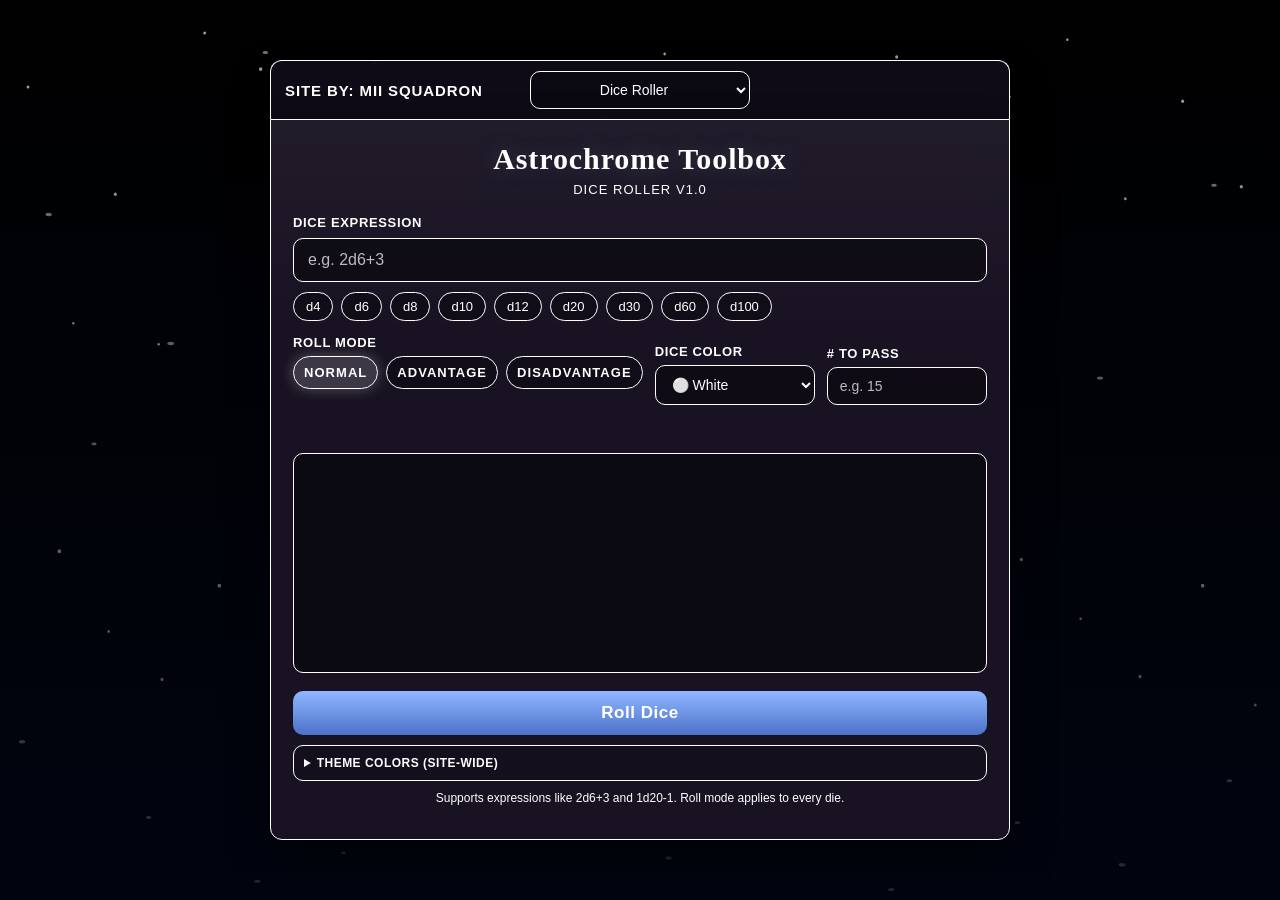
<file: index.html>
<!DOCTYPE html>
<html lang="en" class="page-dnd-dice-roller">
<head>
    <meta charset="UTF-8">
    <meta name="viewport" content="width=device-width, initial-scale=1.0">
    <title>Astrochrome Toolbox</title>
    <link rel="icon" href="img/favicon.ico" type="image/x-icon">
    <link rel="stylesheet" href="img/stylesheet.css">
</head>
<body>
<main class="app">
    <div class="tabs">
        <p class="site-credit">Site by: Mii Squadron</p>
        <select id="toolSwitch" class="mode-select" onchange="window.location.href=this.value">
            <option value="index.html" selected>Dice Roller</option>
            <option value="CoinConverter.html">Coin Converter (WIP)</option>
            <option value="CharacterSheetCreator.html">Character Sheet</option>
            <option value="InitiativeTracker.html">Initiative</option>
        </select>
    </div>

    <section class="panel">
        <h1>Astrochrome Toolbox</h1>
        <p class="subhead">Dice Roller v1.0</p>

        <label for="diceInput">Dice expression</label>
        <input type="text" id="diceInput" placeholder="e.g. 2d6+3">

        <div class="quick-row">
            <button class="quick-btn" type="button" data-dice="1d4">d4</button>
            <button class="quick-btn" type="button" data-dice="1d6">d6</button>
            <button class="quick-btn" type="button" data-dice="1d8">d8</button>
            <button class="quick-btn" type="button" data-dice="1d10">d10</button>
            <button class="quick-btn" type="button" data-dice="1d12">d12</button>
            <button class="quick-btn" type="button" data-dice="1d20">d20</button>
            <button class="quick-btn" type="button" data-dice="1d30">d30</button>
            <button class="quick-btn" type="button" data-dice="1d60">d60</button>
            <button class="quick-btn" type="button" data-dice="1d100">d100</button>
        </div>

        <div class="settings-grid">
            <div>
                <label>Roll mode</label>
                <div class="mode-row">
                    <label class="mode-option">
                        <input type="radio" name="rollMode" value="normal" checked>
                        <span class="mode-label">Normal</span>
                    </label>
                    <label class="mode-option">
                        <input type="radio" name="rollMode" value="advantage">
                        <span class="mode-label">Advantage</span>
                    </label>
                    <label class="mode-option">
                        <input type="radio" name="rollMode" value="disadvantage">
                        <span class="mode-label">Disadvantage</span>
                    </label>
                </div>
            </div>
            <div>
                <label for="diceColor">Dice color</label>
                <select id="diceColor" class="color-select">
                    <option value="red">&#128308; Red</option>
                    <option value="orange">&#128992; Orange</option>
                    <option value="yellow">&#128993; Yellow</option>
                    <option value="green">&#128994; Green</option>
                    <option value="blue">&#128309; Blue</option>
                    <option value="purple">&#128995; Purple</option>
                    <option value="white" selected>&#9898; White</option>
                    <option value="custom">Custom</option>
                </select>
                <div id="customColorWrap" class="custom-color-wrap">
                    <label for="customDiceColor">Custom Color</label>
                    <input id="customDiceColor" type="color" value="#8bb8ff">
                </div>
            </div>
            <div>
                <label for="dcTarget"># to pass</label>
                <input id="dcTarget" class="dc-input" type="number" min="0" step="1" placeholder="e.g. 15">
            </div>
        </div>

        <div id="dcOutcome" class="dc-outcome" aria-live="polite"></div>
        <textarea id="resultArea" readonly></textarea>
        <button class="roll-btn" id="rollBtn" type="button">Roll Dice</button>
        <details class="theme-box">
            <summary>Theme Colors (Site-Wide)</summary>
            <div class="theme-grid">
                <div class="theme-item"><label for="themePanel">Panel</label><input id="themePanel" type="color" value="#181222"></div>
                <div class="theme-item"><label for="themePanelBorder">Panel Border</label><input id="themePanelBorder" type="color" value="#ffffff"></div>
                <div class="theme-item"><label for="themeUiBorder">UI Border</label><input id="themeUiBorder" type="color" value="#ffffff"></div>
                <div class="theme-item"><label for="themeText">Primary Text</label><input id="themeText" type="color" value="#f4efe3"></div>
                <div class="theme-item"><label for="themeMuted">Muted Text</label><input id="themeMuted" type="color" value="#c9b98e"></div>
                <div class="theme-item"><label for="themeAccent">Accent</label><input id="themeAccent" type="color" value="#ffffff"></div>
                <div class="theme-item"><label for="themeAccent2">Accent Highlight</label><input id="themeAccent2" type="color" value="#ffffff"></div>
                <div class="theme-item"><label for="themeButton">Primary Button</label><input id="themeButton" type="color" value="#4c72c8"></div>
                <div class="theme-item"><label for="themeButtonHover">Primary Button Hover</label><input id="themeButtonHover" type="color" value="#90b7ff"></div>
                <div class="theme-item"><label for="themeSecondaryButton">Secondary Button</label><input id="themeSecondaryButton" type="color" value="#5c506f"></div>
                <div class="theme-item"><label for="themeSecondaryButtonHover">Secondary Button Hover</label><input id="themeSecondaryButtonHover" type="color" value="#72648a"></div>
            </div>
            <div class="theme-actions">
                <button id="applyThemeBtn" class="theme-btn" type="button">Apply Theme</button>
                <button id="resetThemeBtn" class="theme-btn" type="button">Reset Theme</button>
            </div>
            <div class="preset-box">
                <p class="preset-title">Theme Presets</p>
                <div class="preset-row">
                    <select id="themePresetSlot" class="preset-select"></select>
                    <button id="loadPresetBtn" class="theme-btn" type="button">Load</button>
                    <button id="savePresetBtn" class="theme-btn" type="button">Save / Overwrite</button>
                    <button id="deletePresetBtn" class="theme-btn" type="button">Delete</button>
                </div>
                <input id="themePresetName" class="preset-name" type="text" maxlength="24" placeholder="Preset name">
                <p id="presetStatus" class="preset-status" aria-live="polite"></p>
            </div>
        </details>
        <p class="hint">Supports expressions like 2d6+3 and 1d20-1. Roll mode applies to every die.</p>
    </section>
</main>

<script>
const THEME_STORAGE_KEY = "dnd_toolbox_theme_v1";
const THEME_PRESET_STORAGE_KEY = "dnd_toolbox_theme_presets_v1";
const THEME_PRESET_COUNT = 10;
const themeFields = {
    themePanel: "--panel",
    themePanelBorder: "--panel-border",
    themeUiBorder: "--ui-border",
    themeText: "--text",
    themeMuted: "--muted",
    themeAccent: "--accent",
    themeAccent2: "--accent-2",
    themeButton: "--button",
    themeButtonHover: "--button-hover",
    themeSecondaryButton: "--button-secondary",
    themeSecondaryButtonHover: "--button-secondary-hover"
};

const defaultTheme = {
    "--panel": "#181222",
    "--panel-border": "#ffffff",
    "--ui-border": "#ffffff",
    "--text": "#f4efe3",
    "--muted": "#c9b98e",
    "--accent": "#ffffff",
    "--accent-2": "#ffffff",
    "--button": "#4c72c8",
    "--button-hover": "#90b7ff",
    "--button-secondary": "#5c506f",
    "--button-secondary-hover": "#72648a",
    "--roll-result-color": "#ffffff"
};

function applyThemeMap(themeMap) {
    const root = document.documentElement;
    Object.keys(themeMap).forEach(function (cssVar) {
        root.style.setProperty(cssVar, themeMap[cssVar]);
    });
}

function applyRollResultColor(color) {
    document.documentElement.style.setProperty("--roll-result-color", color || "#ffffff");
}

function loadSavedTheme() {
    try {
        const raw = localStorage.getItem(THEME_STORAGE_KEY);
        if (!raw) {
            return null;
        }
        const parsed = JSON.parse(raw);
        return parsed && typeof parsed === "object" ? parsed : null;
    } catch (_) {
        return null;
    }
}

function readThemeFromInputs() {
    const themeMap = {};
    Object.keys(themeFields).forEach(function (id) {
        const input = document.getElementById(id);
        if (input && input.value) {
            themeMap[themeFields[id]] = input.value;
        }
    });
    return themeMap;
}

function syncInputsFromTheme(themeMap) {
    Object.keys(themeFields).forEach(function (id) {
        const cssVar = themeFields[id];
        const input = document.getElementById(id);
        if (input && themeMap[cssVar]) {
            input.value = themeMap[cssVar];
        }
    });
}

function saveTheme(themeMap) {
    try {
        localStorage.setItem(THEME_STORAGE_KEY, JSON.stringify(themeMap));
    } catch (_) {}
}

function normalizeThemeMap(rawTheme) {
    const normalized = {};
    Object.keys(themeFields).forEach(function (id) {
        const cssVar = themeFields[id];
        if (rawTheme && typeof rawTheme[cssVar] === "string" && rawTheme[cssVar]) {
            normalized[cssVar] = rawTheme[cssVar];
        }
    });
    return normalized;
}

function loadThemePresets() {
    try {
        const raw = localStorage.getItem(THEME_PRESET_STORAGE_KEY);
        if (!raw) {
            return new Array(THEME_PRESET_COUNT).fill(null);
        }
        const parsed = JSON.parse(raw);
        if (!Array.isArray(parsed)) {
            return new Array(THEME_PRESET_COUNT).fill(null);
        }
        const presets = new Array(THEME_PRESET_COUNT).fill(null);
        for (let i = 0; i < THEME_PRESET_COUNT; i++) {
            const item = parsed[i];
            if (item && typeof item === "object") {
                const rawTheme = item.theme && typeof item.theme === "object" ? item.theme : item;
                const normalizedTheme = normalizeThemeMap(rawTheme);
                if (Object.keys(normalizedTheme).length) {
                    const rawName = typeof item.name === "string" ? item.name.trim() : "";
                    presets[i] = {
                        name: rawName || `Preset ${i + 1}`,
                        theme: normalizedTheme
                    };
                }
            }
        }
        return presets;
    } catch (_) {
        return new Array(THEME_PRESET_COUNT).fill(null);
    }
}

function saveThemePresets(presets) {
    try {
        localStorage.setItem(THEME_PRESET_STORAGE_KEY, JSON.stringify(presets));
    } catch (_) {}
}

function showPresetStatus(message, isError) {
    const status = document.getElementById("presetStatus");
    status.textContent = message || "";
    status.classList.toggle("error", Boolean(isError));
}

let themePresets = loadThemePresets();

function getPresetDisplayName(slotIndex) {
    const preset = themePresets[slotIndex];
    if (!preset) {
        return `Preset ${slotIndex + 1}`;
    }
    return (preset.name && preset.name.trim()) || `Preset ${slotIndex + 1}`;
}

function syncPresetNameInput() {
    const select = document.getElementById("themePresetSlot");
    const nameInput = document.getElementById("themePresetName");
    const slotIndex = parseInt(select.value, 10) || 0;
    nameInput.value = getPresetDisplayName(slotIndex);
}

function refreshPresetSelect() {
    const select = document.getElementById("themePresetSlot");
    const currentValue = select.value || "0";
    select.innerHTML = "";
    for (let i = 0; i < THEME_PRESET_COUNT; i++) {
        const option = document.createElement("option");
        const hasPreset = Boolean(themePresets[i]);
        option.value = String(i);
        option.textContent = `${getPresetDisplayName(i)}${hasPreset ? " (Saved)" : " (Empty)"}`;
        select.appendChild(option);
    }
    select.value = currentValue;
    syncPresetNameInput();
}

const initialTheme = loadSavedTheme() || defaultTheme;
applyThemeMap(initialTheme);
syncInputsFromTheme(initialTheme);
refreshPresetSelect();

function rollDice() {
    const inputField = document.getElementById("diceInput");
    const resultArea = document.getElementById("resultArea");
    const dcInput = document.getElementById("dcTarget");
    const dcOutcome = document.getElementById("dcOutcome");
    const selectedModeInput = document.querySelector('input[name="rollMode"]:checked');
    const rollMode = selectedModeInput ? selectedModeInput.value : "normal";
    const colorValue = document.getElementById("diceColor").value;
    const customColor = document.getElementById("customDiceColor").value;
    const diceColors = {
        red: "#ff7b7b",
        orange: "#ffb366",
        yellow: "#ffe680",
        green: "#9cffb2",
        blue: "#8bb8ff",
        purple: "#d5a3ff",
        white: "#ffffff",
        custom: customColor
    };

    let input = inputField.value.replace(/\s+/g, "");
    let numberOfDice = 0;
    let numberOfSides = 0;
    let modifier = 0;

    try {
        const parsed = input.match(/^(\d+)d(\d+)([+-]\d+)?$/i);
        if (!parsed) {
            throw new Error("Invalid format");
        }

        numberOfDice = parseInt(parsed[1], 10);
        numberOfSides = parseInt(parsed[2], 10);
        modifier = parsed[3] ? parseInt(parsed[3], 10) : 0;

        if (
            isNaN(numberOfDice) || isNaN(numberOfSides) || isNaN(modifier) ||
            numberOfDice <= 0 || numberOfSides <= 0
        ) {
            throw new Error("Invalid numbers");
        }

        const modifierText = modifier >= 0 ? `+${modifier}` : `${modifier}`;
        const modeLabel = rollMode === "normal" ? "" : ` (${rollMode})`;
        let result = `Rolling ${numberOfDice}d${numberOfSides}${modifier !== 0 ? modifierText : ""}${modeLabel}...\n\n`;
        let total = 0;
        for (let i = 1; i <= numberOfDice; i++) {
            if (rollMode === "normal") {
                const roll = Math.floor(Math.random() * numberOfSides) + 1;
                result += `Die ${i}: ${roll}\n`;
                total += roll;
            } else {
                const rollA = Math.floor(Math.random() * numberOfSides) + 1;
                const rollB = Math.floor(Math.random() * numberOfSides) + 1;
                const kept = rollMode === "advantage" ? Math.max(rollA, rollB) : Math.min(rollA, rollB);
                result += `Die ${i}: ${rollA} / ${rollB} -> ${kept}\n`;
                total += kept;
            }
        }

        total += modifier;

        result += `\nModifier: ${modifier}\n`;
        result += `Total: ${total}\n`;

        const dcRaw = dcInput.value.trim();
        let dcValue = null;
        if (dcRaw !== "") {
            dcValue = parseInt(dcRaw, 10);
            if (isNaN(dcValue) || dcValue < 0) {
                throw new Error("Invalid DC");
            }
        }

        if (dcValue !== null) {
            const maxPossibleTotal = (numberOfDice * numberOfSides) + modifier;
            const impossible = dcValue > maxPossibleTotal;
            const passed = total >= dcValue;
            result += `DC: ${dcValue} (${impossible ? "IMPOSSIBLE" : (passed ? "PASS" : "FAIL")})\n`;

            dcOutcome.textContent = impossible ? "IMPOSSIBLE" : (passed ? "SUCCESS" : "FAILURE");
            dcOutcome.classList.remove("show", "success", "failure", "impossible");
            void dcOutcome.offsetWidth;
            dcOutcome.classList.add(
                "show",
                impossible ? "impossible" : (passed ? "success" : "failure")
            );
        } else {
            dcOutcome.textContent = "";
            dcOutcome.classList.remove("show", "success", "failure", "impossible");
        }

        result += `Highest Possible Roll: ${(numberOfDice * numberOfSides) + modifier}`;

        resultArea.value = result;
        applyRollResultColor(diceColors[colorValue] || "#ffffff");

    } catch (e) {
        dcOutcome.textContent = "";
        dcOutcome.classList.remove("show", "success", "failure", "impossible");
        alert("Invalid input format. Use <num>d<num> (+ or - <num>). Example: 2d6+3. DC must be a non-negative whole number.");
    }
}

document.getElementById("rollBtn").addEventListener("click", rollDice);
document.getElementById("diceInput").addEventListener("keydown", function (event) {
    if (event.key === "Enter") {
        rollDice();
    }
});

document.querySelectorAll(".quick-btn").forEach(function (button) {
    button.addEventListener("click", function () {
        const value = button.getAttribute("data-dice");
        const input = document.getElementById("diceInput");
        input.value = value;
        input.focus();
    });
});

document.getElementById("applyThemeBtn").addEventListener("click", function () {
    const themeMap = readThemeFromInputs();
    applyThemeMap(themeMap);
    saveTheme(themeMap);
});

document.getElementById("resetThemeBtn").addEventListener("click", function () {
    applyThemeMap(defaultTheme);
    syncInputsFromTheme(defaultTheme);
    saveTheme(defaultTheme);
});

document.getElementById("savePresetBtn").addEventListener("click", function () {
    const select = document.getElementById("themePresetSlot");
    const nameInput = document.getElementById("themePresetName");
    const slotIndex = parseInt(select.value, 10);
    if (isNaN(slotIndex) || slotIndex < 0 || slotIndex >= THEME_PRESET_COUNT) {
        showPresetStatus("Invalid preset slot selected.", true);
        return;
    }
    const themeMap = readThemeFromInputs();
    const presetName = (nameInput.value || "").trim() || `Preset ${slotIndex + 1}`;
    themePresets[slotIndex] = {
        name: presetName,
        theme: themeMap
    };
    saveThemePresets(themePresets);
    refreshPresetSelect();
    showPresetStatus(`"${presetName}" saved to slot ${slotIndex + 1}. Existing preset was overwritten if present.`, false);
});

document.getElementById("loadPresetBtn").addEventListener("click", function () {
    const select = document.getElementById("themePresetSlot");
    const nameInput = document.getElementById("themePresetName");
    const slotIndex = parseInt(select.value, 10);
    if (isNaN(slotIndex) || slotIndex < 0 || slotIndex >= THEME_PRESET_COUNT) {
        showPresetStatus("Invalid preset slot selected.", true);
        return;
    }
    const preset = themePresets[slotIndex];
    if (!preset) {
        showPresetStatus(`Preset ${slotIndex + 1} is empty.`, true);
        return;
    }
    applyThemeMap(preset.theme);
    syncInputsFromTheme(preset.theme);
    saveTheme(preset.theme);
    nameInput.value = getPresetDisplayName(slotIndex);
    showPresetStatus(`"${getPresetDisplayName(slotIndex)}" loaded.`, false);
});

document.getElementById("themePresetSlot").addEventListener("change", function () {
    syncPresetNameInput();
    showPresetStatus("", false);
});

document.getElementById("deletePresetBtn").addEventListener("click", function () {
    const select = document.getElementById("themePresetSlot");
    const nameInput = document.getElementById("themePresetName");
    const slotIndex = parseInt(select.value, 10);
    if (isNaN(slotIndex) || slotIndex < 0 || slotIndex >= THEME_PRESET_COUNT) {
        showPresetStatus("Invalid preset slot selected.", true);
        return;
    }
    if (!themePresets[slotIndex]) {
        showPresetStatus(`Preset ${slotIndex + 1} is already empty.`, true);
        return;
    }
    const deletedName = getPresetDisplayName(slotIndex);
    themePresets[slotIndex] = null;
    saveThemePresets(themePresets);
    refreshPresetSelect();
    nameInput.value = getPresetDisplayName(slotIndex);
    showPresetStatus(`"${deletedName}" deleted from slot ${slotIndex + 1}.`, false);
});

document.getElementById("diceColor").addEventListener("change", function () {
    const colorValue = this.value;
    const customColor = document.getElementById("customDiceColor").value;
    const customWrap = document.getElementById("customColorWrap");
    customWrap.classList.toggle("show", colorValue === "custom");
    const diceColors = {
        red: "#ff7b7b",
        orange: "#ffb366",
        yellow: "#ffe680",
        green: "#9cffb2",
        blue: "#8bb8ff",
        purple: "#d5a3ff",
        white: "#ffffff",
        custom: customColor
    };
    applyRollResultColor(diceColors[colorValue] || "#ffffff");
});

document.getElementById("customDiceColor").addEventListener("input", function () {
    if (document.getElementById("diceColor").value === "custom") {
        applyRollResultColor(this.value);
    }
});

function loadRollFromQuery() {
    const params = new URLSearchParams(window.location.search);
    const expr = (params.get("expr") || "").trim();
    const shouldAutoroll = params.get("autoroll") === "1";
    if (!expr) {
        return;
    }

    document.getElementById("diceInput").value = expr;
    if (shouldAutoroll) {
        rollDice();
    }
}

loadRollFromQuery();
document.getElementById("diceColor").dispatchEvent(new Event("change"));
</script>

</body>
</html>
</file>
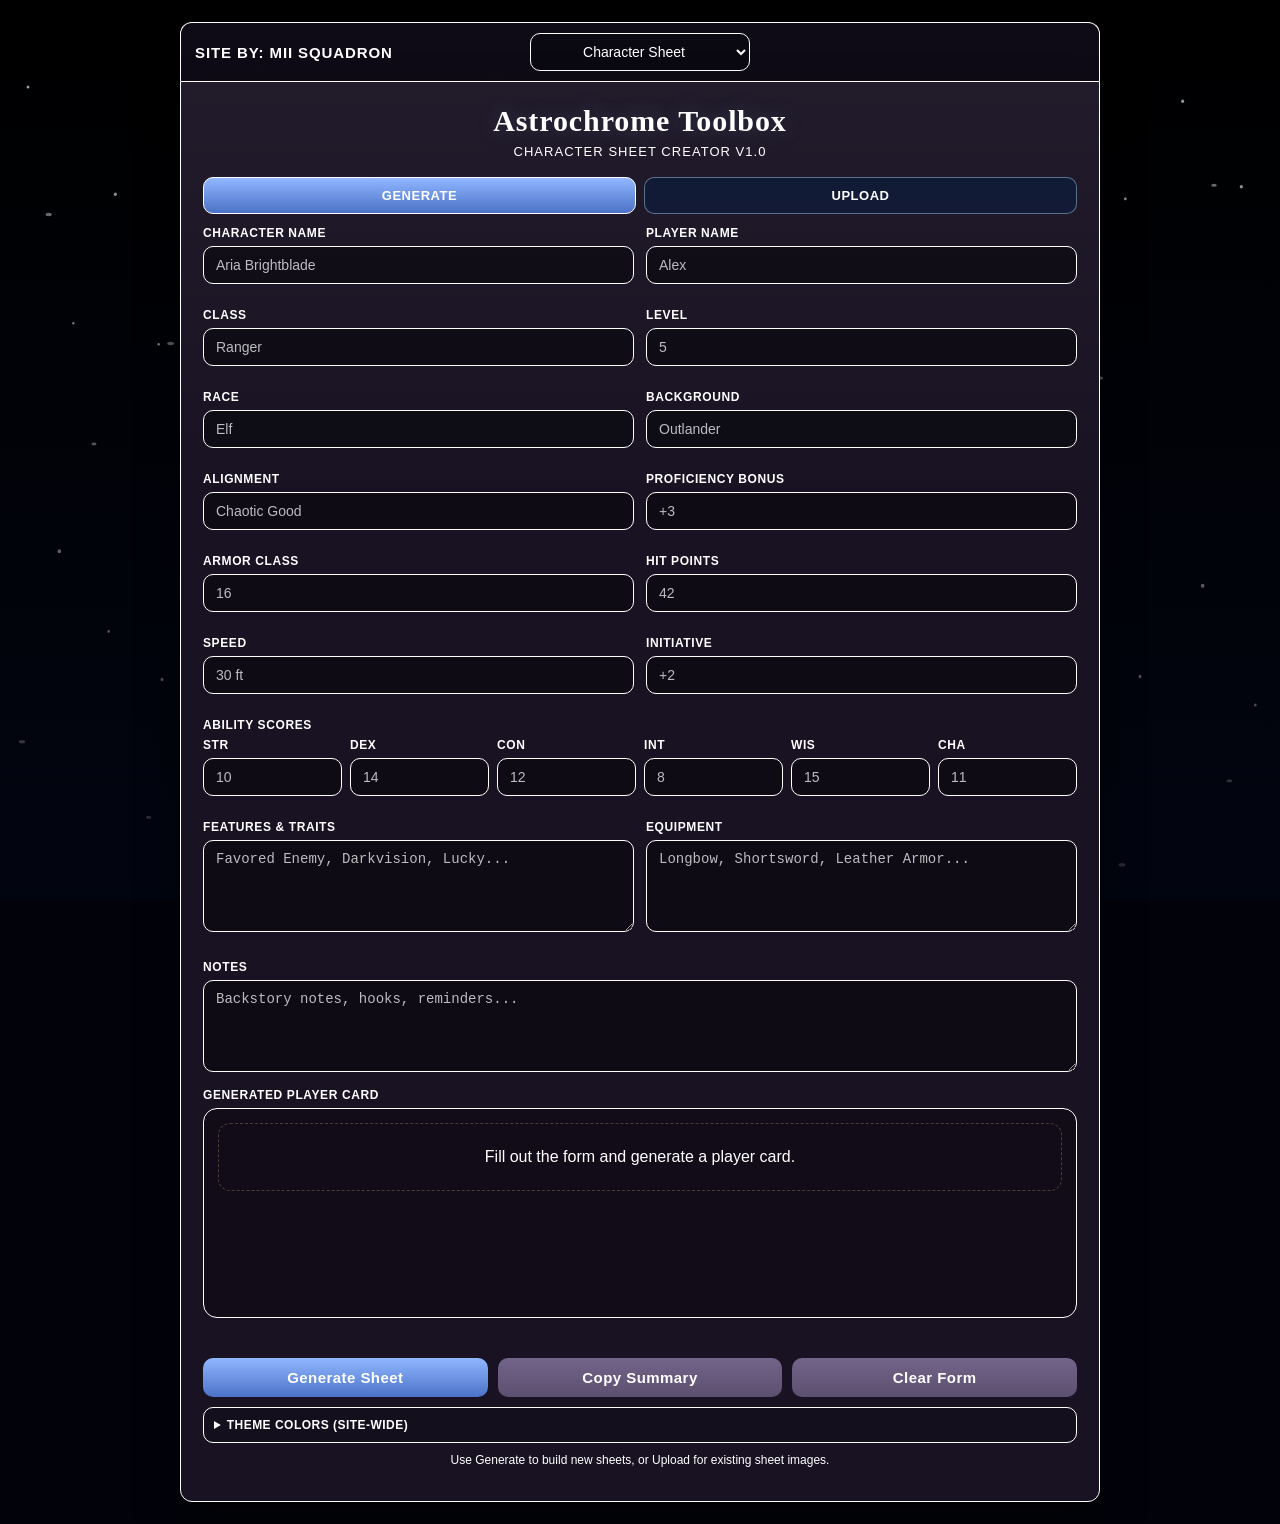
<file: CharacterSheetCreator.html>
<!DOCTYPE html>
<html lang="en" class="page-dnd-character-sheet-creator">
<head>
    <meta charset="UTF-8">
    <meta name="viewport" content="width=device-width, initial-scale=1.0">
    <title>Astrochrome Toolbox</title>
    <link rel="icon" href="img/favicon.ico" type="image/x-icon">
    <link rel="stylesheet" href="img/stylesheet.css">
</head>
<body>
<main class="app">
    <div class="tabs">
        <p class="site-credit">Site by: Mii Squadron</p>
        <select id="toolSwitch" class="mode-select" onchange="window.location.href=this.value">
            <option value="index.html">Dice Roller</option>
            <option value="CoinConverter.html">Coin Converter (WIP)</option>
            <option value="CharacterSheetCreator.html" selected>Character Sheet</option>
            <option value="InitiativeTracker.html">Initiative</option>
        </select>
    </div>

    <section class="panel">
        <h1>Astrochrome Toolbox</h1>
        <p class="subhead">Character Sheet Creator v1.0</p>

        <div class="creator-mode-tabs">
            <button id="modeGenerateBtn" class="creator-mode-btn active" type="button">Generate</button>
            <button id="modeUploadBtn" class="creator-mode-btn" type="button">Upload</button>
        </div>

        <div id="generatePanel" class="creator-panel active">
            <div class="grid-two">
                <div class="input-group"><label for="charName">Character Name</label><input id="charName" type="text" placeholder="Aria Brightblade"></div>
                <div class="input-group"><label for="playerName">Player Name</label><input id="playerName" type="text" placeholder="Alex"></div>
                <div class="input-group"><label for="charClass">Class</label><input id="charClass" type="text" placeholder="Ranger"></div>
                <div class="input-group"><label for="charLevel">Level</label><input id="charLevel" type="text" placeholder="5"></div>
                <div class="input-group"><label for="charRace">Race</label><input id="charRace" type="text" placeholder="Elf"></div>
                <div class="input-group"><label for="charBackground">Background</label><input id="charBackground" type="text" placeholder="Outlander"></div>
                <div class="input-group"><label for="charAlignment">Alignment</label><input id="charAlignment" type="text" placeholder="Chaotic Good"></div>
                <div class="input-group"><label for="profBonus">Proficiency Bonus</label><input id="profBonus" type="text" placeholder="+3"></div>
                <div class="input-group"><label for="armorClass">Armor Class</label><input id="armorClass" type="text" placeholder="16"></div>
                <div class="input-group"><label for="hitPoints">Hit Points</label><input id="hitPoints" type="text" placeholder="42"></div>
                <div class="input-group"><label for="speed">Speed</label><input id="speed" type="text" placeholder="30 ft"></div>
                <div class="input-group"><label for="initiative">Initiative</label><input id="initiative" type="text" placeholder="+2"></div>
            </div>

            <label>Ability Scores</label>
            <div class="grid-six">
                <div class="input-group"><label for="str">STR</label><input id="str" type="text" placeholder="10"></div>
                <div class="input-group"><label for="dex">DEX</label><input id="dex" type="text" placeholder="14"></div>
                <div class="input-group"><label for="con">CON</label><input id="con" type="text" placeholder="12"></div>
                <div class="input-group"><label for="int">INT</label><input id="int" type="text" placeholder="8"></div>
                <div class="input-group"><label for="wis">WIS</label><input id="wis" type="text" placeholder="15"></div>
                <div class="input-group"><label for="cha">CHA</label><input id="cha" type="text" placeholder="11"></div>
            </div>

            <div class="grid-two">
                <div class="input-group">
                    <label for="features">Features & Traits</label>
                    <textarea id="features" placeholder="Favored Enemy, Darkvision, Lucky..."></textarea>
                </div>
                <div class="input-group">
                    <label for="equipment">Equipment</label>
                    <textarea id="equipment" placeholder="Longbow, Shortsword, Leather Armor..."></textarea>
                </div>
            </div>

            <div class="input-group">
                <label for="notes">Notes</label>
                <textarea id="notes" placeholder="Backstory notes, hooks, reminders..."></textarea>
            </div>

            <div class="input-group">
                <label for="sheetCard">Generated Player Card</label>
                <div id="sheetCard" class="sheet-card-shell" aria-live="polite">
                    <div class="empty-state">Fill out the form and generate a player card.</div>
                </div>
            </div>

            <p id="sheetStatus" class="sheet-status" aria-live="polite"></p>

            <div class="button-row">
                <button id="generateBtn" class="btn btn-primary" type="button">Generate Sheet</button>
                <button id="copyBtn" class="btn btn-secondary" type="button">Copy Summary</button>
                <button id="clearBtn" class="btn btn-secondary" type="button">Clear Form</button>
            </div>
        </div>

        <div id="uploadPanel" class="creator-panel">
            <div class="upload-box">
                <label for="sheetImageInput">Upload Existing Sheet Images</label>
                <input id="sheetImageInput" type="file" accept="image/*" multiple>
                <div class="upload-actions">
                    <button id="clearUploadsBtn" class="btn btn-secondary" type="button">Clear Uploaded Images</button>
                </div>
                <p id="uploadStatus" class="upload-empty">No sheet images uploaded yet.</p>
                <div id="uploadPreviewGrid" class="upload-grid"></div>
            </div>
        </div>

        <details class="theme-box">
            <summary>Theme Colors (Site-Wide)</summary>
            <div class="theme-grid">
                <div class="theme-item"><label for="themePanel">Panel</label><input id="themePanel" type="color" value="#181222"></div>
                <div class="theme-item"><label for="themePanelBorder">Panel Border</label><input id="themePanelBorder" type="color" value="#ffffff"></div>
                <div class="theme-item"><label for="themeUiBorder">UI Border</label><input id="themeUiBorder" type="color" value="#ffffff"></div>
                <div class="theme-item"><label for="themeText">Primary Text</label><input id="themeText" type="color" value="#f4efe3"></div>
                <div class="theme-item"><label for="themeMuted">Muted Text</label><input id="themeMuted" type="color" value="#c9b98e"></div>
                <div class="theme-item"><label for="themeAccent">Accent</label><input id="themeAccent" type="color" value="#ffffff"></div>
                <div class="theme-item"><label for="themeAccent2">Accent Highlight</label><input id="themeAccent2" type="color" value="#ffffff"></div>
                <div class="theme-item"><label for="themeButton">Primary Button</label><input id="themeButton" type="color" value="#4c72c8"></div>
                <div class="theme-item"><label for="themeButtonHover">Primary Button Hover</label><input id="themeButtonHover" type="color" value="#90b7ff"></div>
                <div class="theme-item"><label for="themeSecondaryButton">Secondary Button</label><input id="themeSecondaryButton" type="color" value="#5c506f"></div>
                <div class="theme-item"><label for="themeSecondaryButtonHover">Secondary Button Hover</label><input id="themeSecondaryButtonHover" type="color" value="#72648a"></div>
            </div>
            <div class="theme-actions">
                <button id="applyThemeBtn" class="theme-btn" type="button">Apply Theme</button>
                <button id="resetThemeBtn" class="theme-btn" type="button">Reset Theme</button>
            </div>
        </details>

        <p class="hint">Use Generate to build new sheets, or Upload for existing sheet images.</p>
    </section>
</main>

<div id="imageLightbox" class="image-lightbox" aria-hidden="true">
    <div class="image-lightbox-content">
        <div class="image-lightbox-stage">
            <button id="lightboxPrevBtn" class="image-nav-btn" type="button" aria-label="Previous image">&#8592;</button>
            <img id="lightboxImage" alt="Uploaded character sheet preview">
            <button id="lightboxNextBtn" class="image-nav-btn" type="button" aria-label="Next image">&#8594;</button>
        </div>
        <div id="lightboxMeta" class="image-lightbox-meta"></div>
        <button id="lightboxCloseBtn" class="image-lightbox-close" type="button">Close</button>
    </div>
</div>

<script>
const THEME_STORAGE_KEY = "dnd_toolbox_theme_v1";
const SHEET_IMAGES_STORAGE_KEY = "dnd_sheet_images_v1";
const MAX_SAVED_IMAGES = 12;
const MAX_FILE_SIZE_BYTES = 4 * 1024 * 1024;
const themeFields = {
    themePanel: "--panel",
    themePanelBorder: "--panel-border",
    themeUiBorder: "--ui-border",
    themeText: "--text",
    themeMuted: "--muted",
    themeAccent: "--accent",
    themeAccent2: "--accent-2",
    themeButton: "--button",
    themeButtonHover: "--button-hover",
    themeSecondaryButton: "--button-secondary",
    themeSecondaryButtonHover: "--button-secondary-hover"
};

const defaultTheme = {
    "--panel": "#181222",
    "--panel-border": "#ffffff",
    "--ui-border": "#ffffff",
    "--text": "#f4efe3",
    "--muted": "#c9b98e",
    "--accent": "#ffffff",
    "--accent-2": "#ffffff",
    "--button": "#4c72c8",
    "--button-hover": "#90b7ff",
    "--button-secondary": "#5c506f",
    "--button-secondary-hover": "#72648a"
};

function applyThemeMap(themeMap) {
    Object.keys(themeMap).forEach(function (cssVar) {
        document.documentElement.style.setProperty(cssVar, themeMap[cssVar]);
    });
}

function loadSavedTheme() {
    try {
        const raw = localStorage.getItem(THEME_STORAGE_KEY);
        if (!raw) {
            return null;
        }
        const parsed = JSON.parse(raw);
        return parsed && typeof parsed === "object" ? parsed : null;
    } catch (_) {
        return null;
    }
}

function readThemeFromInputs() {
    const themeMap = {};
    Object.keys(themeFields).forEach(function (id) {
        const input = document.getElementById(id);
        if (input && input.value) {
            themeMap[themeFields[id]] = input.value;
        }
    });
    return themeMap;
}

function syncInputsFromTheme(themeMap) {
    Object.keys(themeFields).forEach(function (id) {
        const cssVar = themeFields[id];
        const input = document.getElementById(id);
        if (input && themeMap[cssVar]) {
            input.value = themeMap[cssVar];
        }
    });
}

function saveTheme(themeMap) {
    try {
        localStorage.setItem(THEME_STORAGE_KEY, JSON.stringify(themeMap));
    } catch (_) {}
}

const initialTheme = loadSavedTheme() || defaultTheme;
applyThemeMap(initialTheme);
syncInputsFromTheme(initialTheme);

function loadSavedSheetImages() {
    try {
        const raw = localStorage.getItem(SHEET_IMAGES_STORAGE_KEY);
        if (!raw) {
            return [];
        }
        const parsed = JSON.parse(raw);
        return Array.isArray(parsed) ? parsed : [];
    } catch (_) {
        return [];
    }
}

let savedSheetImages = loadSavedSheetImages();
let activeLightboxIndex = -1;

function persistSheetImages() {
    try {
        localStorage.setItem(SHEET_IMAGES_STORAGE_KEY, JSON.stringify(savedSheetImages));
    } catch (_) {
        alert("Could not save images. Browser storage may be full.");
    }
}

function renderSheetImages() {
    const grid = document.getElementById("uploadPreviewGrid");
    const status = document.getElementById("uploadStatus");
    grid.innerHTML = "";

    if (!savedSheetImages.length) {
        status.textContent = "No sheet images uploaded yet.";
        return;
    }

    status.textContent = `${savedSheetImages.length} image${savedSheetImages.length === 1 ? "" : "s"} saved.`;

    savedSheetImages.forEach(function (imageItem, index) {
        const card = document.createElement("div");
        card.className = "upload-card";

        const img = document.createElement("img");
        img.className = "upload-preview-image";
        img.src = imageItem.dataUrl;
        img.alt = imageItem.name || `Sheet image ${index + 1}`;
        img.addEventListener("click", function () {
            openImageLightbox(index);
        });

        const meta = document.createElement("div");
        meta.className = "upload-meta";
        meta.textContent = imageItem.name || `Sheet image ${index + 1}`;

        const removeBtn = document.createElement("button");
        removeBtn.className = "upload-remove";
        removeBtn.type = "button";
        removeBtn.textContent = "Remove";
        removeBtn.addEventListener("click", function () {
            savedSheetImages.splice(index, 1);
            persistSheetImages();
            renderSheetImages();
            syncLightboxAfterImageListChange();
        });

        card.appendChild(img);
        card.appendChild(meta);
        card.appendChild(removeBtn);
        grid.appendChild(card);
    });
}

function fileToDataUrl(file) {
    return new Promise(function (resolve, reject) {
        const reader = new FileReader();
        reader.onload = function () {
            resolve(reader.result);
        };
        reader.onerror = function () {
            reject(new Error("file_read_failed"));
        };
        reader.readAsDataURL(file);
    });
}

renderSheetImages();

function updateLightboxImage() {
    if (activeLightboxIndex < 0 || activeLightboxIndex >= savedSheetImages.length) {
        return;
    }

    const imageItem = savedSheetImages[activeLightboxIndex];
    const lightbox = document.getElementById("imageLightbox");
    const lightboxImage = document.getElementById("lightboxImage");
    const lightboxMeta = document.getElementById("lightboxMeta");
    const prevBtn = document.getElementById("lightboxPrevBtn");
    const nextBtn = document.getElementById("lightboxNextBtn");

    lightboxImage.src = imageItem.dataUrl;
    lightboxMeta.textContent = `${imageItem.name || `Sheet image ${activeLightboxIndex + 1}`} (${activeLightboxIndex + 1}/${savedSheetImages.length})`;
    prevBtn.disabled = activeLightboxIndex === 0;
    nextBtn.disabled = activeLightboxIndex === savedSheetImages.length - 1;
    lightbox.classList.add("open");
    lightbox.setAttribute("aria-hidden", "false");
}

function openImageLightbox(index) {
    activeLightboxIndex = index;
    updateLightboxImage();
}

function moveLightboxImage(direction) {
    if (!savedSheetImages.length || activeLightboxIndex < 0) {
        return;
    }
    const nextIndex = activeLightboxIndex + direction;
    if (nextIndex < 0 || nextIndex >= savedSheetImages.length) {
        return;
    }
    activeLightboxIndex = nextIndex;
    updateLightboxImage();
}

function syncLightboxAfterImageListChange() {
    const lightbox = document.getElementById("imageLightbox");
    if (!lightbox.classList.contains("open")) {
        return;
    }
    if (!savedSheetImages.length) {
        closeImageLightbox();
        return;
    }
    if (activeLightboxIndex >= savedSheetImages.length) {
        activeLightboxIndex = savedSheetImages.length - 1;
    }
    updateLightboxImage();
}

function closeImageLightbox() {
    const lightbox = document.getElementById("imageLightbox");
    const lightboxImage = document.getElementById("lightboxImage");
    lightbox.classList.remove("open");
    lightbox.setAttribute("aria-hidden", "true");
    lightboxImage.src = "";
    activeLightboxIndex = -1;
}

function setCreatorMode(mode) {
    const showGenerate = mode === "generate";
    document.getElementById("generatePanel").classList.toggle("active", showGenerate);
    document.getElementById("uploadPanel").classList.toggle("active", !showGenerate);
    document.getElementById("modeGenerateBtn").classList.toggle("active", showGenerate);
    document.getElementById("modeUploadBtn").classList.toggle("active", !showGenerate);
}

function val(id) {
    const node = document.getElementById(id);
    return node ? node.value.trim() : "";
}

function escapeHtml(value) {
    return String(value)
        .replace(/&/g, "&amp;")
        .replace(/</g, "&lt;")
        .replace(/>/g, "&gt;")
        .replace(/"/g, "&quot;")
        .replace(/'/g, "&#39;");
}

function line(label, value) {
    return `${label}: ${value || "-"}`;
}

function splitParagraphs(value) {
    return String(value || "")
        .split(/\n+/)
        .map(function (item) {
            return item.trim();
        })
        .filter(Boolean);
}

function formatModifier(scoreText) {
    const score = Number(scoreText);
    if (!Number.isFinite(score)) {
        return "-";
    }
    const modifier = Math.floor((score - 10) / 2);
    return modifier >= 0 ? `+${modifier}` : String(modifier);
}

function formatAbilityScore(scoreText) {
    if (!scoreText) {
        return "-";
    }
    const modifier = formatModifier(scoreText);
    return modifier === "-" ? escapeHtml(scoreText) : `${escapeHtml(scoreText)} (${modifier})`;
}

function buildCharacterSummary() {
    return [
        "=== CHARACTER SHEET ===",
        line("Character", val("charName")),
        line("Player", val("playerName")),
        line("Class", val("charClass")),
        line("Level", val("charLevel")),
        line("Race", val("charRace")),
        line("Background", val("charBackground")),
        line("Alignment", val("charAlignment")),
        "",
        "=== COMBAT ===",
        line("Armor Class", val("armorClass")),
        line("Hit Points", val("hitPoints")),
        line("Speed", val("speed")),
        line("Initiative", val("initiative")),
        line("Proficiency Bonus", val("profBonus")),
        "",
        "=== ABILITY SCORES ===",
        line("STR", val("str")),
        line("DEX", val("dex")),
        line("CON", val("con")),
        line("INT", val("int")),
        line("WIS", val("wis")),
        line("CHA", val("cha")),
        "",
        "=== FEATURES & TRAITS ===",
        val("features") || "-",
        "",
        "=== EQUIPMENT ===",
        val("equipment") || "-",
        "",
        "=== NOTES ===",
        val("notes") || "-"
    ].join("\n");
}

function renderListSection(title, value) {
    const items = splitParagraphs(value);
    return `
        <h3 class="section-title">${title}</h3>
        <p class="detail-text">${items.length ? items.map(escapeHtml).join("<br><br>") : "-"}</p>
    `;
}

function renderCharacterCard() {
    const card = document.getElementById("sheetCard");
    const characterName = val("charName") || "Unnamed Hero";
    const classAndLevel = [val("charClass"), val("charLevel") ? `Level ${val("charLevel")}` : ""].filter(Boolean).join(" ");
    const raceAndBackground = [val("charRace"), val("charBackground")].filter(Boolean).join(" ");
    const metaLine = [classAndLevel, raceAndBackground, val("charAlignment")].filter(Boolean).join(" | ");

    card.innerHTML = `
        <article class="sheet-card">
            <div class="detail-top">
                <div>
                    <h2 class="detail-name">${escapeHtml(characterName)}</h2>
                    <p class="detail-meta">${escapeHtml(metaLine || "Adventurer profile")}</p>
                </div>
                <span class="pill">${escapeHtml(val("playerName") || "Player Unset")}</span>
            </div>

            <div class="pill-row">
                <span class="pill">AC ${escapeHtml(val("armorClass") || "-")}</span>
                <span class="pill">HP ${escapeHtml(val("hitPoints") || "-")}</span>
                <span class="pill">Speed ${escapeHtml(val("speed") || "-")}</span>
                <span class="pill">Initiative ${escapeHtml(val("initiative") || "-")}</span>
                <span class="pill">Prof ${escapeHtml(val("profBonus") || "-")}</span>
            </div>

            <div class="detail-grid">
                <div class="stat-box"><span class="stat-label">Strength</span><div class="stat-value">${formatAbilityScore(val("str"))}</div></div>
                <div class="stat-box"><span class="stat-label">Dexterity</span><div class="stat-value">${formatAbilityScore(val("dex"))}</div></div>
                <div class="stat-box"><span class="stat-label">Constitution</span><div class="stat-value">${formatAbilityScore(val("con"))}</div></div>
                <div class="stat-box"><span class="stat-label">Intelligence</span><div class="stat-value">${formatAbilityScore(val("int"))}</div></div>
                <div class="stat-box"><span class="stat-label">Wisdom</span><div class="stat-value">${formatAbilityScore(val("wis"))}</div></div>
                <div class="stat-box"><span class="stat-label">Charisma</span><div class="stat-value">${formatAbilityScore(val("cha"))}</div></div>
            </div>

            ${renderListSection("Features & Traits", val("features"))}
            ${renderListSection("Equipment", val("equipment"))}
            ${renderListSection("Notes", val("notes"))}
        </article>
    `;

    document.getElementById("sheetStatus").textContent = "Player card generated.";
    return buildCharacterSummary();
}

function generateSheet() {
    return renderCharacterCard();
}

function clearForm() {
    [
        "charName", "playerName", "charClass", "charLevel", "charRace", "charBackground", "charAlignment",
        "profBonus", "armorClass", "hitPoints", "speed", "initiative",
        "str", "dex", "con", "int", "wis", "cha",
        "features", "equipment", "notes"
    ].forEach(function (id) {
        const node = document.getElementById(id);
        if (node) {
            node.value = "";
        }
    });

    document.getElementById("sheetCard").innerHTML = '<div class="empty-state">Fill out the form and generate a player card.</div>';
    document.getElementById("sheetStatus").textContent = "";
}

async function copyOutput() {
    const output = generateSheet();

    try {
        await navigator.clipboard.writeText(output);
        document.getElementById("sheetStatus").textContent = "Character summary copied to clipboard.";
    } catch (_) {
        alert("Could not copy the character summary.");
    }
}

document.getElementById("generateBtn").addEventListener("click", generateSheet);
document.getElementById("clearBtn").addEventListener("click", clearForm);
document.getElementById("copyBtn").addEventListener("click", copyOutput);
document.getElementById("modeGenerateBtn").addEventListener("click", function () {
    setCreatorMode("generate");
});
document.getElementById("modeUploadBtn").addEventListener("click", function () {
    setCreatorMode("upload");
});
document.getElementById("applyThemeBtn").addEventListener("click", function () {
    const themeMap = readThemeFromInputs();
    applyThemeMap(themeMap);
    saveTheme(themeMap);
});

document.getElementById("resetThemeBtn").addEventListener("click", function () {
    applyThemeMap(defaultTheme);
    syncInputsFromTheme(defaultTheme);
    saveTheme(defaultTheme);
});

document.getElementById("sheetImageInput").addEventListener("change", async function (event) {
    const files = Array.from(event.target.files || []);
    if (!files.length) {
        return;
    }

    for (const file of files) {
        if (!file.type.startsWith("image/")) {
            continue;
        }
        if (file.size > MAX_FILE_SIZE_BYTES) {
            alert(`Skipped ${file.name}: file is larger than 4MB.`);
            continue;
        }
        if (savedSheetImages.length >= MAX_SAVED_IMAGES) {
            alert(`Reached max of ${MAX_SAVED_IMAGES} saved images.`);
            break;
        }

        try {
            const dataUrl = await fileToDataUrl(file);
            savedSheetImages.push({
                name: file.name,
                dataUrl: dataUrl
            });
        } catch (_) {}
    }

    persistSheetImages();
    renderSheetImages();
    syncLightboxAfterImageListChange();
    event.target.value = "";
});

document.getElementById("clearUploadsBtn").addEventListener("click", function () {
    if (!savedSheetImages.length) {
        return;
    }
    if (!confirm("Remove all uploaded sheet images?")) {
        return;
    }
    savedSheetImages = [];
    persistSheetImages();
    renderSheetImages();
    syncLightboxAfterImageListChange();
});

document.getElementById("lightboxCloseBtn").addEventListener("click", closeImageLightbox);
document.getElementById("lightboxPrevBtn").addEventListener("click", function () {
    moveLightboxImage(-1);
});
document.getElementById("lightboxNextBtn").addEventListener("click", function () {
    moveLightboxImage(1);
});
document.getElementById("imageLightbox").addEventListener("click", function (event) {
    if (event.target.id === "imageLightbox") {
        closeImageLightbox();
    }
});
document.addEventListener("keydown", function (event) {
    const isLightboxOpen = document.getElementById("imageLightbox").classList.contains("open");
    if (event.key === "Escape") {
        closeImageLightbox();
        return;
    }
    if (!isLightboxOpen) {
        return;
    }
    if (event.key === "ArrowLeft") {
        moveLightboxImage(-1);
    }
    if (event.key === "ArrowRight") {
        moveLightboxImage(1);
    }
});
</script>
</body>
</html>
</file>
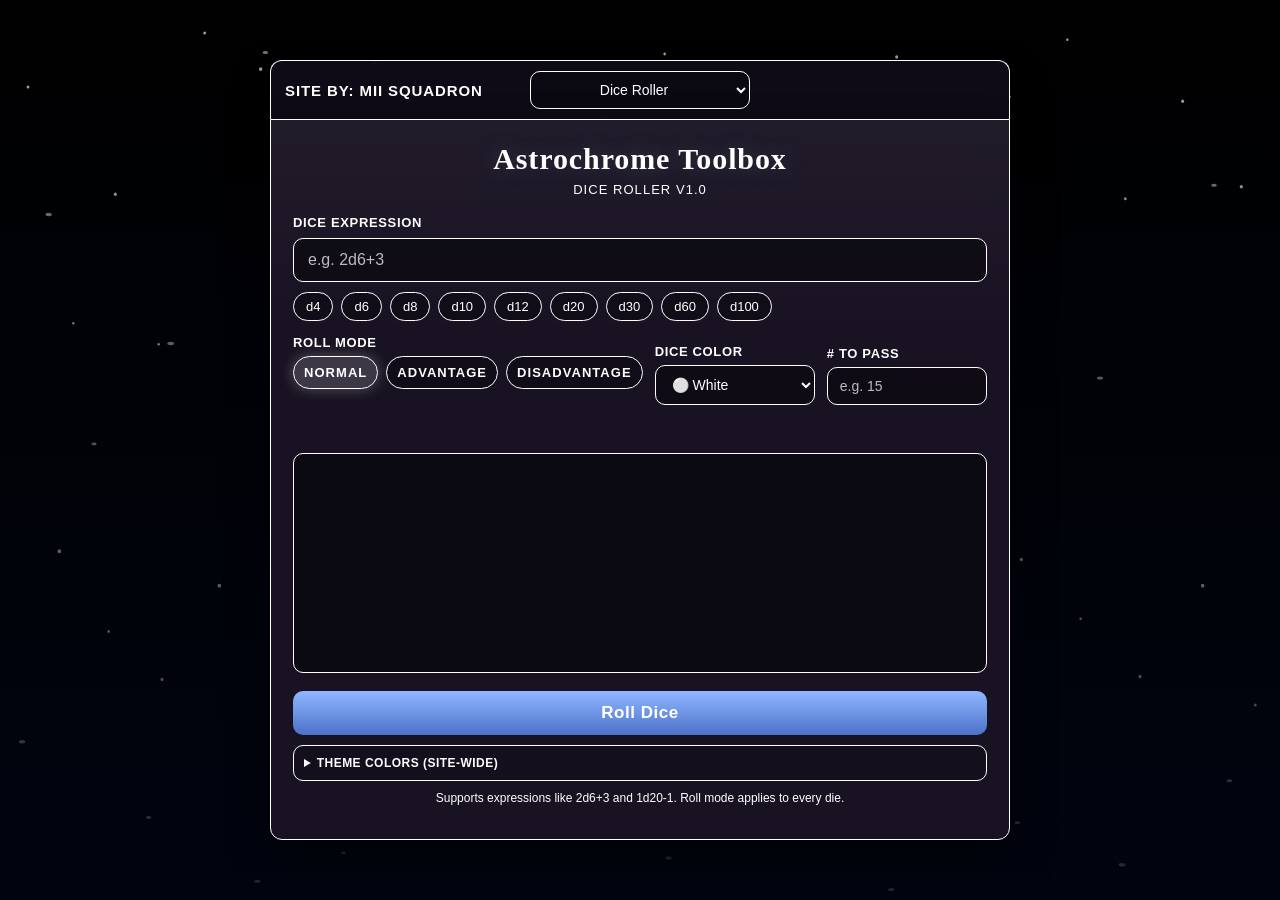
<file: CoinConverter.html>
<!DOCTYPE html>
<html lang="en" class="page-index">
<head>
    <meta charset="UTF-8">
    <meta http-equiv="refresh" content="0; url=index.html">
    <meta name="viewport" content="width=device-width, initial-scale=1.0">
    <title>Astrochrome Toolbox</title>
    <link rel="icon" href="img/favicon.ico" type="image/x-icon">
    <link rel="stylesheet" href="img/stylesheet.css">
</head>
<body>
    <div class="container">
        <h1>Coin Converter</h1>
        <p>This tool is a work in progress and is not available yet.</p>
        <p>Redirecting you back to the Astrochrome dice roller.</p>
        <div class="tool-list">
            <a class="tool-link" href="index.html">Return to Dice Roller</a>
        </div>
    </div>
</body>
</html>
</file>
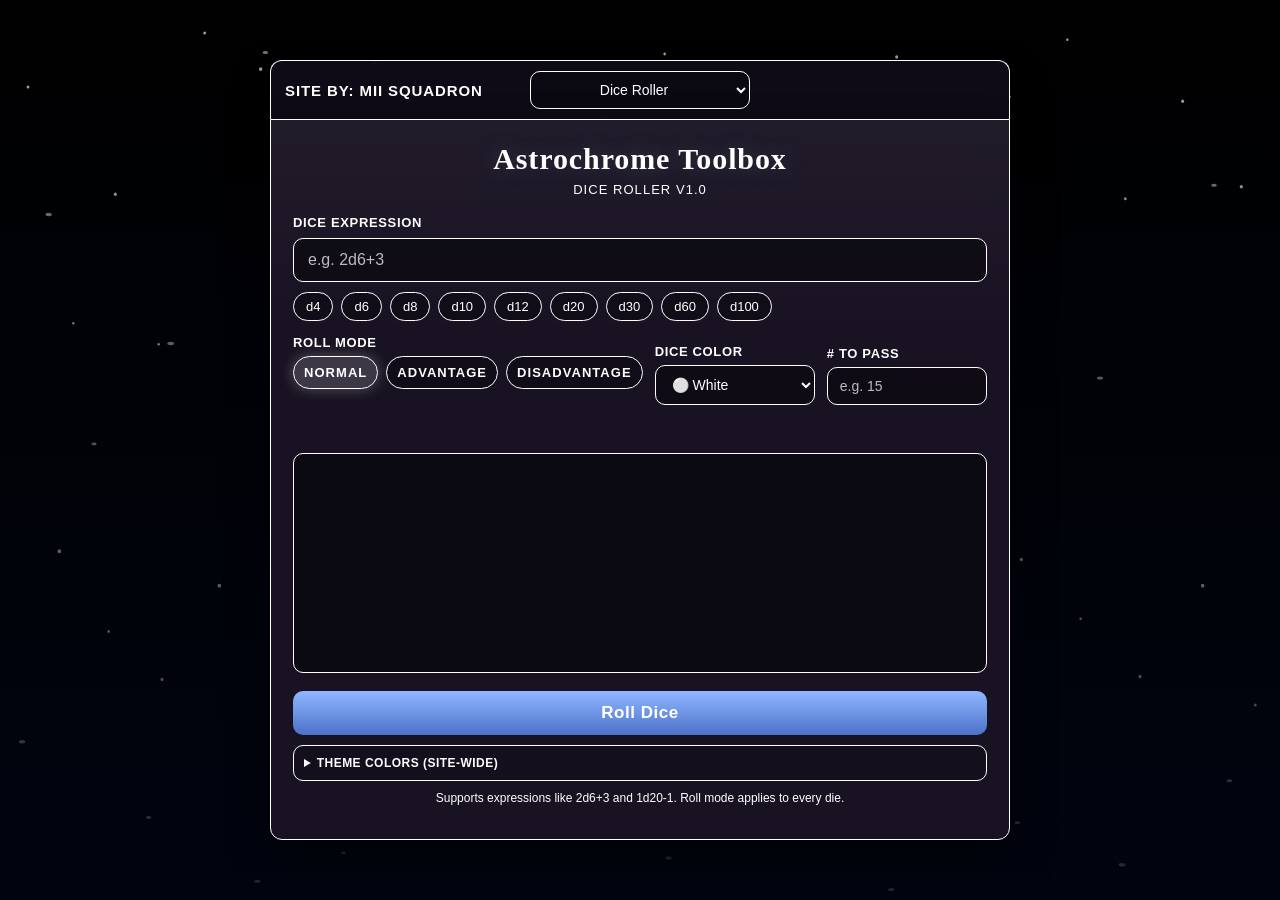
<file: DiceRoller.html>
<!DOCTYPE html>
<html lang="en" class="page-index">
<head>
    <meta charset="UTF-8">
    <meta http-equiv="refresh" content="0; url=index.html">
    <meta name="viewport" content="width=device-width, initial-scale=1.0">
    <title>Astrochrome Toolbox</title>
    <link rel="icon" href="img/favicon.ico" type="image/x-icon">
    <link rel="stylesheet" href="img/stylesheet.css">
</head>
<body>
    <div class="container">
        <h1>Astrochrome Toolbox</h1>
        <p>Redirecting you to the Dice Roller.</p>
        <div class="tool-list">
            <a class="tool-link" href="index.html">Open Dice Roller</a>
        </div>
    </div>
</body>
</html>
</file>
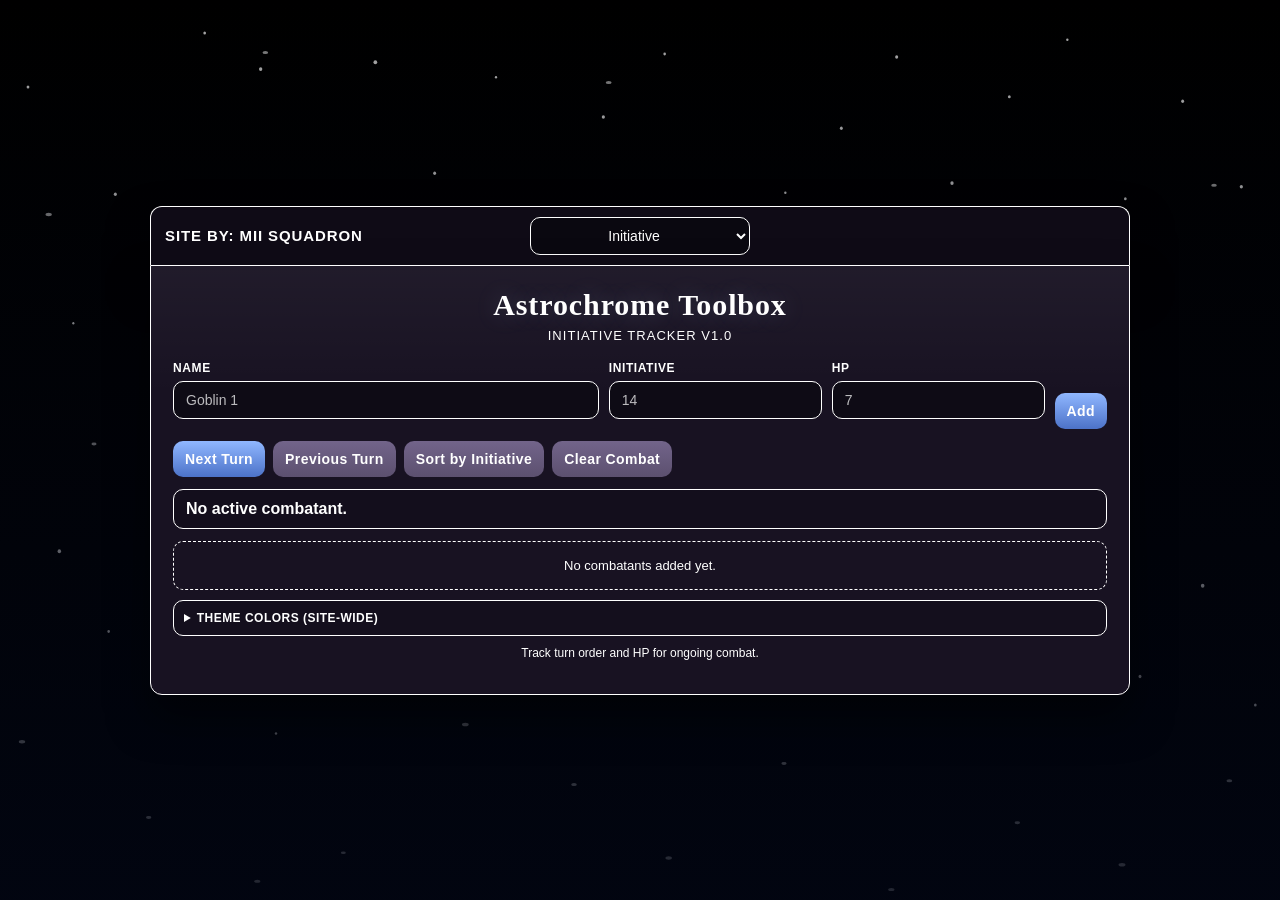
<file: InitiativeTracker.html>
<!DOCTYPE html>
<html lang="en" class="page-dnd-initiative-tracker">
<head>
    <meta charset="UTF-8">
    <meta name="viewport" content="width=device-width, initial-scale=1.0">
    <title>Astrochrome Toolbox</title>
    <link rel="icon" href="img/favicon.ico" type="image/x-icon">
    <link rel="stylesheet" href="img/stylesheet.css">
</head>
<body>
<main class="app">
    <div class="tabs">
        <p class="site-credit">Site by: Mii Squadron</p>
        <select id="toolSwitch" class="mode-select" onchange="window.location.href=this.value">
            <option value="index.html">Dice Roller</option>
            <option value="CoinConverter.html">Coin Converter (WIP)</option>
            <option value="CharacterSheetCreator.html">Character Sheet</option>
            <option value="InitiativeTracker.html" selected>Initiative</option>
        </select>
    </div>

    <section class="panel">
        <h1>Astrochrome Toolbox</h1>
        <p class="subhead">Initiative Tracker v1.0</p>

        <div class="grid-add">
            <div class="input-group">
                <label for="entryName">Name</label>
                <input id="entryName" type="text" placeholder="Goblin 1">
            </div>
            <div class="input-group">
                <label for="entryInit">Initiative</label>
                <input id="entryInit" type="number" placeholder="14">
            </div>
            <div class="input-group">
                <label for="entryHp">HP</label>
                <input id="entryHp" type="number" placeholder="7">
            </div>
            <button id="addEntryBtn" class="btn btn-primary add-submit" type="button">Add</button>
        </div>

        <div class="actions">
            <button id="nextTurnBtn" class="btn btn-primary" type="button">Next Turn</button>
            <button id="prevTurnBtn" class="btn btn-secondary" type="button">Previous Turn</button>
            <button id="sortBtn" class="btn btn-secondary" type="button">Sort by Initiative</button>
            <button id="clearBtn" class="btn btn-secondary" type="button">Clear Combat</button>
        </div>

        <div id="turnBanner" class="turn-banner">No active combatant.</div>
        <div id="initiativeList" class="initiative-list"></div>

        <details class="theme-box">
            <summary>Theme Colors (Site-Wide)</summary>
            <div class="theme-grid">
                <div class="theme-item"><label for="themePanel">Panel</label><input id="themePanel" type="color" value="#181222"></div>
                <div class="theme-item"><label for="themePanelBorder">Panel Border</label><input id="themePanelBorder" type="color" value="#ffffff"></div>
                <div class="theme-item"><label for="themeUiBorder">UI Border</label><input id="themeUiBorder" type="color" value="#ffffff"></div>
                <div class="theme-item"><label for="themeText">Primary Text</label><input id="themeText" type="color" value="#f4efe3"></div>
                <div class="theme-item"><label for="themeMuted">Muted Text</label><input id="themeMuted" type="color" value="#c9b98e"></div>
                <div class="theme-item"><label for="themeAccent">Accent</label><input id="themeAccent" type="color" value="#ffffff"></div>
                <div class="theme-item"><label for="themeAccent2">Accent Highlight</label><input id="themeAccent2" type="color" value="#ffffff"></div>
                <div class="theme-item"><label for="themeButton">Primary Button</label><input id="themeButton" type="color" value="#4c72c8"></div>
                <div class="theme-item"><label for="themeButtonHover">Primary Button Hover</label><input id="themeButtonHover" type="color" value="#90b7ff"></div>
                <div class="theme-item"><label for="themeSecondaryButton">Secondary Button</label><input id="themeSecondaryButton" type="color" value="#5c506f"></div>
                <div class="theme-item"><label for="themeSecondaryButtonHover">Secondary Button Hover</label><input id="themeSecondaryButtonHover" type="color" value="#72648a"></div>
            </div>
            <div class="theme-actions">
                <button id="applyThemeBtn" class="theme-btn" type="button">Apply Theme</button>
                <button id="resetThemeBtn" class="theme-btn" type="button">Reset Theme</button>
            </div>
        </details>

        <p class="hint">Track turn order and HP for ongoing combat.</p>
    </section>
</main>

<script>
const THEME_STORAGE_KEY = "dnd_toolbox_theme_v1";
const INIT_STORAGE_KEY = "dnd_initiative_entries_v1";
const TURN_STORAGE_KEY = "dnd_initiative_turn_v1";
const themeFields = {
    themePanel: "--panel",
    themePanelBorder: "--panel-border",
    themeUiBorder: "--ui-border",
    themeText: "--text",
    themeMuted: "--muted",
    themeAccent: "--accent",
    themeAccent2: "--accent-2",
    themeButton: "--button",
    themeButtonHover: "--button-hover",
    themeSecondaryButton: "--button-secondary",
    themeSecondaryButtonHover: "--button-secondary-hover"
};

const defaultTheme = {
    "--panel": "#181222",
    "--panel-border": "#ffffff",
    "--ui-border": "#ffffff",
    "--text": "#f4efe3",
    "--muted": "#c9b98e",
    "--accent": "#ffffff",
    "--accent-2": "#ffffff",
    "--button": "#4c72c8",
    "--button-hover": "#90b7ff",
    "--button-secondary": "#5c506f",
    "--button-secondary-hover": "#72648a"
};

let entries = loadEntries();
let activeTurnIndex = loadTurnIndex();

function applyThemeMap(themeMap) {
    Object.keys(themeMap).forEach(function (cssVar) {
        document.documentElement.style.setProperty(cssVar, themeMap[cssVar]);
    });
}

function loadSavedTheme() {
    try {
        const raw = localStorage.getItem(THEME_STORAGE_KEY);
        if (!raw) {
            return null;
        }
        const parsed = JSON.parse(raw);
        return parsed && typeof parsed === "object" ? parsed : null;
    } catch (_) {
        return null;
    }
}

function readThemeFromInputs() {
    const themeMap = {};
    Object.keys(themeFields).forEach(function (id) {
        const input = document.getElementById(id);
        if (input && input.value) {
            themeMap[themeFields[id]] = input.value;
        }
    });
    return themeMap;
}

function syncInputsFromTheme(themeMap) {
    Object.keys(themeFields).forEach(function (id) {
        const cssVar = themeFields[id];
        const input = document.getElementById(id);
        if (input && themeMap[cssVar]) {
            input.value = themeMap[cssVar];
        }
    });
}

function saveTheme(themeMap) {
    try {
        localStorage.setItem(THEME_STORAGE_KEY, JSON.stringify(themeMap));
    } catch (_) {}
}

function loadEntries() {
    try {
        const raw = localStorage.getItem(INIT_STORAGE_KEY);
        if (!raw) {
            return [];
        }
        const parsed = JSON.parse(raw);
        return Array.isArray(parsed) ? parsed : [];
    } catch (_) {
        return [];
    }
}

function loadTurnIndex() {
    const raw = localStorage.getItem(TURN_STORAGE_KEY);
    const parsed = Number.parseInt(raw || "0", 10);
    return Number.isFinite(parsed) ? parsed : 0;
}

function persistState() {
    try {
        localStorage.setItem(INIT_STORAGE_KEY, JSON.stringify(entries));
        localStorage.setItem(TURN_STORAGE_KEY, String(activeTurnIndex));
    } catch (_) {}
}

function sortEntries() {
    entries.sort(function (a, b) {
        return b.initiative - a.initiative;
    });
}

function adjustTurnIndex() {
    if (!entries.length) {
        activeTurnIndex = -1;
        return;
    }
    if (activeTurnIndex < 0) {
        activeTurnIndex = 0;
    }
    if (activeTurnIndex >= entries.length) {
        activeTurnIndex = entries.length - 1;
    }
}

function render() {
    const list = document.getElementById("initiativeList");
    const banner = document.getElementById("turnBanner");

    adjustTurnIndex();
    list.innerHTML = "";

    if (!entries.length) {
        banner.textContent = "No active combatant.";
        list.innerHTML = '<div class="empty">No combatants added yet.</div>';
        persistState();
        return;
    }

    const activeEntry = entries[activeTurnIndex];
    banner.textContent = "Current Turn: " + activeEntry.name + " (Init " + activeEntry.initiative + ")";

    entries.forEach(function (entry, index) {
        const row = document.createElement("div");
        row.className = "entry" + (index === activeTurnIndex ? " active" : "");

        const initCell = document.createElement("div");
        initCell.className = "init-pill";
        initCell.textContent = entry.initiative;

        const nameCell = document.createElement("div");
        nameCell.className = "name-col";
        nameCell.textContent = entry.name;

        const hpCell = document.createElement("div");
        hpCell.className = "hp-col";

        const hpText = document.createElement("div");
        hpText.className = "hp-text";
        hpText.textContent = "HP: " + entry.hp + (entry.maxHp > 0 ? "/" + entry.maxHp : "");
        hpCell.appendChild(hpText);

        if (entry.maxHp > 0) {
            const hpPercent = Math.max(0, Math.min(100, (entry.hp / entry.maxHp) * 100));
            const hpBar = document.createElement("div");
            hpBar.className = "hp-bar";

            const hpFill = document.createElement("div");
            hpFill.className = "hp-fill hp-fill-width-" + Math.round(hpPercent);

            if (entry.hp <= 0) {
                hpFill.classList.add("dead");
            } else if (entry.hp <= entry.maxHp / 2) {
                hpFill.classList.add("bloodied");
            }

            hpBar.appendChild(hpFill);
            hpCell.appendChild(hpBar);
        }

        const adjustCell = document.createElement("div");
        adjustCell.className = "hp-actions";

        const amountInput = document.createElement("input");
        amountInput.type = "number";
        amountInput.placeholder = "Amount";
        amountInput.min = "0";

        const dmgBtn = document.createElement("button");
        dmgBtn.className = "small-btn";
        dmgBtn.type = "button";
        dmgBtn.textContent = "-HP";
        dmgBtn.addEventListener("click", function () {
            const amount = Number.parseInt(amountInput.value || "0", 10);
            if (!Number.isFinite(amount) || amount <= 0) {
                return;
            }
            entry.hp = Math.max(0, entry.hp - amount);
            persistState();
            render();
        });

        const healBtn = document.createElement("button");
        healBtn.className = "small-btn";
        healBtn.type = "button";
        healBtn.textContent = "+HP";
        healBtn.addEventListener("click", function () {
            const amount = Number.parseInt(amountInput.value || "0", 10);
            if (!Number.isFinite(amount) || amount <= 0) {
                return;
            }
            if (entry.maxHp > 0) {
                entry.hp = Math.min(entry.maxHp, entry.hp + amount);
            } else {
                entry.hp += amount;
            }
            persistState();
            render();
        });

        adjustCell.appendChild(amountInput);
        adjustCell.appendChild(dmgBtn);
        adjustCell.appendChild(healBtn);

        const removeWrap = document.createElement("div");
        removeWrap.className = "remove-wrap";

        const removeBtn = document.createElement("button");
        removeBtn.className = "remove-btn";
        removeBtn.type = "button";
        removeBtn.textContent = "Remove";
        removeBtn.addEventListener("click", function () {
            entries.splice(index, 1);
            if (index < activeTurnIndex) {
                activeTurnIndex -= 1;
            }
            render();
            persistState();
        });

        removeWrap.appendChild(removeBtn);

        row.appendChild(initCell);
        row.appendChild(nameCell);
        row.appendChild(hpCell);
        row.appendChild(adjustCell);
        row.appendChild(removeWrap);

        list.appendChild(row);
    });

    persistState();
}

function addEntry() {
    const nameInput = document.getElementById("entryName");
    const initInput = document.getElementById("entryInit");
    const hpInput = document.getElementById("entryHp");

    const name = nameInput.value.trim();
    const initiative = Number.parseInt(initInput.value || "0", 10);
    const hp = Number.parseInt(hpInput.value || "0", 10);

    if (!name) {
        alert("Enter a combatant name.");
        return;
    }

    entries.push({
        id: crypto.randomUUID(),
        name: name,
        initiative: Number.isFinite(initiative) ? initiative : 0,
        hp: Number.isFinite(hp) ? Math.max(hp, 0) : 0,
        maxHp: Number.isFinite(hp) ? Math.max(hp, 0) : 0
    });

    sortEntries();
    if (activeTurnIndex < 0) {
        activeTurnIndex = 0;
    }

    nameInput.value = "";
    initInput.value = "";
    hpInput.value = "";

    render();
}

function nextTurn() {
    if (!entries.length) {
        return;
    }
    activeTurnIndex = (activeTurnIndex + 1) % entries.length;
    render();
}

function prevTurn() {
    if (!entries.length) {
        return;
    }
    activeTurnIndex = (activeTurnIndex - 1 + entries.length) % entries.length;
    render();
}

function clearCombat() {
    if (!entries.length) {
        return;
    }
    if (!confirm("Clear all combatants?")) {
        return;
    }
    entries = [];
    activeTurnIndex = -1;
    render();
}

document.getElementById("addEntryBtn").addEventListener("click", addEntry);
document.getElementById("sortBtn").addEventListener("click", function () {
    sortEntries();
    activeTurnIndex = entries.length ? 0 : -1;
    render();
});
document.getElementById("nextTurnBtn").addEventListener("click", nextTurn);
document.getElementById("prevTurnBtn").addEventListener("click", prevTurn);
document.getElementById("clearBtn").addEventListener("click", clearCombat);
document.getElementById("applyThemeBtn").addEventListener("click", function () {
    const themeMap = readThemeFromInputs();
    applyThemeMap(themeMap);
    saveTheme(themeMap);
});
document.getElementById("resetThemeBtn").addEventListener("click", function () {
    applyThemeMap(defaultTheme);
    syncInputsFromTheme(defaultTheme);
    saveTheme(defaultTheme);
});
document.getElementById("entryName").addEventListener("keydown", function (event) {
    if (event.key === "Enter") {
        addEntry();
    }
});
document.getElementById("entryInit").addEventListener("keydown", function (event) {
    if (event.key === "Enter") {
        addEntry();
    }
});
document.getElementById("entryHp").addEventListener("keydown", function (event) {
    if (event.key === "Enter") {
        addEntry();
    }
});
document.addEventListener("keydown", function (event) {
    if (event.key === "ArrowRight") {
        nextTurn();
    }
    if (event.key === "ArrowLeft") {
        prevTurn();
    }
});

if (entries.length) {
    sortEntries();
}
const initialTheme = loadSavedTheme() || defaultTheme;
applyThemeMap(initialTheme);
syncInputsFromTheme(initialTheme);
render();
</script>
</body>
</html>
</file>
<file: img/stylesheet.css>
/* Shared stylesheet for D&D and Pathfinder toolbox pages. */

html[class^="page-dnd-"] body,
html.page-index body {
background-color: #02030a;
background-image:
                linear-gradient(180deg, rgba(0, 0, 0, 0.3), rgba(2, 6, 20, 0.82)),
                url("astrochrome-stars.svg");
            background-size: cover;
            background-position: center;
            background-attachment: fixed;
}

html[class^="page-dnd-"] .tabs,
html.page-index .container,
html[class^="page-dnd-"] .panel {
backdrop-filter: blur(10px);
}

html[class^="page-dnd-"] .tabs {
border-color: rgba(188, 228, 255, 0.38);
            box-shadow: 0 24px 54px rgba(0, 0, 0, 0.6);
}

html[class^="page-dnd-"] .mode-select {
border-color: rgba(188, 228, 255, 0.42);
            background: rgba(8, 13, 30, 0.7);
            color: #eff7ff;
}

html[class^="page-dnd-"] .panel {
background:
                linear-gradient(180deg, rgba(255, 255, 255, 0.08), rgba(255, 255, 255, 0.02) 24%, rgba(8, 14, 32, 0.82)),
                rgba(7, 10, 24, 0.82);
            border-color: rgba(188, 228, 255, 0.34);
            box-shadow: 0 28px 60px rgba(0, 0, 0, 0.64);
}

html[class^="page-dnd-"] h1 {
color: #f4fbff;
            text-shadow: 0 0 24px rgba(188, 228, 255, 0.22);
}

html[class^="page-dnd-"] .subhead,
html[class^="page-dnd-"] .hint,
html[class^="page-dnd-"] label {
color: #b7cee5;
}

html[class^="page-dnd-"] .btn-primary,
html[class^="page-dnd-"] .roll-btn,
html[class^="page-dnd-"] .theme-btn,
html[class^="page-dnd-"] .quick-btn {
background: linear-gradient(180deg, #90b7ff, #4c72c8);
            color: #ffffff;
}

html[class^="page-dnd-"] .btn-secondary {
background: linear-gradient(180deg, #5f6f95, #394865);
}

html.page-index body {
display: grid;
            place-items: center;
            min-height: 100vh;
            margin: 0;
            padding: 24px;
            font-family: "Trebuchet MS", Verdana, sans-serif;
            color: #eff7ff;
}

html.page-index .container {
width: min(640px, 100%);
            padding: 28px;
            border-radius: 20px;
            border: 1px solid rgba(188, 228, 255, 0.32);
            background:
                linear-gradient(180deg, rgba(255, 255, 255, 0.08), rgba(8, 14, 32, 0.82)),
                rgba(7, 10, 24, 0.86);
            box-shadow: 0 28px 60px rgba(0, 0, 0, 0.64);
            text-align: center;
}

html.page-index .tool-list {
display: grid;
            gap: 12px;
            margin-top: 22px;
}

html.page-index .tool-link {
display: inline-block;
            text-decoration: none;
            padding: 14px 18px;
            border-radius: 12px;
            border: 1px solid rgba(188, 228, 255, 0.4);
            background: linear-gradient(180deg, #90b7ff, #4c72c8);
            color: #071121;
            font-weight: 700;
}

/* DndCharacterSheetCreator.html */
html.page-dnd-character-sheet-creator {
--bg-1: #1a1224;
            --bg-2: #0f0b16;
            --panel: rgba(24, 18, 34, 0.9);
            --panel-border: rgba(255, 214, 140, 0.35);
            --ui-border: rgba(255, 223, 149, 0.35);
            --text: #f4efe3;
            --muted: #c9b98e;
            --accent: #f0b84b;
            --accent-2: #ffdf95;
            --button: #2d6a54;
            --button-hover: #3c8a6e;
            --button-secondary: #5c506f;
            --button-secondary-hover: #72648a;
            --shadow: 0 22px 40px rgba(0, 0, 0, 0.5);
}

html.page-dnd-character-sheet-creator * {
box-sizing: border-box;
}

html.page-dnd-character-sheet-creator body {
margin: 0;
            min-height: 100vh;
            display: grid;
            place-items: center;
            padding: 22px;
            font-family: "Trebuchet MS", Verdana, sans-serif;
            color: var(--text);
            background:
                radial-gradient(1200px 500px at 50% -120px, rgba(240, 184, 75, 0.16), transparent 60%),
                linear-gradient(180deg, var(--bg-1), var(--bg-2));
}

html.page-dnd-character-sheet-creator .app {
width: min(920px, 100%);
}

html.page-dnd-character-sheet-creator .mode-switcher {
display: flex;
            justify-content: flex-end;
            align-items: center;
            gap: 10px;
            margin-bottom: 10px;
}

html.page-dnd-character-sheet-creator .mode-label {
margin: 0;
            color: var(--muted);
            font-size: 12px;
            letter-spacing: 0.08em;
            text-transform: uppercase;
            font-weight: 700;
}

html.page-dnd-character-sheet-creator .mode-select {
width: auto;
            min-width: 180px;
            border: 1px solid var(--ui-border);
            background: rgba(7, 7, 12, 0.6);
            color: var(--text);
            border-radius: 10px;
            padding: 9px 12px;
            font-size: 14px;
}

html.page-dnd-character-sheet-creator .tabs {
display: grid;
            grid-template-columns: repeat(5, 1fr);
            border-radius: 12px 12px 0 0;
            overflow: hidden;
            border: 1px solid var(--panel-border);
            border-bottom: none;
            box-shadow: var(--shadow);
}

html.page-dnd-character-sheet-creator .tab-link {
text-decoration: none;
            text-align: center;
            font-weight: 700;
            letter-spacing: 0.04em;
            padding: 14px 10px;
            transition: background 0.15s ease, color 0.15s ease;
}

html.page-dnd-character-sheet-creator .tab-link.active {
color: #20150d;
            background: linear-gradient(180deg, var(--accent-2), var(--accent));
}

html.page-dnd-character-sheet-creator .tab-link.inactive {
color: var(--muted);
            background: rgba(16, 12, 24, 0.95);
}

html.page-dnd-character-sheet-creator .tab-link.inactive:hover {
background: rgba(29, 22, 41, 0.98);
            color: var(--text);
}

html.page-dnd-character-sheet-creator .panel {
background:
                linear-gradient(180deg, rgba(255, 255, 255, 0.04), transparent 30%),
                var(--panel);
            border: 1px solid var(--panel-border);
            border-radius: 0 0 12px 12px;
            box-shadow: var(--shadow);
            padding: 22px;
}

html.page-dnd-character-sheet-creator h1 {
margin: 0 0 6px;
            text-align: center;
            font-size: clamp(22px, 3vw, 30px);
            font-family: Georgia, "Times New Roman", serif;
            letter-spacing: 0.03em;
            color: var(--accent-2);
}

html.page-dnd-character-sheet-creator .subhead {
margin: 0 0 18px;
            text-align: center;
            color: var(--muted);
            font-size: 13px;
            letter-spacing: 0.08em;
            text-transform: uppercase;
}

html.page-dnd-character-sheet-creator .grid-two {
display: grid;
            grid-template-columns: 1fr 1fr;
            gap: 12px;
            margin-bottom: 12px;
}

html.page-dnd-character-sheet-creator .grid-six {
display: grid;
            grid-template-columns: repeat(6, 1fr);
            gap: 8px;
            margin-bottom: 12px;
}

html.page-dnd-character-sheet-creator .input-group {
margin-bottom: 12px;
}

html.page-dnd-character-sheet-creator label {
display: block;
            margin-bottom: 6px;
            color: var(--muted);
            font-size: 12px;
            letter-spacing: 0.05em;
            text-transform: uppercase;
            font-weight: 700;
}

html.page-dnd-character-sheet-creator input,
html.page-dnd-character-sheet-creator textarea {
border: 1px solid var(--ui-border);
            background: rgba(7, 7, 12, 0.6);
            color: var(--text);
            width: 100%;
            border-radius: 10px;
            padding: 10px 12px;
            font-size: 14px;
            outline: none;
            transition: border-color 0.15s ease, box-shadow 0.15s ease;
}

html.page-dnd-character-sheet-creator input:focus,
html.page-dnd-character-sheet-creator textarea:focus {
border-color: var(--accent);
            box-shadow: 0 0 0 3px rgba(240, 184, 75, 0.18);
}

html.page-dnd-character-sheet-creator textarea {
resize: vertical;
            min-height: 92px;
}

html.page-dnd-character-sheet-creator .sheet-card-shell {
min-height: 210px;
            border: 1px solid var(--ui-border);
            border-radius: 14px;
            background: rgba(14, 10, 20, 0.72);
            padding: 14px;
}

html.page-dnd-character-sheet-creator .sheet-card {
display: grid;
            gap: 4px;
}

html.page-dnd-character-sheet-creator .detail-top {
display: flex;
            justify-content: space-between;
            gap: 12px;
            align-items: baseline;
}

html.page-dnd-character-sheet-creator .detail-name {
margin: 0;
            font-size: 20px;
            color: var(--accent-2);
            font-family: Georgia, "Times New Roman", serif;
}

html.page-dnd-character-sheet-creator .detail-meta {
margin: 4px 0 0;
            color: var(--muted);
            font-size: 13px;
            font-style: italic;
}

html.page-dnd-character-sheet-creator .pill-row {
display: flex;
            flex-wrap: wrap;
            gap: 8px;
            margin-top: 10px;
}

html.page-dnd-character-sheet-creator .pill {
padding: 5px 10px;
            border-radius: 999px;
            background: rgba(255, 223, 149, 0.08);
            border: 1px solid rgba(255, 223, 149, 0.18);
            color: var(--text);
            font-size: 12px;
            letter-spacing: 0.04em;
            text-transform: uppercase;
}

html.page-dnd-character-sheet-creator .detail-grid {
display: grid;
            grid-template-columns: repeat(2, 1fr);
            gap: 10px;
            margin: 14px 0;
}

html.page-dnd-character-sheet-creator .stat-box {
border: 1px solid rgba(255, 223, 149, 0.18);
            border-radius: 12px;
            padding: 10px;
            background: rgba(255, 255, 255, 0.03);
}

html.page-dnd-character-sheet-creator .stat-label {
display: block;
            color: var(--muted);
            font-size: 11px;
            text-transform: uppercase;
            letter-spacing: 0.08em;
            margin-bottom: 4px;
}

html.page-dnd-character-sheet-creator .stat-value {
font-size: 15px;
            font-weight: 700;
}

html.page-dnd-character-sheet-creator .section-title {
margin: 16px 0 8px;
            color: var(--accent);
            font-size: 13px;
            letter-spacing: 0.08em;
            text-transform: uppercase;
}

html.page-dnd-character-sheet-creator .detail-text {
margin: 0;
            line-height: 1.5;
            color: var(--text);
}

html.page-dnd-character-sheet-creator .sheet-status {
margin: 10px 0 0;
            min-height: 18px;
            color: var(--muted);
            font-size: 12px;
            text-align: center;
}

html.page-dnd-character-sheet-creator .empty-state {
padding: 24px 16px;
            text-align: center;
            color: var(--muted);
            border: 1px dashed rgba(255, 223, 149, 0.24);
            border-radius: 12px;
}

html.page-dnd-character-sheet-creator .button-row {
display: grid;
            grid-template-columns: repeat(3, 1fr);
            gap: 10px;
            margin-top: 10px;
}

html.page-dnd-character-sheet-creator .creator-mode-tabs {
display: grid;
            grid-template-columns: 1fr 1fr;
            gap: 8px;
            margin-bottom: 12px;
}

html.page-dnd-character-sheet-creator .creator-mode-btn {
border: 1px solid var(--ui-border);
            background: rgba(16, 12, 24, 0.9);
            color: var(--muted);
            border-radius: 10px;
            padding: 10px;
            font-size: 13px;
            font-weight: 700;
            letter-spacing: 0.04em;
            text-transform: uppercase;
            cursor: pointer;
}

html.page-dnd-character-sheet-creator .creator-mode-btn.active {
color: #20150d;
            background: linear-gradient(180deg, var(--accent-2), var(--accent));
            border-color: var(--ui-border);
}

html.page-dnd-character-sheet-creator .creator-panel {
display: none;
}

html.page-dnd-character-sheet-creator .creator-panel.active {
display: block;
}

html.page-dnd-character-sheet-creator .btn {
border: none;
            padding: 11px;
            border-radius: 10px;
            font-size: 15px;
            font-weight: 700;
            letter-spacing: 0.03em;
            color: #f8f4e8;
            cursor: pointer;
            transition: transform 0.08s ease, filter 0.15s ease;
}

html.page-dnd-character-sheet-creator .btn:hover {
filter: brightness(1.08);
}

html.page-dnd-character-sheet-creator .btn:active {
transform: translateY(1px);
}

html.page-dnd-character-sheet-creator .btn-primary {
background: linear-gradient(180deg, var(--button-hover), var(--button));
}

html.page-dnd-character-sheet-creator .btn-secondary {
background: linear-gradient(180deg, var(--button-secondary-hover), var(--button-secondary));
}

html.page-dnd-character-sheet-creator .hint {
margin-top: 10px;
            color: #c4b68f;
            font-size: 12px;
            text-align: center;
}

html.page-dnd-character-sheet-creator .upload-box {
margin-top: 10px;
            border: 1px solid var(--ui-border);
            border-radius: 10px;
            background: rgba(16, 12, 24, 0.45);
            padding: 10px;
}

html.page-dnd-character-sheet-creator .upload-actions {
display: flex;
            gap: 8px;
            margin-top: 8px;
}

html.page-dnd-character-sheet-creator .upload-grid {
margin-top: 10px;
            display: grid;
            grid-template-columns: repeat(3, 1fr);
            gap: 10px;
}

html.page-dnd-character-sheet-creator .upload-card {
border: 1px solid var(--ui-border);
            border-radius: 10px;
            background: rgba(7, 7, 12, 0.55);
            overflow: hidden;
}

html.page-dnd-character-sheet-creator .upload-card img {
display: block;
            width: 100%;
            height: 170px;
            object-fit: cover;
            background: rgba(0, 0, 0, 0.35);
}

html.page-dnd-character-sheet-creator .upload-preview-image {
cursor: zoom-in;
}

html.page-dnd-character-sheet-creator .upload-meta {
padding: 8px;
            font-size: 11px;
            color: var(--muted);
            word-break: break-word;
}

html.page-dnd-character-sheet-creator .upload-remove {
width: 100%;
            border: none;
            border-top: 1px solid var(--ui-border);
            background: rgba(248, 113, 113, 0.2);
            color: #ffd2d2;
            padding: 8px;
            font-size: 12px;
            font-weight: 700;
            cursor: pointer;
}

html.page-dnd-character-sheet-creator .upload-empty {
margin-top: 8px;
            color: var(--muted);
            font-size: 12px;
}

html.page-dnd-character-sheet-creator .image-lightbox {
position: fixed;
            inset: 0;
            background: rgba(0, 0, 0, 0.88);
            display: none;
            align-items: center;
            justify-content: center;
            z-index: 2000;
            padding: 24px;
}

html.page-dnd-character-sheet-creator .image-lightbox.open {
display: flex;
}

html.page-dnd-character-sheet-creator .image-lightbox-content {
max-width: min(95vw, 1200px);
            max-height: 90vh;
            display: grid;
            gap: 10px;
}

html.page-dnd-character-sheet-creator .image-lightbox-stage {
display: grid;
            grid-template-columns: auto minmax(0, 1fr) auto;
            align-items: center;
            gap: 10px;
}

html.page-dnd-character-sheet-creator .image-lightbox img {
max-width: 100%;
            max-height: 80vh;
            object-fit: contain;
            border-radius: 10px;
            border: 1px solid var(--ui-border);
            background: rgba(7, 7, 12, 0.7);
}

html.page-dnd-character-sheet-creator .image-nav-btn {
border: 1px solid var(--ui-border);
            background: rgba(16, 12, 24, 0.9);
            color: var(--text);
            border-radius: 999px;
            width: 38px;
            height: 38px;
            font-size: 20px;
            line-height: 1;
            cursor: pointer;
}

html.page-dnd-character-sheet-creator .image-nav-btn:disabled {
opacity: 0.35;
            cursor: not-allowed;
}

html.page-dnd-character-sheet-creator .image-lightbox-meta {
color: #e8ddb9;
            font-size: 12px;
            text-align: center;
}

html.page-dnd-character-sheet-creator .image-lightbox-close {
justify-self: center;
            border: 1px solid var(--ui-border);
            background: rgba(16, 12, 24, 0.9);
            color: var(--text);
            border-radius: 8px;
            padding: 8px 12px;
            font-size: 12px;
            font-weight: 700;
            cursor: pointer;
}

html.page-dnd-character-sheet-creator .theme-box {
margin-top: 10px;
            border: 1px solid var(--ui-border);
            border-radius: 10px;
            background: rgba(16, 12, 24, 0.45);
            padding: 10px;
}

html.page-dnd-character-sheet-creator .theme-box summary {
cursor: pointer;
            color: var(--muted);
            font-weight: 700;
            letter-spacing: 0.04em;
            text-transform: uppercase;
            font-size: 12px;
            user-select: none;
}

html.page-dnd-character-sheet-creator .theme-grid {
margin-top: 10px;
            display: grid;
            grid-template-columns: repeat(2, 1fr);
            gap: 8px 12px;
}

html.page-dnd-character-sheet-creator .theme-item label {
font-size: 11px;
            margin-bottom: 4px;
}

html.page-dnd-character-sheet-creator .theme-item input[type="color"] {
width: 100%;
            height: 34px;
            border: 1px solid var(--ui-border);
            border-radius: 8px;
            background: rgba(7, 7, 12, 0.6);
            padding: 2px;
            cursor: pointer;
}

html.page-dnd-character-sheet-creator .theme-actions {
margin-top: 10px;
            display: flex;
            gap: 8px;
}

html.page-dnd-character-sheet-creator .theme-btn {
flex: 1;
            border: 1px solid var(--ui-border);
            background: rgba(16, 12, 24, 0.9);
            color: var(--text);
            border-radius: 8px;
            padding: 8px;
            font-size: 12px;
            font-weight: 700;
            cursor: pointer;
}

@media (max-width: 860px) {
html.page-dnd-character-sheet-creator .grid-six {
grid-template-columns: repeat(3, 1fr);
}
}

@media (max-width: 640px) {
html.page-dnd-character-sheet-creator .panel {
padding: 16px;
}

html.page-dnd-character-sheet-creator .tabs {
grid-template-columns: 1fr 1fr;
}

html.page-dnd-character-sheet-creator .tab-link {
font-size: 12px;
                padding: 10px 6px;
}

html.page-dnd-character-sheet-creator .grid-two,
html.page-dnd-character-sheet-creator .button-row {
grid-template-columns: 1fr;
}

html.page-dnd-character-sheet-creator .grid-six {
grid-template-columns: repeat(2, 1fr);
}

html.page-dnd-character-sheet-creator .detail-grid {
grid-template-columns: 1fr;
}

html.page-dnd-character-sheet-creator .detail-top {
flex-direction: column;
}

html.page-dnd-character-sheet-creator .theme-grid {
grid-template-columns: 1fr;
}

html.page-dnd-character-sheet-creator .upload-grid {
grid-template-columns: 1fr;
}
}

/* DndCoinConverter.html */
html.page-dnd-coin-converter {
--bg-1: #1a1224;
            --bg-2: #0f0b16;
            --panel: rgba(24, 18, 34, 0.9);
            --panel-border: rgba(255, 214, 140, 0.35);
            --ui-border: rgba(255, 223, 149, 0.35);
            --text: #f4efe3;
            --muted: #c9b98e;
            --accent: #f0b84b;
            --accent-2: #ffdf95;
            --button: #2f4f7b;
            --button-hover: #3e689f;
            --shadow: 0 22px 40px rgba(0, 0, 0, 0.5);
}

html.page-dnd-coin-converter * {
box-sizing: border-box;
}

html.page-dnd-coin-converter body {
margin: 0;
            min-height: 100vh;
            display: grid;
            place-items: center;
            padding: 22px;
            font-family: "Trebuchet MS", Verdana, sans-serif;
            color: var(--text);
            background:
                radial-gradient(1200px 500px at 50% -120px, rgba(240, 184, 75, 0.16), transparent 60%),
                linear-gradient(180deg, var(--bg-1), var(--bg-2));
}

html.page-dnd-coin-converter .app {
width: min(740px, 100%);
}

html.page-dnd-coin-converter .mode-switcher {
display: flex;
            justify-content: flex-end;
            align-items: center;
            gap: 10px;
            margin-bottom: 10px;
}

html.page-dnd-coin-converter .mode-label {
margin: 0;
            color: var(--muted);
            font-size: 12px;
            letter-spacing: 0.08em;
            text-transform: uppercase;
            font-weight: 700;
}

html.page-dnd-coin-converter .mode-select {
width: auto;
            min-width: 180px;
            border: 1px solid var(--ui-border);
            background: rgba(7, 7, 12, 0.6);
            color: var(--text);
            border-radius: 10px;
            padding: 9px 12px;
            font-size: 14px;
}

html.page-dnd-coin-converter .tabs {
display: grid;
            grid-template-columns: repeat(5, 1fr);
            border-radius: 12px 12px 0 0;
            overflow: hidden;
            border: 1px solid var(--panel-border);
            border-bottom: none;
            box-shadow: var(--shadow);
}

html.page-dnd-coin-converter .tab-link {
text-decoration: none;
            text-align: center;
            font-weight: 700;
            letter-spacing: 0.04em;
            padding: 14px 10px;
            transition: background 0.15s ease, color 0.15s ease;
}

html.page-dnd-coin-converter .tab-link.active {
color: #20150d;
            background: linear-gradient(180deg, var(--accent-2), var(--accent));
}

html.page-dnd-coin-converter .tab-link.inactive {
color: var(--muted);
            background: rgba(16, 12, 24, 0.95);
}

html.page-dnd-coin-converter .tab-link.inactive:hover {
background: rgba(29, 22, 41, 0.98);
            color: var(--text);
}

html.page-dnd-coin-converter .panel {
background:
                linear-gradient(180deg, rgba(255, 255, 255, 0.04), transparent 30%),
                var(--panel);
            border: 1px solid var(--panel-border);
            border-radius: 0 0 12px 12px;
            box-shadow: var(--shadow);
            padding: 22px;
}

html.page-dnd-coin-converter h1 {
margin: 0 0 6px;
            text-align: center;
            font-size: clamp(22px, 3vw, 30px);
            font-family: Georgia, "Times New Roman", serif;
            letter-spacing: 0.03em;
            color: var(--accent-2);
}

html.page-dnd-coin-converter .subhead {
margin: 0 0 18px;
            text-align: center;
            color: var(--muted);
            font-size: 13px;
            letter-spacing: 0.08em;
            text-transform: uppercase;
}

html.page-dnd-coin-converter .grid {
display: grid;
            grid-template-columns: 1fr 1fr;
            gap: 12px;
}

html.page-dnd-coin-converter .input-group {
margin-bottom: 12px;
}

html.page-dnd-coin-converter label {
display: block;
            margin-bottom: 8px;
            color: var(--muted);
            font-size: 13px;
            letter-spacing: 0.05em;
            text-transform: uppercase;
            font-weight: 700;
}

html.page-dnd-coin-converter input,
html.page-dnd-coin-converter select {
border: 1px solid var(--ui-border);
            background: rgba(7, 7, 12, 0.6);
            color: var(--text);
            width: 100%;
            border-radius: 10px;
            padding: 12px 14px;
            font-size: 16px;
            outline: none;
            transition: border-color 0.15s ease, box-shadow 0.15s ease;
}

html.page-dnd-coin-converter input:focus,
html.page-dnd-coin-converter select:focus {
border-color: var(--accent);
            box-shadow: 0 0 0 3px rgba(240, 184, 75, 0.18);
}

html.page-dnd-coin-converter .convert-btn {
border: none;
            width: 100%;
            margin-top: 6px;
            padding: 12px;
            border-radius: 10px;
            font-size: 17px;
            font-weight: 700;
            letter-spacing: 0.03em;
            color: #e3efff;
            background: linear-gradient(180deg, var(--button-hover), var(--button));
            cursor: pointer;
            transition: transform 0.08s ease, filter 0.15s ease;
}

html.page-dnd-coin-converter .convert-btn:hover {
filter: brightness(1.08);
}

html.page-dnd-coin-converter .convert-btn:active {
transform: translateY(1px);
}

html.page-dnd-coin-converter textarea {
border: 1px solid var(--ui-border);
            background: rgba(7, 7, 12, 0.7);
            color: #f6f1e7;
            width: 100%;
            height: 120px;
            resize: none;
            margin-top: 14px;
            padding: 12px;
            font-family: monospace;
            font-size: 15px;
            border-radius: 10px;
}

html.page-dnd-coin-converter .hint {
margin-top: 10px;
            color: #c4b68f;
            font-size: 12px;
            text-align: center;
}

html.page-dnd-coin-converter .theme-box {
margin-top: 10px;
            border: 1px solid var(--ui-border);
            border-radius: 10px;
            background: rgba(16, 12, 24, 0.45);
            padding: 10px;
}

html.page-dnd-coin-converter .theme-box summary {
cursor: pointer;
            color: var(--muted);
            font-weight: 700;
            letter-spacing: 0.04em;
            text-transform: uppercase;
            font-size: 12px;
            user-select: none;
}

html.page-dnd-coin-converter .theme-grid {
margin-top: 10px;
            display: grid;
            grid-template-columns: repeat(2, 1fr);
            gap: 8px 12px;
}

html.page-dnd-coin-converter .theme-item label {
font-size: 11px;
            margin-bottom: 4px;
}

html.page-dnd-coin-converter .theme-item input[type="color"] {
width: 100%;
            height: 34px;
            border: 1px solid var(--ui-border);
            border-radius: 8px;
            background: rgba(7, 7, 12, 0.6);
            padding: 2px;
            cursor: pointer;
}

html.page-dnd-coin-converter .theme-actions {
margin-top: 10px;
            display: flex;
            gap: 8px;
}

html.page-dnd-coin-converter .theme-btn {
flex: 1;
            border: 1px solid var(--ui-border);
            background: rgba(16, 12, 24, 0.9);
            color: var(--text);
            border-radius: 8px;
            padding: 8px;
            font-size: 12px;
            font-weight: 700;
            cursor: pointer;
}

@media (max-width: 600px) {
html.page-dnd-coin-converter .panel {
padding: 16px;
}

html.page-dnd-coin-converter .tabs {
grid-template-columns: 1fr 1fr;
}

html.page-dnd-coin-converter .tab-link {
font-size: 12px;
                padding: 10px 6px;
}

html.page-dnd-coin-converter .grid {
grid-template-columns: 1fr;
                gap: 0;
}

html.page-dnd-coin-converter .theme-grid {
grid-template-columns: 1fr;
}
}

/* DndDiceRoller.html */
html.page-dnd-dice-roller {
--bg-1: #1a1224;
            --bg-2: #0f0b16;
            --panel: rgba(24, 18, 34, 0.9);
            --panel-border: rgba(255, 214, 140, 0.35);
            --ui-border: rgba(255, 223, 149, 0.35);
            --text: #f4efe3;
            --muted: #c9b98e;
            --accent: #f0b84b;
            --accent-2: #ffdf95;
            --button: #7b2d2d;
            --button-hover: #993c3c;
            --roll-result-color: #ffffff;
            --shadow: 0 22px 40px rgba(0, 0, 0, 0.5);
}

html.page-dnd-dice-roller * {
box-sizing: border-box;
}

html.page-dnd-dice-roller body {
margin: 0;
            min-height: 100vh;
            display: grid;
            place-items: center;
            padding: 22px;
            font-family: "Trebuchet MS", Verdana, sans-serif;
            color: var(--text);
            background:
                radial-gradient(1200px 500px at 50% -120px, rgba(240, 184, 75, 0.16), transparent 60%),
                linear-gradient(180deg, var(--bg-1), var(--bg-2));
}

html.page-dnd-dice-roller .app {
width: min(740px, 100%);
}

html.page-dnd-dice-roller .mode-switcher {
display: flex;
            justify-content: flex-end;
            align-items: center;
            gap: 10px;
            margin-bottom: 10px;
}

html.page-dnd-dice-roller .mode-label {
margin: 0;
            color: var(--muted);
            font-size: 12px;
            letter-spacing: 0.08em;
            text-transform: uppercase;
            font-weight: 700;
}

html.page-dnd-dice-roller .mode-select {
width: auto;
            min-width: 180px;
            border: 1px solid var(--ui-border);
            background: rgba(7, 7, 12, 0.6);
            color: var(--text);
            border-radius: 10px;
            padding: 9px 12px;
            font-size: 14px;
}

html.page-dnd-dice-roller .tabs {
display: grid;
            grid-template-columns: repeat(5, 1fr);
            border-radius: 12px 12px 0 0;
            overflow: hidden;
            border: 1px solid var(--panel-border);
            border-bottom: none;
            box-shadow: var(--shadow);
}

html.page-dnd-dice-roller .tab-link {
text-decoration: none;
            text-align: center;
            font-weight: 700;
            letter-spacing: 0.04em;
            padding: 14px 10px;
            transition: background 0.15s ease, color 0.15s ease;
}

html.page-dnd-dice-roller .tab-link.active {
color: #20150d;
            background: linear-gradient(180deg, var(--accent-2), var(--accent));
}

html.page-dnd-dice-roller .tab-link.inactive {
color: var(--muted);
            background: rgba(16, 12, 24, 0.95);
}

html.page-dnd-dice-roller .tab-link.inactive:hover {
background: rgba(29, 22, 41, 0.98);
            color: var(--text);
}

html.page-dnd-dice-roller .panel {
background:
                linear-gradient(180deg, rgba(255, 255, 255, 0.04), transparent 30%),
                var(--panel);
            border: 1px solid var(--panel-border);
            border-radius: 0 0 12px 12px;
            box-shadow: var(--shadow);
            padding: 22px;
}

html.page-dnd-dice-roller h1 {
margin: 0 0 6px;
            text-align: center;
            font-size: clamp(22px, 3vw, 30px);
            font-family: Georgia, "Times New Roman", serif;
            letter-spacing: 0.03em;
            color: var(--accent-2);
}

html.page-dnd-dice-roller .subhead {
margin: 0 0 18px;
            text-align: center;
            color: var(--muted);
            font-size: 13px;
            letter-spacing: 0.08em;
            text-transform: uppercase;
}

html.page-dnd-dice-roller label {
display: block;
            margin-bottom: 8px;
            color: var(--muted);
            font-size: 13px;
            letter-spacing: 0.05em;
            text-transform: uppercase;
            font-weight: 700;
}

html.page-dnd-dice-roller input[type="text"] {
border: 1px solid var(--ui-border);
            background: rgba(7, 7, 12, 0.6);
            color: var(--text);
            width: 100%;
            border-radius: 10px;
            padding: 12px 14px;
            font-size: 16px;
            outline: none;
            transition: border-color 0.15s ease, box-shadow 0.15s ease;
}

html.page-dnd-dice-roller input[type="text"]:focus {
border-color: var(--accent);
            box-shadow: 0 0 0 3px rgba(240, 184, 75, 0.18);
}

html.page-dnd-dice-roller .quick-row {
display: flex;
            flex-wrap: wrap;
            gap: 8px;
            margin-top: 10px;
            margin-bottom: 14px;
}

html.page-dnd-dice-roller .mode-row {
display: grid;
            grid-template-columns: repeat(3, 1fr);
            gap: 8px;
            margin-bottom: 10px;
}

html.page-dnd-dice-roller .settings-grid {
display: grid;
            grid-template-columns: 2fr 1fr 1fr;
            gap: 12px;
            align-items: end;
            margin-bottom: 8px;
}

html.page-dnd-dice-roller .settings-grid label {
margin-bottom: 6px;
}

html.page-dnd-dice-roller .color-select {
border: 1px solid var(--ui-border);
            background: rgba(7, 7, 12, 0.6);
            color: var(--text);
            width: 100%;
            border-radius: 10px;
            padding: 10px 12px;
            font-size: 14px;
            outline: none;
            transition: border-color 0.15s ease, box-shadow 0.15s ease;
}

html.page-dnd-dice-roller .color-select:focus {
border-color: var(--accent);
            box-shadow: 0 0 0 3px rgba(240, 184, 75, 0.18);
}

html.page-dnd-dice-roller .dc-input {
border: 1px solid var(--ui-border);
            background: rgba(7, 7, 12, 0.6);
            color: var(--text);
            width: 100%;
            border-radius: 10px;
            padding: 10px 12px;
            font-size: 14px;
            outline: none;
            transition: border-color 0.15s ease, box-shadow 0.15s ease;
}

html.page-dnd-dice-roller .dc-input:focus {
border-color: var(--accent);
            box-shadow: 0 0 0 3px rgba(240, 184, 75, 0.18);
}

html.page-dnd-dice-roller .dc-input::placeholder {
color: #a99874;
}

html.page-dnd-dice-roller .dc-outcome {
margin-top: 10px;
            min-height: 30px;
            text-align: center;
            font-size: 26px;
            font-weight: 800;
            letter-spacing: 0.08em;
            opacity: 0;
            text-shadow: 0 0 12px rgba(0, 0, 0, 0.55);
}

html.page-dnd-dice-roller .dc-outcome.show {
animation: dc-flicker 2.25s linear 3;
}

html.page-dnd-dice-roller .dc-outcome.success {
color: #65f39a;
            text-shadow: 0 0 14px rgba(60, 190, 106, 0.65);
}

html.page-dnd-dice-roller .dc-outcome.failure {
color: #ff7d7d;
            text-shadow: 0 0 14px rgba(201, 66, 66, 0.65);
}

html.page-dnd-dice-roller .dc-outcome.impossible {
color: #a855f7;
            text-shadow: 0 0 14px rgba(97, 28, 161, 0.8);
}

html.page-dnd-dice-roller #resultArea {
color: var(--roll-result-color);
}

@keyframes dc-flicker {
0%, 14%, 32%, 50%, 68%, 86%, 100% { opacity: 1; }
            8%, 24%, 42%, 60%, 78%, 94% { opacity: 0.15; }
}

html.page-dnd-dice-roller .custom-color-wrap {
margin-top: 8px;
            display: none;
}

html.page-dnd-dice-roller .custom-color-wrap.show {
display: block;
}

html.page-dnd-dice-roller .custom-color-wrap label {
margin-bottom: 4px;
            font-size: 11px;
}

html.page-dnd-dice-roller .custom-color-wrap input[type="color"] {
width: 100%;
            height: 34px;
            border: 1px solid var(--ui-border);
            border-radius: 8px;
            background: rgba(7, 7, 12, 0.6);
            padding: 2px;
            cursor: pointer;
}

html.page-dnd-dice-roller .mode-option input[type="radio"] {
position: absolute;
            opacity: 0;
            pointer-events: none;
}

html.page-dnd-dice-roller .mode-label {
display: block;
            text-align: center;
            border: 1px solid var(--ui-border);
            background: rgba(16, 12, 24, 0.9);
            color: var(--text);
            border-radius: 999px;
            padding: 8px 10px;
            font-size: 13px;
            font-weight: 700;
            cursor: pointer;
            user-select: none;
            transition: background 0.15s ease, color 0.15s ease, border-color 0.15s ease;
}

html.page-dnd-dice-roller .mode-option input[type="radio"]:checked + .mode-label {
background: rgba(255, 255, 255, 0.16);
            color: #ffffff;
            border-color: var(--ui-border);
            box-shadow: 0 0 14px rgba(255, 255, 255, 0.28);
}

html.page-dnd-dice-roller .mode-option input[value="advantage"]:checked + .mode-label {
background: rgba(74, 222, 128, 0.2);
            color: #b9ffcf;
            border-color: rgba(74, 222, 128, 0.8);
            box-shadow: 0 0 14px rgba(74, 222, 128, 0.45);
}

html.page-dnd-dice-roller .mode-option input[value="disadvantage"]:checked + .mode-label {
background: rgba(248, 113, 113, 0.2);
            color: #ffc4c4;
            border-color: rgba(248, 113, 113, 0.8);
            box-shadow: 0 0 14px rgba(248, 113, 113, 0.45);
}

html.page-dnd-dice-roller .quick-btn {
color: var(--text);
            border: 1px solid var(--ui-border);
            background: rgba(16, 12, 24, 0.9);
            border-radius: 999px;
            padding: 6px 12px;
            font-size: 13px;
            cursor: pointer;
            transition: transform 0.08s ease, background 0.15s ease;
}

html.page-dnd-dice-roller .quick-btn:hover {
background: rgba(34, 24, 49, 0.95);
}

html.page-dnd-dice-roller .quick-btn:active {
transform: translateY(1px);
}

html.page-dnd-dice-roller textarea {
border: 1px solid var(--ui-border);
            background: rgba(7, 7, 12, 0.7);
            color: #ffffff;
            width: 100%;
            height: 220px;
            resize: none;
            margin-top: 8px;
            padding: 12px;
            font-family: monospace;
            font-size: 14px;
            border-radius: 10px;
}

html.page-dnd-dice-roller .roll-btn {
border: none;
            width: 100%;
            margin-top: 14px;
            padding: 12px;
            border-radius: 10px;
            font-size: 17px;
            font-weight: 700;
            letter-spacing: 0.03em;
            color: #ffe7c4;
            background: linear-gradient(180deg, var(--button-hover), var(--button));
            cursor: pointer;
            transition: transform 0.08s ease, filter 0.15s ease;
}

html.page-dnd-dice-roller .roll-btn:hover {
filter: brightness(1.08);
}

html.page-dnd-dice-roller .roll-btn:active {
transform: translateY(1px);
}

html.page-dnd-dice-roller .hint {
margin-top: 10px;
            color: #c4b68f;
            font-size: 12px;
            text-align: center;
}

html.page-dnd-dice-roller .theme-box {
margin-top: 10px;
            border: 1px solid var(--ui-border);
            border-radius: 10px;
            background: rgba(16, 12, 24, 0.45);
            padding: 10px;
}

html.page-dnd-dice-roller .theme-box summary {
cursor: pointer;
            color: var(--muted);
            font-weight: 700;
            letter-spacing: 0.04em;
            text-transform: uppercase;
            font-size: 12px;
            user-select: none;
}

html.page-dnd-dice-roller .theme-grid {
margin-top: 10px;
            display: grid;
            grid-template-columns: repeat(2, 1fr);
            gap: 8px 12px;
}

html.page-dnd-dice-roller .theme-item label {
font-size: 11px;
            margin-bottom: 4px;
}

html.page-dnd-dice-roller .theme-item input[type="color"] {
width: 100%;
            height: 34px;
            border: 1px solid var(--ui-border);
            border-radius: 8px;
            background: rgba(7, 7, 12, 0.6);
            padding: 2px;
            cursor: pointer;
}

html.page-dnd-dice-roller .theme-actions {
margin-top: 10px;
            display: flex;
            gap: 8px;
}

html.page-dnd-dice-roller .theme-btn {
flex: 1;
            border: 1px solid var(--ui-border);
            background: rgba(16, 12, 24, 0.9);
            color: var(--text);
            border-radius: 8px;
            padding: 8px;
            font-size: 12px;
            font-weight: 700;
            cursor: pointer;
}

html.page-dnd-dice-roller .preset-box {
margin-top: 12px;
            border-top: 1px solid rgba(255, 223, 149, 0.2);
            padding-top: 10px;
}

html.page-dnd-dice-roller .preset-title {
margin: 0 0 8px;
            color: var(--muted);
            font-size: 11px;
            letter-spacing: 0.05em;
            text-transform: uppercase;
            font-weight: 700;
}

html.page-dnd-dice-roller .preset-row {
display: grid;
            grid-template-columns: 1.5fr 1fr 1fr 1fr;
            gap: 8px;
}

html.page-dnd-dice-roller .preset-name {
margin-top: 8px;
            border: 1px solid var(--ui-border);
            background: rgba(7, 7, 12, 0.6);
            color: var(--text);
            width: 100%;
            border-radius: 8px;
            padding: 8px 10px;
            font-size: 12px;
            outline: none;
}

html.page-dnd-dice-roller .preset-select {
border: 1px solid var(--ui-border);
            background: rgba(7, 7, 12, 0.6);
            color: var(--text);
            width: 100%;
            border-radius: 8px;
            padding: 8px 10px;
            font-size: 12px;
            outline: none;
}

html.page-dnd-dice-roller .preset-status {
margin: 8px 0 0;
            min-height: 16px;
            font-size: 11px;
            color: var(--muted);
}

html.page-dnd-dice-roller .preset-status.error {
color: #ffb1b1;
}

@media (max-width: 600px) {
html.page-dnd-dice-roller .panel {
padding: 16px;
}

html.page-dnd-dice-roller .tabs {
grid-template-columns: 1fr 1fr;
}

html.page-dnd-dice-roller .tab-link {
font-size: 12px;
                padding: 10px 6px;
}

html.page-dnd-dice-roller .settings-grid {
grid-template-columns: 1fr;
                gap: 6px;
}

html.page-dnd-dice-roller .theme-grid {
grid-template-columns: 1fr;
}

html.page-dnd-dice-roller .preset-row {
grid-template-columns: 1fr;
}

html.page-dnd-dice-roller textarea {
height: 180px;
}
}

/* DndIndex.html */
html.page-dnd-index body {
font-family: Arial, sans-serif;
            background-color: #f4f4f4;
}

html.page-dnd-index .container {
width: 500px;
            margin: 60px auto;
            background: white;
            padding: 30px 20px 20px 20px;
            border-radius: 6px;
            box-shadow: 0 0 10px rgba(0,0,0,0.1);
            text-align: center;
}

html.page-dnd-index h1 {
font-size: 24px;
            margin-bottom: 20px;
}

html.page-dnd-index .mode-switcher {
display: flex;
            justify-content: center;
            align-items: center;
            gap: 10px;
            margin-bottom: 22px;
}

html.page-dnd-index .mode-label {
font-size: 12px;
            letter-spacing: 0.08em;
            text-transform: uppercase;
            color: #666;
            font-weight: bold;
}

html.page-dnd-index .mode-select {
padding: 10px 12px;
            font-size: 14px;
            border-radius: 6px;
            border: 1px solid #c8c8c8;
            background: white;
}

html.page-dnd-index .tool-list {
display: flex;
            flex-direction: column;
            gap: 18px;
            margin-top: 30px;
}

html.page-dnd-index .tool-link {
display: block;
            padding: 16px;
            background: #f4f4f4;
            border-radius: 4px;
            text-decoration: none;
            color: #333;
            font-size: 18px;
            font-weight: bold;
            transition: background-color 0.2s;
}

html.page-dnd-index .tool-link:hover {
background: #e0eaff;
}

/* DndInitiativeTracker.html */
html.page-dnd-initiative-tracker {
--bg-1: #1a1224;
            --bg-2: #0f0b16;
            --panel: rgba(24, 18, 34, 0.9);
            --panel-border: rgba(255, 214, 140, 0.35);
            --ui-border: rgba(255, 223, 149, 0.35);
            --text: #f4efe3;
            --muted: #c9b98e;
            --accent: #f0b84b;
            --accent-2: #ffdf95;
            --button: #7b2d2d;
            --button-hover: #993c3c;
            --button-secondary: #5c506f;
            --button-secondary-hover: #72648a;
            --shadow: 0 22px 40px rgba(0, 0, 0, 0.5);
}

html.page-dnd-initiative-tracker * {
box-sizing: border-box;
}

html.page-dnd-initiative-tracker body {
margin: 0;
            min-height: 100vh;
            display: grid;
            place-items: center;
            padding: 22px;
            font-family: "Trebuchet MS", Verdana, sans-serif;
            color: var(--text);
            background:
                radial-gradient(1200px 500px at 50% -120px, rgba(240, 184, 75, 0.16), transparent 60%),
                linear-gradient(180deg, var(--bg-1), var(--bg-2));
}

html.page-dnd-initiative-tracker .app {
width: min(980px, 100%);
}

html.page-dnd-initiative-tracker .tabs {
display: grid;
            grid-template-columns: repeat(5, 1fr);
            border-radius: 12px 12px 0 0;
            overflow: hidden;
            border: 1px solid var(--panel-border);
            border-bottom: none;
            box-shadow: var(--shadow);
}

html.page-dnd-initiative-tracker .mode-switcher {
display: flex;
            justify-content: flex-end;
            align-items: center;
            gap: 10px;
            margin-bottom: 10px;
}

html.page-dnd-initiative-tracker .mode-label {
margin: 0;
            color: var(--muted);
            font-size: 12px;
            letter-spacing: 0.08em;
            text-transform: uppercase;
            font-weight: 700;
}

html.page-dnd-initiative-tracker .mode-select {
width: auto;
            min-width: 180px;
            border: 1px solid var(--ui-border);
            background: rgba(7, 7, 12, 0.6);
            color: var(--text);
            border-radius: 10px;
            padding: 9px 12px;
            font-size: 14px;
}

html.page-dnd-initiative-tracker .tab-link {
text-decoration: none;
            text-align: center;
            font-weight: 700;
            letter-spacing: 0.04em;
            padding: 12px 8px;
            font-size: 13px;
            transition: background 0.15s ease, color 0.15s ease;
}

html.page-dnd-initiative-tracker .tab-link.active {
color: #20150d;
            background: linear-gradient(180deg, var(--accent-2), var(--accent));
}

html.page-dnd-initiative-tracker .tab-link.inactive {
color: var(--muted);
            background: rgba(16, 12, 24, 0.95);
}

html.page-dnd-initiative-tracker .tab-link.inactive:hover {
background: rgba(29, 22, 41, 0.98);
            color: var(--text);
}

html.page-dnd-initiative-tracker .panel {
background:
                linear-gradient(180deg, rgba(255, 255, 255, 0.04), transparent 30%),
                var(--panel);
            border: 1px solid var(--panel-border);
            border-radius: 0 0 12px 12px;
            box-shadow: var(--shadow);
            padding: 22px;
}

html.page-dnd-initiative-tracker h1 {
margin: 0 0 6px;
            text-align: center;
            font-size: clamp(22px, 3vw, 30px);
            font-family: Georgia, "Times New Roman", serif;
            letter-spacing: 0.03em;
            color: var(--accent-2);
}

html.page-dnd-initiative-tracker .subhead {
margin: 0 0 18px;
            text-align: center;
            color: var(--muted);
            font-size: 13px;
            letter-spacing: 0.08em;
            text-transform: uppercase;
}

html.page-dnd-initiative-tracker .grid-add {
display: grid;
            grid-template-columns: 2fr 1fr 1fr auto;
            gap: 10px;
            margin-bottom: 12px;
            align-items: end;
}

html.page-dnd-initiative-tracker .input-group {
margin-bottom: 10px;
}

html.page-dnd-initiative-tracker label {
display: block;
            margin-bottom: 6px;
            color: var(--muted);
            font-size: 12px;
            letter-spacing: 0.05em;
            text-transform: uppercase;
            font-weight: 700;
}

html.page-dnd-initiative-tracker input {
border: 1px solid var(--ui-border);
            background: rgba(7, 7, 12, 0.6);
            color: var(--text);
            width: 100%;
            border-radius: 10px;
            padding: 10px 12px;
            font-size: 14px;
            outline: none;
            transition: border-color 0.15s ease, box-shadow 0.15s ease;
}

html.page-dnd-initiative-tracker input:focus {
border-color: var(--accent);
            box-shadow: 0 0 0 3px rgba(240, 184, 75, 0.18);
}

html.page-dnd-initiative-tracker .btn {
border: none;
            padding: 10px 12px;
            border-radius: 10px;
            font-size: 14px;
            font-weight: 700;
            letter-spacing: 0.03em;
            color: #f8f4e8;
            cursor: pointer;
            transition: transform 0.08s ease, filter 0.15s ease;
}

html.page-dnd-initiative-tracker .btn:hover {
filter: brightness(1.08);
}

html.page-dnd-initiative-tracker .btn:active {
transform: translateY(1px);
}

html.page-dnd-initiative-tracker .btn-primary {
background: linear-gradient(180deg, var(--button-hover), var(--button));
}

html.page-dnd-initiative-tracker .btn-secondary {
background: linear-gradient(180deg, var(--button-secondary-hover), var(--button-secondary));
}

html.page-dnd-initiative-tracker .actions {
display: flex;
            gap: 8px;
            flex-wrap: wrap;
            margin-bottom: 12px;
}

html.page-dnd-initiative-tracker .turn-banner {
border: 1px solid var(--ui-border);
            border-radius: 10px;
            background: rgba(16, 12, 24, 0.6);
            padding: 10px 12px;
            margin-bottom: 12px;
            color: var(--accent-2);
            font-weight: 700;
}

html.page-dnd-initiative-tracker .initiative-list {
display: grid;
            gap: 8px;
}

html.page-dnd-initiative-tracker .entry {
display: grid;
            grid-template-columns: 58px 2fr 120px 180px 90px;
            gap: 8px;
            border: 1px solid var(--ui-border);
            background: rgba(7, 7, 12, 0.6);
            border-radius: 10px;
            padding: 8px;
            align-items: center;
}

html.page-dnd-initiative-tracker .entry.active {
border-color: rgba(74, 222, 128, 0.9);
            box-shadow: 0 0 12px rgba(74, 222, 128, 0.35);
            background: rgba(30, 63, 47, 0.3);
}

html.page-dnd-initiative-tracker .init-pill {
text-align: center;
            font-weight: 700;
            font-size: 20px;
            color: var(--accent-2);
}

html.page-dnd-initiative-tracker .name-col {
font-size: 14px;
            font-weight: 700;
}

html.page-dnd-initiative-tracker .hp-col {
font-size: 13px;
            color: var(--muted);
}

html.page-dnd-initiative-tracker .hp-text {
margin-bottom: 6px;
}

html.page-dnd-initiative-tracker .hp-bar {
width: 100%;
            height: 10px;
            border-radius: 999px;
            border: 1px solid var(--ui-border);
            background: rgba(0, 0, 0, 0.35);
            overflow: hidden;
}

html.page-dnd-initiative-tracker .hp-fill {
height: 100%;
            width: 0;
            background: linear-gradient(90deg, #49d17b, #92f0b5);
            transition: width 0.2s ease, filter 0.2s ease;
}

html.page-dnd-initiative-tracker .hp-fill.bloodied {
background: linear-gradient(90deg, #d18f49, #f2bd75);
            filter: saturate(1.1);
}


html.page-dnd-initiative-tracker .hp-fill-width-0 {
width: 0%;
}

html.page-dnd-initiative-tracker .hp-fill-width-1 {
width: 1%;
}

html.page-dnd-initiative-tracker .hp-fill-width-2 {
width: 2%;
}

html.page-dnd-initiative-tracker .hp-fill-width-3 {
width: 3%;
}

html.page-dnd-initiative-tracker .hp-fill-width-4 {
width: 4%;
}

html.page-dnd-initiative-tracker .hp-fill-width-5 {
width: 5%;
}

html.page-dnd-initiative-tracker .hp-fill-width-6 {
width: 6%;
}

html.page-dnd-initiative-tracker .hp-fill-width-7 {
width: 7%;
}

html.page-dnd-initiative-tracker .hp-fill-width-8 {
width: 8%;
}

html.page-dnd-initiative-tracker .hp-fill-width-9 {
width: 9%;
}

html.page-dnd-initiative-tracker .hp-fill-width-10 {
width: 10%;
}

html.page-dnd-initiative-tracker .hp-fill-width-11 {
width: 11%;
}

html.page-dnd-initiative-tracker .hp-fill-width-12 {
width: 12%;
}

html.page-dnd-initiative-tracker .hp-fill-width-13 {
width: 13%;
}

html.page-dnd-initiative-tracker .hp-fill-width-14 {
width: 14%;
}

html.page-dnd-initiative-tracker .hp-fill-width-15 {
width: 15%;
}

html.page-dnd-initiative-tracker .hp-fill-width-16 {
width: 16%;
}

html.page-dnd-initiative-tracker .hp-fill-width-17 {
width: 17%;
}

html.page-dnd-initiative-tracker .hp-fill-width-18 {
width: 18%;
}

html.page-dnd-initiative-tracker .hp-fill-width-19 {
width: 19%;
}

html.page-dnd-initiative-tracker .hp-fill-width-20 {
width: 20%;
}

html.page-dnd-initiative-tracker .hp-fill-width-21 {
width: 21%;
}

html.page-dnd-initiative-tracker .hp-fill-width-22 {
width: 22%;
}

html.page-dnd-initiative-tracker .hp-fill-width-23 {
width: 23%;
}

html.page-dnd-initiative-tracker .hp-fill-width-24 {
width: 24%;
}

html.page-dnd-initiative-tracker .hp-fill-width-25 {
width: 25%;
}

html.page-dnd-initiative-tracker .hp-fill-width-26 {
width: 26%;
}

html.page-dnd-initiative-tracker .hp-fill-width-27 {
width: 27%;
}

html.page-dnd-initiative-tracker .hp-fill-width-28 {
width: 28%;
}

html.page-dnd-initiative-tracker .hp-fill-width-29 {
width: 29%;
}

html.page-dnd-initiative-tracker .hp-fill-width-30 {
width: 30%;
}

html.page-dnd-initiative-tracker .hp-fill-width-31 {
width: 31%;
}

html.page-dnd-initiative-tracker .hp-fill-width-32 {
width: 32%;
}

html.page-dnd-initiative-tracker .hp-fill-width-33 {
width: 33%;
}

html.page-dnd-initiative-tracker .hp-fill-width-34 {
width: 34%;
}

html.page-dnd-initiative-tracker .hp-fill-width-35 {
width: 35%;
}

html.page-dnd-initiative-tracker .hp-fill-width-36 {
width: 36%;
}

html.page-dnd-initiative-tracker .hp-fill-width-37 {
width: 37%;
}

html.page-dnd-initiative-tracker .hp-fill-width-38 {
width: 38%;
}

html.page-dnd-initiative-tracker .hp-fill-width-39 {
width: 39%;
}

html.page-dnd-initiative-tracker .hp-fill-width-40 {
width: 40%;
}

html.page-dnd-initiative-tracker .hp-fill-width-41 {
width: 41%;
}

html.page-dnd-initiative-tracker .hp-fill-width-42 {
width: 42%;
}

html.page-dnd-initiative-tracker .hp-fill-width-43 {
width: 43%;
}

html.page-dnd-initiative-tracker .hp-fill-width-44 {
width: 44%;
}

html.page-dnd-initiative-tracker .hp-fill-width-45 {
width: 45%;
}

html.page-dnd-initiative-tracker .hp-fill-width-46 {
width: 46%;
}

html.page-dnd-initiative-tracker .hp-fill-width-47 {
width: 47%;
}

html.page-dnd-initiative-tracker .hp-fill-width-48 {
width: 48%;
}

html.page-dnd-initiative-tracker .hp-fill-width-49 {
width: 49%;
}

html.page-dnd-initiative-tracker .hp-fill-width-50 {
width: 50%;
}

html.page-dnd-initiative-tracker .hp-fill-width-51 {
width: 51%;
}

html.page-dnd-initiative-tracker .hp-fill-width-52 {
width: 52%;
}

html.page-dnd-initiative-tracker .hp-fill-width-53 {
width: 53%;
}

html.page-dnd-initiative-tracker .hp-fill-width-54 {
width: 54%;
}

html.page-dnd-initiative-tracker .hp-fill-width-55 {
width: 55%;
}

html.page-dnd-initiative-tracker .hp-fill-width-56 {
width: 56%;
}

html.page-dnd-initiative-tracker .hp-fill-width-57 {
width: 57%;
}

html.page-dnd-initiative-tracker .hp-fill-width-58 {
width: 58%;
}

html.page-dnd-initiative-tracker .hp-fill-width-59 {
width: 59%;
}

html.page-dnd-initiative-tracker .hp-fill-width-60 {
width: 60%;
}

html.page-dnd-initiative-tracker .hp-fill-width-61 {
width: 61%;
}

html.page-dnd-initiative-tracker .hp-fill-width-62 {
width: 62%;
}

html.page-dnd-initiative-tracker .hp-fill-width-63 {
width: 63%;
}

html.page-dnd-initiative-tracker .hp-fill-width-64 {
width: 64%;
}

html.page-dnd-initiative-tracker .hp-fill-width-65 {
width: 65%;
}

html.page-dnd-initiative-tracker .hp-fill-width-66 {
width: 66%;
}

html.page-dnd-initiative-tracker .hp-fill-width-67 {
width: 67%;
}

html.page-dnd-initiative-tracker .hp-fill-width-68 {
width: 68%;
}

html.page-dnd-initiative-tracker .hp-fill-width-69 {
width: 69%;
}

html.page-dnd-initiative-tracker .hp-fill-width-70 {
width: 70%;
}

html.page-dnd-initiative-tracker .hp-fill-width-71 {
width: 71%;
}

html.page-dnd-initiative-tracker .hp-fill-width-72 {
width: 72%;
}

html.page-dnd-initiative-tracker .hp-fill-width-73 {
width: 73%;
}

html.page-dnd-initiative-tracker .hp-fill-width-74 {
width: 74%;
}

html.page-dnd-initiative-tracker .hp-fill-width-75 {
width: 75%;
}

html.page-dnd-initiative-tracker .hp-fill-width-76 {
width: 76%;
}

html.page-dnd-initiative-tracker .hp-fill-width-77 {
width: 77%;
}

html.page-dnd-initiative-tracker .hp-fill-width-78 {
width: 78%;
}

html.page-dnd-initiative-tracker .hp-fill-width-79 {
width: 79%;
}

html.page-dnd-initiative-tracker .hp-fill-width-80 {
width: 80%;
}

html.page-dnd-initiative-tracker .hp-fill-width-81 {
width: 81%;
}

html.page-dnd-initiative-tracker .hp-fill-width-82 {
width: 82%;
}

html.page-dnd-initiative-tracker .hp-fill-width-83 {
width: 83%;
}

html.page-dnd-initiative-tracker .hp-fill-width-84 {
width: 84%;
}

html.page-dnd-initiative-tracker .hp-fill-width-85 {
width: 85%;
}

html.page-dnd-initiative-tracker .hp-fill-width-86 {
width: 86%;
}

html.page-dnd-initiative-tracker .hp-fill-width-87 {
width: 87%;
}

html.page-dnd-initiative-tracker .hp-fill-width-88 {
width: 88%;
}

html.page-dnd-initiative-tracker .hp-fill-width-89 {
width: 89%;
}

html.page-dnd-initiative-tracker .hp-fill-width-90 {
width: 90%;
}

html.page-dnd-initiative-tracker .hp-fill-width-91 {
width: 91%;
}

html.page-dnd-initiative-tracker .hp-fill-width-92 {
width: 92%;
}

html.page-dnd-initiative-tracker .hp-fill-width-93 {
width: 93%;
}

html.page-dnd-initiative-tracker .hp-fill-width-94 {
width: 94%;
}

html.page-dnd-initiative-tracker .hp-fill-width-95 {
width: 95%;
}

html.page-dnd-initiative-tracker .hp-fill-width-96 {
width: 96%;
}

html.page-dnd-initiative-tracker .hp-fill-width-97 {
width: 97%;
}

html.page-dnd-initiative-tracker .hp-fill-width-98 {
width: 98%;
}

html.page-dnd-initiative-tracker .hp-fill-width-99 {
width: 99%;
}

html.page-dnd-initiative-tracker .hp-fill-width-100 {
width: 100%;
}

html.page-dnd-initiative-tracker .hp-actions {
display: grid;
            grid-template-columns: 1fr auto auto;
            gap: 6px;
            align-items: center;
}

html.page-dnd-initiative-tracker .hp-actions input {
padding: 7px 8px;
            font-size: 13px;
}

html.page-dnd-initiative-tracker .small-btn {
border: 1px solid var(--ui-border);
            background: rgba(16, 12, 24, 0.85);
            color: var(--text);
            border-radius: 8px;
            padding: 7px 10px;
            font-size: 12px;
            font-weight: 700;
            cursor: pointer;
}

html.page-dnd-initiative-tracker .remove-btn {
border: 1px solid rgba(248, 113, 113, 0.7);
            background: rgba(248, 113, 113, 0.2);
            color: #ffd2d2;
            border-radius: 8px;
            padding: 7px 10px;
            font-size: 12px;
            font-weight: 700;
            cursor: pointer;
}

html.page-dnd-initiative-tracker .empty {
color: var(--muted);
            font-size: 13px;
            text-align: center;
            padding: 16px;
            border: 1px dashed var(--ui-border);
            border-radius: 10px;
}

html.page-dnd-initiative-tracker .hint {
margin-top: 10px;
            color: #c4b68f;
            font-size: 12px;
            text-align: center;
}

html.page-dnd-initiative-tracker .theme-box {
margin-top: 10px;
            border: 1px solid var(--ui-border);
            border-radius: 10px;
            background: rgba(16, 12, 24, 0.45);
            padding: 10px;
}

html.page-dnd-initiative-tracker .theme-box summary {
cursor: pointer;
            color: var(--muted);
            font-weight: 700;
            letter-spacing: 0.04em;
            text-transform: uppercase;
            font-size: 12px;
            user-select: none;
}

html.page-dnd-initiative-tracker .theme-grid {
margin-top: 10px;
            display: grid;
            grid-template-columns: repeat(2, 1fr);
            gap: 8px 12px;
}

html.page-dnd-initiative-tracker .theme-item label {
font-size: 11px;
            margin-bottom: 4px;
}

html.page-dnd-initiative-tracker .theme-item input[type="color"] {
width: 100%;
            height: 34px;
            border: 1px solid var(--ui-border);
            border-radius: 8px;
            background: rgba(7, 7, 12, 0.6);
            padding: 2px;
            cursor: pointer;
}

html.page-dnd-initiative-tracker .theme-actions {
margin-top: 10px;
            display: flex;
            gap: 8px;
}

html.page-dnd-initiative-tracker .theme-btn {
flex: 1;
            border: 1px solid var(--ui-border);
            background: rgba(16, 12, 24, 0.9);
            color: var(--text);
            border-radius: 8px;
            padding: 8px;
            font-size: 12px;
            font-weight: 700;
            cursor: pointer;
}

@media (max-width: 900px) {
html.page-dnd-initiative-tracker .entry {
grid-template-columns: 52px 1fr;
                gap: 8px;
}

html.page-dnd-initiative-tracker .hp-col,
html.page-dnd-initiative-tracker .hp-actions,
html.page-dnd-initiative-tracker .remove-wrap {
grid-column: 1 / -1;
}

html.page-dnd-initiative-tracker .grid-add {
grid-template-columns: 1fr 1fr;
}

html.page-dnd-initiative-tracker .grid-add .add-submit {
grid-column: 1 / -1;
}
}

@media (max-width: 640px) {
html.page-dnd-initiative-tracker .panel {
padding: 16px;
}

html.page-dnd-initiative-tracker .tabs {
grid-template-columns: 1fr 1fr;
}

html.page-dnd-initiative-tracker .tab-link {
font-size: 12px;
                padding: 10px 6px;
}

html.page-dnd-initiative-tracker .grid-add {
grid-template-columns: 1fr;
}

html.page-dnd-initiative-tracker .theme-grid {
grid-template-columns: 1fr;
}
}

/* DndMonsterDatabase.html */
html.page-dnd-monster-database {
--bg-1: #1a1224;
            --bg-2: #0f0b16;
            --panel: rgba(24, 18, 34, 0.9);
            --panel-border: rgba(255, 214, 140, 0.35);
            --ui-border: rgba(255, 223, 149, 0.35);
            --text: #f4efe3;
            --muted: #c9b98e;
            --accent: #f0b84b;
            --accent-2: #ffdf95;
            --button: #2d6a54;
            --button-hover: #3c8a6e;
            --button-secondary: #5c506f;
            --button-secondary-hover: #72648a;
            --shadow: 0 22px 40px rgba(0, 0, 0, 0.5);
}

html.page-dnd-monster-database * {
box-sizing: border-box;
}

html.page-dnd-monster-database body {
margin: 0;
            min-height: 100vh;
            display: grid;
            place-items: center;
            padding: 22px;
            font-family: "Trebuchet MS", Verdana, sans-serif;
            color: var(--text);
            background:
                radial-gradient(1200px 500px at 50% -120px, rgba(240, 184, 75, 0.16), transparent 60%),
                linear-gradient(180deg, var(--bg-1), var(--bg-2));
}

html.page-dnd-monster-database .app {
width: min(1120px, 100%);
}

html.page-dnd-monster-database .mode-switcher {
display: flex;
            justify-content: flex-end;
            align-items: center;
            gap: 10px;
            margin-bottom: 10px;
}

html.page-dnd-monster-database .mode-label {
margin: 0;
            color: var(--muted);
            font-size: 12px;
            letter-spacing: 0.08em;
            text-transform: uppercase;
            font-weight: 700;
}

html.page-dnd-monster-database .mode-select {
width: auto;
            min-width: 180px;
            border: 1px solid var(--ui-border);
            background: rgba(7, 7, 12, 0.6);
            color: var(--text);
            border-radius: 10px;
            padding: 9px 12px;
            font-size: 14px;
}

html.page-dnd-monster-database .tabs {
display: grid;
            grid-template-columns: repeat(5, 1fr);
            border-radius: 12px 12px 0 0;
            overflow: hidden;
            border: 1px solid var(--panel-border);
            border-bottom: none;
            box-shadow: var(--shadow);
}

html.page-dnd-monster-database .tab-link {
text-decoration: none;
            text-align: center;
            font-weight: 700;
            letter-spacing: 0.04em;
            padding: 14px 10px;
            transition: background 0.15s ease, color 0.15s ease;
}

html.page-dnd-monster-database .tab-link.active {
color: #20150d;
            background: linear-gradient(180deg, var(--accent-2), var(--accent));
}

html.page-dnd-monster-database .tab-link.inactive {
color: var(--muted);
            background: rgba(16, 12, 24, 0.95);
}

html.page-dnd-monster-database .tab-link.inactive:hover {
background: rgba(29, 22, 41, 0.98);
            color: var(--text);
}

html.page-dnd-monster-database .panel {
background:
                linear-gradient(180deg, rgba(255, 255, 255, 0.04), transparent 30%),
                var(--panel);
            border: 1px solid var(--panel-border);
            border-radius: 0 0 12px 12px;
            box-shadow: var(--shadow);
            padding: 22px;
}

html.page-dnd-monster-database h1 {
margin: 0 0 6px;
            text-align: center;
            font-size: clamp(22px, 3vw, 30px);
            font-family: Georgia, "Times New Roman", serif;
            letter-spacing: 0.03em;
            color: var(--accent-2);
}

html.page-dnd-monster-database .subhead {
margin: 0 0 20px;
            text-align: center;
            color: var(--muted);
            font-size: 13px;
            letter-spacing: 0.08em;
            text-transform: uppercase;
}

html.page-dnd-monster-database .controls {
display: grid;
            grid-template-columns: 2fr 1fr 1fr 1fr auto;
            gap: 10px;
            margin-bottom: 16px;
}

html.page-dnd-monster-database label {
display: block;
            margin-bottom: 6px;
            color: var(--muted);
            font-size: 12px;
            letter-spacing: 0.05em;
            text-transform: uppercase;
            font-weight: 700;
}

html.page-dnd-monster-database input,
html.page-dnd-monster-database select,
html.page-dnd-monster-database textarea {
border: 1px solid var(--ui-border);
            background: rgba(7, 7, 12, 0.6);
            color: var(--text);
            width: 100%;
            border-radius: 10px;
            padding: 10px 12px;
            font-size: 14px;
            outline: none;
            transition: border-color 0.15s ease, box-shadow 0.15s ease;
}

html.page-dnd-monster-database input:focus,
html.page-dnd-monster-database select:focus,
html.page-dnd-monster-database textarea:focus {
border-color: var(--accent);
            box-shadow: 0 0 0 3px rgba(240, 184, 75, 0.18);
}

html.page-dnd-monster-database textarea {
min-height: 92px;
            resize: vertical;
}

html.page-dnd-monster-database .btn {
align-self: end;
            border: none;
            padding: 11px 14px;
            border-radius: 10px;
            font-size: 14px;
            font-weight: 700;
            letter-spacing: 0.03em;
            color: #f8f4e8;
            cursor: pointer;
            transition: transform 0.08s ease, filter 0.15s ease;
            background: linear-gradient(180deg, var(--button-hover), var(--button));
}

html.page-dnd-monster-database .btn:hover {
filter: brightness(1.08);
}

html.page-dnd-monster-database .btn:active {
transform: translateY(1px);
}

html.page-dnd-monster-database .db-layout {
display: grid;
            grid-template-columns: 1.1fr 0.9fr;
            gap: 16px;
}

html.page-dnd-monster-database .monster-list,
html.page-dnd-monster-database .monster-detail {
border: 1px solid var(--ui-border);
            border-radius: 14px;
            background: rgba(14, 10, 20, 0.72);
            padding: 14px;
}

html.page-dnd-monster-database .results-meta {
margin-bottom: 12px;
            color: var(--muted);
            font-size: 13px;
}

html.page-dnd-monster-database .monster-cards {
display: grid;
            gap: 10px;
            max-height: 620px;
            overflow-y: auto;
            padding-right: 4px;
}

html.page-dnd-monster-database .monster-card {
border: 1px solid rgba(255, 223, 149, 0.24);
            border-radius: 12px;
            background: rgba(255, 255, 255, 0.03);
            padding: 12px;
            width: 100%;
            text-align: left;
            color: inherit;
            font: inherit;
            cursor: pointer;
            transition: border-color 0.15s ease, transform 0.12s ease, background 0.15s ease;
}

html.page-dnd-monster-database .monster-card:hover {
transform: translateY(-1px);
            border-color: rgba(255, 223, 149, 0.5);
            background: rgba(255, 255, 255, 0.06);
}

html.page-dnd-monster-database .monster-card.active {
border-color: var(--accent);
            box-shadow: 0 0 0 2px rgba(240, 184, 75, 0.16);
            background: rgba(240, 184, 75, 0.08);
}

html.page-dnd-monster-database .monster-card-top,
html.page-dnd-monster-database .detail-top {
display: flex;
            justify-content: space-between;
            gap: 12px;
            align-items: baseline;
}

html.page-dnd-monster-database .monster-name,
html.page-dnd-monster-database .detail-name {
margin: 0;
            font-size: 20px;
            color: var(--accent-2);
            font-family: Georgia, "Times New Roman", serif;
}

html.page-dnd-monster-database .monster-meta,
html.page-dnd-monster-database .detail-meta {
margin: 4px 0 0;
            color: var(--muted);
            font-size: 13px;
            font-style: italic;
}

html.page-dnd-monster-database .pill-row {
display: flex;
            flex-wrap: wrap;
            gap: 8px;
            margin-top: 10px;
}

html.page-dnd-monster-database .pill {
padding: 5px 10px;
            border-radius: 999px;
            background: rgba(255, 223, 149, 0.08);
            border: 1px solid rgba(255, 223, 149, 0.18);
            color: var(--text);
            font-size: 12px;
            letter-spacing: 0.04em;
            text-transform: uppercase;
}

html.page-dnd-monster-database .detail-grid {
display: grid;
            grid-template-columns: repeat(2, 1fr);
            gap: 10px;
            margin: 14px 0;
}

html.page-dnd-monster-database .stat-box {
border: 1px solid rgba(255, 223, 149, 0.18);
            border-radius: 12px;
            padding: 10px;
            background: rgba(255, 255, 255, 0.03);
}

html.page-dnd-monster-database .stat-label {
display: block;
            color: var(--muted);
            font-size: 11px;
            text-transform: uppercase;
            letter-spacing: 0.08em;
            margin-bottom: 4px;
}

html.page-dnd-monster-database .stat-value {
font-size: 15px;
            font-weight: 700;
}

html.page-dnd-monster-database .hp-roll-btn {
margin-top: 10px;
            border: 1px solid rgba(255, 223, 149, 0.28);
            border-radius: 999px;
            padding: 7px 12px;
            background: rgba(255, 223, 149, 0.08);
            color: var(--accent-2);
            font-size: 12px;
            font-weight: 700;
            letter-spacing: 0.04em;
            text-transform: uppercase;
            cursor: pointer;
}

html.page-dnd-monster-database .hp-roll-btn:hover {
background: rgba(255, 223, 149, 0.16);
}

html.page-dnd-monster-database .section-title {
margin: 16px 0 8px;
            color: var(--accent);
            font-size: 13px;
            letter-spacing: 0.08em;
            text-transform: uppercase;
}

html.page-dnd-monster-database .detail-text {
margin: 0;
            line-height: 1.5;
            color: var(--text);
}

html.page-dnd-monster-database .empty-state {
padding: 24px 16px;
            text-align: center;
            color: var(--muted);
            border: 1px dashed rgba(255, 223, 149, 0.24);
            border-radius: 12px;
}

html.page-dnd-monster-database .database-status {
margin: 0 0 14px;
            color: var(--muted);
            font-size: 13px;
            text-align: center;
}

html.page-dnd-monster-database .database-status.error {
color: #ffb0a6;
}

html.page-dnd-monster-database .wip-notice {
margin: 0 0 14px;
            padding: 10px 14px;
            border: 1px solid rgba(255, 176, 166, 0.35);
            border-radius: 12px;
            background: rgba(143, 47, 69, 0.18);
            color: #ffd6d0;
            text-align: center;
            font-size: 13px;
}

@media (max-width: 900px) {
html.page-dnd-monster-database .controls,
html.page-dnd-monster-database .db-layout {
grid-template-columns: 1fr;
}
}

@media (max-width: 640px) {
html.page-dnd-monster-database .panel {
padding: 16px;
}

html.page-dnd-monster-database .tabs {
grid-template-columns: 1fr 1fr;
}

html.page-dnd-monster-database .tab-link {
font-size: 12px;
                padding: 10px 6px;
}

html.page-dnd-monster-database .detail-grid {
grid-template-columns: 1fr;
}
}

/* PathfinderCharacterSheetCreator.html */
html.page-pathfinder-character-sheet-creator {
--bg-1: #10233d;
            --bg-2: #09111f;
            --panel: rgba(24, 18, 34, 0.9);
            --panel-border: rgba(255, 214, 140, 0.35);
            --ui-border: rgba(255, 223, 149, 0.35);
            --text: #f4efe3;
            --muted: #c9b98e;
            --accent: #f0b84b;
            --accent-2: #ffdf95;
            --button: #2d6a54;
            --button-hover: #3c8a6e;
            --button-secondary: #2c4f73;
            --button-secondary-hover: #3c6a99;
            --shadow: 0 22px 40px rgba(0, 0, 0, 0.5);
}

html.page-pathfinder-character-sheet-creator * {
box-sizing: border-box;
}

html.page-pathfinder-character-sheet-creator body {
margin: 0;
            min-height: 100vh;
            display: grid;
            place-items: center;
            padding: 22px;
            font-family: "Trebuchet MS", Verdana, sans-serif;
            color: var(--text);
            background:
                radial-gradient(1200px 500px at 50% -120px, rgba(240, 184, 75, 0.16), transparent 60%),
                linear-gradient(180deg, var(--bg-1), var(--bg-2));
}

html.page-pathfinder-character-sheet-creator .app {
width: min(920px, 100%);
}

html.page-pathfinder-character-sheet-creator .mode-switcher {
display: flex;
            justify-content: flex-end;
            align-items: center;
            gap: 10px;
            margin-bottom: 10px;
}

html.page-pathfinder-character-sheet-creator .mode-label {
margin: 0;
            color: var(--muted);
            font-size: 12px;
            letter-spacing: 0.08em;
            text-transform: uppercase;
            font-weight: 700;
}

html.page-pathfinder-character-sheet-creator .mode-select {
width: auto;
            min-width: 180px;
            border: 1px solid var(--ui-border);
            background: rgba(7, 7, 12, 0.6);
            color: var(--text);
            border-radius: 10px;
            padding: 9px 12px;
            font-size: 14px;
}

html.page-pathfinder-character-sheet-creator .tabs {
display: grid;
            grid-template-columns: repeat(5, 1fr);
            border-radius: 12px 12px 0 0;
            overflow: hidden;
            border: 1px solid var(--panel-border);
            border-bottom: none;
            box-shadow: var(--shadow);
}

html.page-pathfinder-character-sheet-creator .tab-link {
text-decoration: none;
            text-align: center;
            font-weight: 700;
            letter-spacing: 0.04em;
            padding: 14px 10px;
            transition: background 0.15s ease, color 0.15s ease;
}

html.page-pathfinder-character-sheet-creator .tab-link.active {
color: #20150d;
            background: linear-gradient(180deg, var(--accent-2), var(--accent));
}

html.page-pathfinder-character-sheet-creator .tab-link.inactive {
color: var(--muted);
            background: rgba(10, 24, 40, 0.95);
}

html.page-pathfinder-character-sheet-creator .tab-link.inactive:hover {
background: rgba(18, 42, 68, 0.98);
            color: var(--text);
}

html.page-pathfinder-character-sheet-creator .panel {
background:
                linear-gradient(180deg, rgba(255, 255, 255, 0.04), transparent 30%),
                var(--panel);
            border: 1px solid var(--panel-border);
            border-radius: 0 0 12px 12px;
            box-shadow: var(--shadow);
            padding: 22px;
}

html.page-pathfinder-character-sheet-creator h1 {
margin: 0 0 6px;
            text-align: center;
            font-size: clamp(22px, 3vw, 30px);
            font-family: Georgia, "Times New Roman", serif;
            letter-spacing: 0.03em;
            color: var(--accent-2);
}

html.page-pathfinder-character-sheet-creator .subhead {
margin: 0 0 18px;
            text-align: center;
            color: var(--muted);
            font-size: 13px;
            letter-spacing: 0.08em;
            text-transform: uppercase;
}

html.page-pathfinder-character-sheet-creator .grid-two {
display: grid;
            grid-template-columns: 1fr 1fr;
            gap: 12px;
            margin-bottom: 12px;
}

html.page-pathfinder-character-sheet-creator .grid-six {
display: grid;
            grid-template-columns: repeat(6, 1fr);
            gap: 8px;
            margin-bottom: 12px;
}

html.page-pathfinder-character-sheet-creator .input-group {
margin-bottom: 12px;
}

html.page-pathfinder-character-sheet-creator label {
display: block;
            margin-bottom: 6px;
            color: var(--muted);
            font-size: 12px;
            letter-spacing: 0.05em;
            text-transform: uppercase;
            font-weight: 700;
}

html.page-pathfinder-character-sheet-creator input,
html.page-pathfinder-character-sheet-creator textarea {
border: 1px solid var(--ui-border);
            background: rgba(7, 7, 12, 0.6);
            color: var(--text);
            width: 100%;
            border-radius: 10px;
            padding: 10px 12px;
            font-size: 14px;
            outline: none;
            transition: border-color 0.15s ease, box-shadow 0.15s ease;
}

html.page-pathfinder-character-sheet-creator input:focus,
html.page-pathfinder-character-sheet-creator textarea:focus {
border-color: var(--accent);
            box-shadow: 0 0 0 3px rgba(240, 184, 75, 0.18);
}

html.page-pathfinder-character-sheet-creator textarea {
resize: vertical;
            min-height: 92px;
}

html.page-pathfinder-character-sheet-creator .sheet-output {
min-height: 210px;
            font-family: monospace;
            white-space: pre;
}

html.page-pathfinder-character-sheet-creator .button-row {
display: grid;
            grid-template-columns: repeat(3, 1fr);
            gap: 10px;
            margin-top: 10px;
}

html.page-pathfinder-character-sheet-creator .creator-mode-tabs {
display: grid;
            grid-template-columns: 1fr 1fr;
            gap: 8px;
            margin-bottom: 12px;
}

html.page-pathfinder-character-sheet-creator .creator-mode-btn {
border: 1px solid var(--ui-border);
            background: rgba(16, 12, 24, 0.9);
            color: var(--muted);
            border-radius: 10px;
            padding: 10px;
            font-size: 13px;
            font-weight: 700;
            letter-spacing: 0.04em;
            text-transform: uppercase;
            cursor: pointer;
}

html.page-pathfinder-character-sheet-creator .creator-mode-btn.active {
color: #20150d;
            background: linear-gradient(180deg, var(--accent-2), var(--accent));
            border-color: var(--ui-border);
}

html.page-pathfinder-character-sheet-creator .creator-panel {
display: none;
}

html.page-pathfinder-character-sheet-creator .creator-panel.active {
display: block;
}

html.page-pathfinder-character-sheet-creator .btn {
border: none;
            padding: 11px;
            border-radius: 10px;
            font-size: 15px;
            font-weight: 700;
            letter-spacing: 0.03em;
            color: #f8f4e8;
            cursor: pointer;
            transition: transform 0.08s ease, filter 0.15s ease;
}

html.page-pathfinder-character-sheet-creator .btn:hover {
filter: brightness(1.08);
}

html.page-pathfinder-character-sheet-creator .btn:active {
transform: translateY(1px);
}

html.page-pathfinder-character-sheet-creator .btn-primary {
background: linear-gradient(180deg, var(--button-hover), var(--button));
}

html.page-pathfinder-character-sheet-creator .btn-secondary {
background: linear-gradient(180deg, var(--button-secondary-hover), var(--button-secondary));
}

html.page-pathfinder-character-sheet-creator .hint {
margin-top: 10px;
            color: #c4b68f;
            font-size: 12px;
            text-align: center;
}

html.page-pathfinder-character-sheet-creator .upload-box {
margin-top: 10px;
            border: 1px solid var(--ui-border);
            border-radius: 10px;
            background: rgba(16, 12, 24, 0.45);
            padding: 10px;
}

html.page-pathfinder-character-sheet-creator .upload-actions {
display: flex;
            gap: 8px;
            margin-top: 8px;
}

html.page-pathfinder-character-sheet-creator .upload-grid {
margin-top: 10px;
            display: grid;
            grid-template-columns: repeat(3, 1fr);
            gap: 10px;
}

html.page-pathfinder-character-sheet-creator .upload-card {
border: 1px solid var(--ui-border);
            border-radius: 10px;
            background: rgba(7, 7, 12, 0.55);
            overflow: hidden;
}

html.page-pathfinder-character-sheet-creator .upload-card img {
display: block;
            width: 100%;
            height: 170px;
            object-fit: cover;
            background: rgba(0, 0, 0, 0.35);
}

html.page-pathfinder-character-sheet-creator .upload-preview-image {
cursor: zoom-in;
}

html.page-pathfinder-character-sheet-creator .upload-meta {
padding: 8px;
            font-size: 11px;
            color: var(--muted);
            word-break: break-word;
}

html.page-pathfinder-character-sheet-creator .upload-remove {
width: 100%;
            border: none;
            border-top: 1px solid var(--ui-border);
            background: rgba(248, 113, 113, 0.2);
            color: #ffd2d2;
            padding: 8px;
            font-size: 12px;
            font-weight: 700;
            cursor: pointer;
}

html.page-pathfinder-character-sheet-creator .upload-empty {
margin-top: 8px;
            color: var(--muted);
            font-size: 12px;
}

html.page-pathfinder-character-sheet-creator .image-lightbox {
position: fixed;
            inset: 0;
            background: rgba(0, 0, 0, 0.88);
            display: none;
            align-items: center;
            justify-content: center;
            z-index: 2000;
            padding: 24px;
}

html.page-pathfinder-character-sheet-creator .image-lightbox.open {
display: flex;
}

html.page-pathfinder-character-sheet-creator .image-lightbox-content {
max-width: min(95vw, 1200px);
            max-height: 90vh;
            display: grid;
            gap: 10px;
}

html.page-pathfinder-character-sheet-creator .image-lightbox-stage {
display: grid;
            grid-template-columns: auto minmax(0, 1fr) auto;
            align-items: center;
            gap: 10px;
}

html.page-pathfinder-character-sheet-creator .image-lightbox img {
max-width: 100%;
            max-height: 80vh;
            object-fit: contain;
            border-radius: 10px;
            border: 1px solid var(--ui-border);
            background: rgba(7, 7, 12, 0.7);
}

html.page-pathfinder-character-sheet-creator .image-nav-btn {
border: 1px solid var(--ui-border);
            background: rgba(16, 12, 24, 0.9);
            color: var(--text);
            border-radius: 999px;
            width: 38px;
            height: 38px;
            font-size: 20px;
            line-height: 1;
            cursor: pointer;
}

html.page-pathfinder-character-sheet-creator .image-nav-btn:disabled {
opacity: 0.35;
            cursor: not-allowed;
}

html.page-pathfinder-character-sheet-creator .image-lightbox-meta {
color: #e8ddb9;
            font-size: 12px;
            text-align: center;
}

html.page-pathfinder-character-sheet-creator .image-lightbox-close {
justify-self: center;
            border: 1px solid var(--ui-border);
            background: rgba(16, 12, 24, 0.9);
            color: var(--text);
            border-radius: 8px;
            padding: 8px 12px;
            font-size: 12px;
            font-weight: 700;
            cursor: pointer;
}

html.page-pathfinder-character-sheet-creator .theme-box {
margin-top: 10px;
            border: 1px solid var(--ui-border);
            border-radius: 10px;
            background: rgba(16, 12, 24, 0.45);
            padding: 10px;
}

html.page-pathfinder-character-sheet-creator .theme-box summary {
cursor: pointer;
            color: var(--muted);
            font-weight: 700;
            letter-spacing: 0.04em;
            text-transform: uppercase;
            font-size: 12px;
            user-select: none;
}

html.page-pathfinder-character-sheet-creator .theme-grid {
margin-top: 10px;
            display: grid;
            grid-template-columns: repeat(2, 1fr);
            gap: 8px 12px;
}

html.page-pathfinder-character-sheet-creator .theme-item label {
font-size: 11px;
            margin-bottom: 4px;
}

html.page-pathfinder-character-sheet-creator .theme-item input[type="color"] {
width: 100%;
            height: 34px;
            border: 1px solid var(--ui-border);
            border-radius: 8px;
            background: rgba(7, 7, 12, 0.6);
            padding: 2px;
            cursor: pointer;
}

html.page-pathfinder-character-sheet-creator .theme-actions {
margin-top: 10px;
            display: flex;
            gap: 8px;
}

html.page-pathfinder-character-sheet-creator .theme-btn {
flex: 1;
            border: 1px solid var(--ui-border);
            background: rgba(16, 12, 24, 0.9);
            color: var(--text);
            border-radius: 8px;
            padding: 8px;
            font-size: 12px;
            font-weight: 700;
            cursor: pointer;
}

@media (max-width: 860px) {
html.page-pathfinder-character-sheet-creator .grid-six {
grid-template-columns: repeat(3, 1fr);
}
}

@media (max-width: 640px) {
html.page-pathfinder-character-sheet-creator .panel {
padding: 16px;
}

html.page-pathfinder-character-sheet-creator .tabs {
grid-template-columns: 1fr 1fr;
}

html.page-pathfinder-character-sheet-creator .tab-link {
font-size: 12px;
                padding: 10px 6px;
}

html.page-pathfinder-character-sheet-creator .grid-two,
html.page-pathfinder-character-sheet-creator .button-row {
grid-template-columns: 1fr;
}

html.page-pathfinder-character-sheet-creator .grid-six {
grid-template-columns: repeat(2, 1fr);
}

html.page-pathfinder-character-sheet-creator .theme-grid {
grid-template-columns: 1fr;
}

html.page-pathfinder-character-sheet-creator .upload-grid {
grid-template-columns: 1fr;
}
}

/* PathfinderCoinConverter.html */
html.page-pathfinder-coin-converter {
--bg-1: #10233d;
            --bg-2: #09111f;
            --panel: rgba(24, 18, 34, 0.9);
            --panel-border: rgba(255, 214, 140, 0.35);
            --ui-border: rgba(255, 223, 149, 0.35);
            --text: #f4efe3;
            --muted: #c9b98e;
            --accent: #f0b84b;
            --accent-2: #ffdf95;
            --button: #2f4f7b;
            --button-hover: #3e689f;
            --shadow: 0 22px 40px rgba(0, 0, 0, 0.5);
}

html.page-pathfinder-coin-converter * {
box-sizing: border-box;
}

html.page-pathfinder-coin-converter body {
margin: 0;
            min-height: 100vh;
            display: grid;
            place-items: center;
            padding: 22px;
            font-family: "Trebuchet MS", Verdana, sans-serif;
            color: var(--text);
            background:
                radial-gradient(1200px 500px at 50% -120px, rgba(240, 184, 75, 0.16), transparent 60%),
                linear-gradient(180deg, var(--bg-1), var(--bg-2));
}

html.page-pathfinder-coin-converter .app {
width: min(740px, 100%);
}

html.page-pathfinder-coin-converter .mode-switcher {
display: flex;
            justify-content: flex-end;
            align-items: center;
            gap: 10px;
            margin-bottom: 10px;
}

html.page-pathfinder-coin-converter .mode-label {
margin: 0;
            color: var(--muted);
            font-size: 12px;
            letter-spacing: 0.08em;
            text-transform: uppercase;
            font-weight: 700;
}

html.page-pathfinder-coin-converter .mode-select {
width: auto;
            min-width: 180px;
            border: 1px solid var(--ui-border);
            background: rgba(7, 7, 12, 0.6);
            color: var(--text);
            border-radius: 10px;
            padding: 9px 12px;
            font-size: 14px;
}

html.page-pathfinder-coin-converter .tabs {
display: grid;
            grid-template-columns: repeat(5, 1fr);
            border-radius: 12px 12px 0 0;
            overflow: hidden;
            border: 1px solid var(--panel-border);
            border-bottom: none;
            box-shadow: var(--shadow);
}

html.page-pathfinder-coin-converter .tab-link {
text-decoration: none;
            text-align: center;
            font-weight: 700;
            letter-spacing: 0.04em;
            padding: 14px 10px;
            transition: background 0.15s ease, color 0.15s ease;
}

html.page-pathfinder-coin-converter .tab-link.active {
color: #20150d;
            background: linear-gradient(180deg, var(--accent-2), var(--accent));
}

html.page-pathfinder-coin-converter .tab-link.inactive {
color: var(--muted);
            background: rgba(10, 24, 40, 0.95);
}

html.page-pathfinder-coin-converter .tab-link.inactive:hover {
background: rgba(18, 42, 68, 0.98);
            color: var(--text);
}

html.page-pathfinder-coin-converter .panel {
background:
                linear-gradient(180deg, rgba(255, 255, 255, 0.04), transparent 30%),
                var(--panel);
            border: 1px solid var(--panel-border);
            border-radius: 0 0 12px 12px;
            box-shadow: var(--shadow);
            padding: 22px;
}

html.page-pathfinder-coin-converter h1 {
margin: 0 0 6px;
            text-align: center;
            font-size: clamp(22px, 3vw, 30px);
            font-family: Georgia, "Times New Roman", serif;
            letter-spacing: 0.03em;
            color: var(--accent-2);
}

html.page-pathfinder-coin-converter .subhead {
margin: 0 0 18px;
            text-align: center;
            color: var(--muted);
            font-size: 13px;
            letter-spacing: 0.08em;
            text-transform: uppercase;
}

html.page-pathfinder-coin-converter .grid {
display: grid;
            grid-template-columns: 1fr 1fr;
            gap: 12px;
}

html.page-pathfinder-coin-converter .input-group {
margin-bottom: 12px;
}

html.page-pathfinder-coin-converter label {
display: block;
            margin-bottom: 8px;
            color: var(--muted);
            font-size: 13px;
            letter-spacing: 0.05em;
            text-transform: uppercase;
            font-weight: 700;
}

html.page-pathfinder-coin-converter input,
html.page-pathfinder-coin-converter select {
border: 1px solid var(--ui-border);
            background: rgba(7, 7, 12, 0.6);
            color: var(--text);
            width: 100%;
            border-radius: 10px;
            padding: 12px 14px;
            font-size: 16px;
            outline: none;
            transition: border-color 0.15s ease, box-shadow 0.15s ease;
}

html.page-pathfinder-coin-converter input:focus,
html.page-pathfinder-coin-converter select:focus {
border-color: var(--accent);
            box-shadow: 0 0 0 3px rgba(240, 184, 75, 0.18);
}

html.page-pathfinder-coin-converter .convert-btn {
border: none;
            width: 100%;
            margin-top: 6px;
            padding: 12px;
            border-radius: 10px;
            font-size: 17px;
            font-weight: 700;
            letter-spacing: 0.03em;
            color: #e3efff;
            background: linear-gradient(180deg, var(--button-hover), var(--button));
            cursor: pointer;
            transition: transform 0.08s ease, filter 0.15s ease;
}

html.page-pathfinder-coin-converter .convert-btn:hover {
filter: brightness(1.08);
}

html.page-pathfinder-coin-converter .convert-btn:active {
transform: translateY(1px);
}

html.page-pathfinder-coin-converter textarea {
border: 1px solid var(--ui-border);
            background: rgba(7, 7, 12, 0.7);
            color: #f6f1e7;
            width: 100%;
            height: 120px;
            resize: none;
            margin-top: 14px;
            padding: 12px;
            font-family: monospace;
            font-size: 15px;
            border-radius: 10px;
}

html.page-pathfinder-coin-converter .hint {
margin-top: 10px;
            color: #c4b68f;
            font-size: 12px;
            text-align: center;
}

html.page-pathfinder-coin-converter .theme-box {
margin-top: 10px;
            border: 1px solid var(--ui-border);
            border-radius: 10px;
            background: rgba(16, 12, 24, 0.45);
            padding: 10px;
}

html.page-pathfinder-coin-converter .theme-box summary {
cursor: pointer;
            color: var(--muted);
            font-weight: 700;
            letter-spacing: 0.04em;
            text-transform: uppercase;
            font-size: 12px;
            user-select: none;
}

html.page-pathfinder-coin-converter .theme-grid {
margin-top: 10px;
            display: grid;
            grid-template-columns: repeat(2, 1fr);
            gap: 8px 12px;
}

html.page-pathfinder-coin-converter .theme-item label {
font-size: 11px;
            margin-bottom: 4px;
}

html.page-pathfinder-coin-converter .theme-item input[type="color"] {
width: 100%;
            height: 34px;
            border: 1px solid var(--ui-border);
            border-radius: 8px;
            background: rgba(7, 7, 12, 0.6);
            padding: 2px;
            cursor: pointer;
}

html.page-pathfinder-coin-converter .theme-actions {
margin-top: 10px;
            display: flex;
            gap: 8px;
}

html.page-pathfinder-coin-converter .theme-btn {
flex: 1;
            border: 1px solid var(--ui-border);
            background: rgba(16, 12, 24, 0.9);
            color: var(--text);
            border-radius: 8px;
            padding: 8px;
            font-size: 12px;
            font-weight: 700;
            cursor: pointer;
}

@media (max-width: 600px) {
html.page-pathfinder-coin-converter .panel {
padding: 16px;
}

html.page-pathfinder-coin-converter .tabs {
grid-template-columns: 1fr 1fr;
}

html.page-pathfinder-coin-converter .tab-link {
font-size: 12px;
                padding: 10px 6px;
}

html.page-pathfinder-coin-converter .grid {
grid-template-columns: 1fr;
                gap: 0;
}

html.page-pathfinder-coin-converter .theme-grid {
grid-template-columns: 1fr;
}
}

/* PathfinderDiceRoller.html */
html.page-pathfinder-dice-roller {
--bg-1: #10233d;
            --bg-2: #09111f;
            --panel: rgba(24, 18, 34, 0.9);
            --panel-border: rgba(255, 214, 140, 0.35);
            --ui-border: rgba(255, 223, 149, 0.35);
            --text: #f4efe3;
            --muted: #c9b98e;
            --accent: #f0b84b;
            --accent-2: #ffdf95;
            --button: #7b2d2d;
            --button-hover: #993c3c;
            --roll-result-color: #ffffff;
            --shadow: 0 22px 40px rgba(0, 0, 0, 0.5);
}

html.page-pathfinder-dice-roller * {
box-sizing: border-box;
}

html.page-pathfinder-dice-roller body {
margin: 0;
            min-height: 100vh;
            display: grid;
            place-items: center;
            padding: 22px;
            font-family: "Trebuchet MS", Verdana, sans-serif;
            color: var(--text);
            background:
                radial-gradient(1200px 500px at 50% -120px, rgba(240, 184, 75, 0.16), transparent 60%),
                linear-gradient(180deg, var(--bg-1), var(--bg-2));
}

html.page-pathfinder-dice-roller .app {
width: min(740px, 100%);
}

html.page-pathfinder-dice-roller .mode-switcher {
display: flex;
            justify-content: flex-end;
            align-items: center;
            gap: 10px;
            margin-bottom: 10px;
}

html.page-pathfinder-dice-roller .mode-label {
margin: 0;
            color: var(--muted);
            font-size: 12px;
            letter-spacing: 0.08em;
            text-transform: uppercase;
            font-weight: 700;
}

html.page-pathfinder-dice-roller .mode-select {
width: auto;
            min-width: 180px;
            border: 1px solid var(--ui-border);
            background: rgba(7, 7, 12, 0.6);
            color: var(--text);
            border-radius: 10px;
            padding: 9px 12px;
            font-size: 14px;
}

html.page-pathfinder-dice-roller .tabs {
display: grid;
            grid-template-columns: repeat(5, 1fr);
            border-radius: 12px 12px 0 0;
            overflow: hidden;
            border: 1px solid var(--panel-border);
            border-bottom: none;
            box-shadow: var(--shadow);
}

html.page-pathfinder-dice-roller .tab-link {
text-decoration: none;
            text-align: center;
            font-weight: 700;
            letter-spacing: 0.04em;
            padding: 14px 10px;
            transition: background 0.15s ease, color 0.15s ease;
}

html.page-pathfinder-dice-roller .tab-link.active {
color: #20150d;
            background: linear-gradient(180deg, var(--accent-2), var(--accent));
}

html.page-pathfinder-dice-roller .tab-link.inactive {
color: var(--muted);
            background: rgba(10, 24, 40, 0.95);
}

html.page-pathfinder-dice-roller .tab-link.inactive:hover {
background: rgba(18, 42, 68, 0.98);
            color: var(--text);
}

html.page-pathfinder-dice-roller .panel {
background:
                linear-gradient(180deg, rgba(255, 255, 255, 0.04), transparent 30%),
                var(--panel);
            border: 1px solid var(--panel-border);
            border-radius: 0 0 12px 12px;
            box-shadow: var(--shadow);
            padding: 22px;
}

html.page-pathfinder-dice-roller h1 {
margin: 0 0 6px;
            text-align: center;
            font-size: clamp(22px, 3vw, 30px);
            font-family: Georgia, "Times New Roman", serif;
            letter-spacing: 0.03em;
            color: var(--accent-2);
}

html.page-pathfinder-dice-roller .subhead {
margin: 0 0 18px;
            text-align: center;
            color: var(--muted);
            font-size: 13px;
            letter-spacing: 0.08em;
            text-transform: uppercase;
}

html.page-pathfinder-dice-roller label {
display: block;
            margin-bottom: 8px;
            color: var(--muted);
            font-size: 13px;
            letter-spacing: 0.05em;
            text-transform: uppercase;
            font-weight: 700;
}

html.page-pathfinder-dice-roller input[type="text"] {
border: 1px solid var(--ui-border);
            background: rgba(7, 7, 12, 0.6);
            color: var(--text);
            width: 100%;
            border-radius: 10px;
            padding: 12px 14px;
            font-size: 16px;
            outline: none;
            transition: border-color 0.15s ease, box-shadow 0.15s ease;
}

html.page-pathfinder-dice-roller input[type="text"]:focus {
border-color: var(--accent);
            box-shadow: 0 0 0 3px rgba(240, 184, 75, 0.18);
}

html.page-pathfinder-dice-roller .quick-row {
display: flex;
            flex-wrap: wrap;
            gap: 8px;
            margin-top: 10px;
            margin-bottom: 14px;
}

html.page-pathfinder-dice-roller .mode-row {
display: grid;
            grid-template-columns: repeat(3, 1fr);
            gap: 8px;
            margin-bottom: 10px;
}

html.page-pathfinder-dice-roller .settings-grid {
display: grid;
            grid-template-columns: 2fr 1fr 1fr;
            gap: 12px;
            align-items: end;
            margin-bottom: 8px;
}

html.page-pathfinder-dice-roller .settings-grid label {
margin-bottom: 6px;
}

html.page-pathfinder-dice-roller .color-select {
border: 1px solid var(--ui-border);
            background: rgba(7, 7, 12, 0.6);
            color: var(--text);
            width: 100%;
            border-radius: 10px;
            padding: 10px 12px;
            font-size: 14px;
            outline: none;
            transition: border-color 0.15s ease, box-shadow 0.15s ease;
}

html.page-pathfinder-dice-roller .color-select:focus {
border-color: var(--accent);
            box-shadow: 0 0 0 3px rgba(240, 184, 75, 0.18);
}

html.page-pathfinder-dice-roller .dc-input {
border: 1px solid var(--ui-border);
            background: rgba(7, 7, 12, 0.6);
            color: var(--text);
            width: 100%;
            border-radius: 10px;
            padding: 10px 12px;
            font-size: 14px;
            outline: none;
            transition: border-color 0.15s ease, box-shadow 0.15s ease;
}

html.page-pathfinder-dice-roller .dc-input:focus {
border-color: var(--accent);
            box-shadow: 0 0 0 3px rgba(240, 184, 75, 0.18);
}

html.page-pathfinder-dice-roller .dc-input::placeholder {
color: #a99874;
}

html.page-pathfinder-dice-roller .dc-outcome {
margin-top: 10px;
            min-height: 30px;
            text-align: center;
            font-size: 26px;
            font-weight: 800;
            letter-spacing: 0.08em;
            opacity: 0;
            text-shadow: 0 0 12px rgba(0, 0, 0, 0.55);
}

html.page-pathfinder-dice-roller .dc-outcome.show {
animation: dc-flicker 2.25s linear 3;
}

html.page-pathfinder-dice-roller .dc-outcome.success {
color: #65f39a;
            text-shadow: 0 0 14px rgba(60, 190, 106, 0.65);
}

html.page-pathfinder-dice-roller .dc-outcome.failure {
color: #ff7d7d;
            text-shadow: 0 0 14px rgba(201, 66, 66, 0.65);
}

html.page-pathfinder-dice-roller .dc-outcome.impossible {
color: #a855f7;
            text-shadow: 0 0 14px rgba(97, 28, 161, 0.8);
}

html.page-pathfinder-dice-roller #resultArea {
color: var(--roll-result-color);
}

@keyframes dc-flicker {
0%, 14%, 32%, 50%, 68%, 86%, 100% { opacity: 1; }
            8%, 24%, 42%, 60%, 78%, 94% { opacity: 0.15; }
}

html.page-pathfinder-dice-roller .custom-color-wrap {
margin-top: 8px;
            display: none;
}

html.page-pathfinder-dice-roller .custom-color-wrap.show {
display: block;
}

html.page-pathfinder-dice-roller .custom-color-wrap label {
margin-bottom: 4px;
            font-size: 11px;
}

html.page-pathfinder-dice-roller .custom-color-wrap input[type="color"] {
width: 100%;
            height: 34px;
            border: 1px solid var(--ui-border);
            border-radius: 8px;
            background: rgba(7, 7, 12, 0.6);
            padding: 2px;
            cursor: pointer;
}

html.page-pathfinder-dice-roller .mode-option input[type="radio"] {
position: absolute;
            opacity: 0;
            pointer-events: none;
}

html.page-pathfinder-dice-roller .mode-label {
display: block;
            text-align: center;
            border: 1px solid var(--ui-border);
            background: rgba(16, 12, 24, 0.9);
            color: var(--text);
            border-radius: 999px;
            padding: 8px 10px;
            font-size: 13px;
            font-weight: 700;
            cursor: pointer;
            user-select: none;
            transition: background 0.15s ease, color 0.15s ease, border-color 0.15s ease;
}

html.page-pathfinder-dice-roller .mode-option input[type="radio"]:checked + .mode-label {
background: rgba(240, 184, 75, 0.2);
            color: var(--accent-2);
            border-color: var(--ui-border);
}

html.page-pathfinder-dice-roller .mode-option input[value="advantage"]:checked + .mode-label {
background: rgba(74, 222, 128, 0.2);
            color: #b9ffcf;
            border-color: rgba(74, 222, 128, 0.8);
            box-shadow: 0 0 14px rgba(74, 222, 128, 0.45);
}

html.page-pathfinder-dice-roller .mode-option input[value="disadvantage"]:checked + .mode-label {
background: rgba(248, 113, 113, 0.2);
            color: #ffc4c4;
            border-color: rgba(248, 113, 113, 0.8);
            box-shadow: 0 0 14px rgba(248, 113, 113, 0.45);
}

html.page-pathfinder-dice-roller .quick-btn {
color: var(--text);
            border: 1px solid var(--ui-border);
            background: rgba(16, 12, 24, 0.9);
            border-radius: 999px;
            padding: 6px 12px;
            font-size: 13px;
            cursor: pointer;
            transition: transform 0.08s ease, background 0.15s ease;
}

html.page-pathfinder-dice-roller .quick-btn:hover {
background: rgba(34, 24, 49, 0.95);
}

html.page-pathfinder-dice-roller .quick-btn:active {
transform: translateY(1px);
}

html.page-pathfinder-dice-roller textarea {
border: 1px solid var(--ui-border);
            background: rgba(7, 7, 12, 0.7);
            color: #ffffff;
            width: 100%;
            height: 220px;
            resize: none;
            margin-top: 8px;
            padding: 12px;
            font-family: monospace;
            font-size: 14px;
            border-radius: 10px;
}

html.page-pathfinder-dice-roller .roll-btn {
border: none;
            width: 100%;
            margin-top: 14px;
            padding: 12px;
            border-radius: 10px;
            font-size: 17px;
            font-weight: 700;
            letter-spacing: 0.03em;
            color: #ffe7c4;
            background: linear-gradient(180deg, var(--button-hover), var(--button));
            cursor: pointer;
            transition: transform 0.08s ease, filter 0.15s ease;
}

html.page-pathfinder-dice-roller .roll-btn:hover {
filter: brightness(1.08);
}

html.page-pathfinder-dice-roller .roll-btn:active {
transform: translateY(1px);
}

html.page-pathfinder-dice-roller .hint {
margin-top: 10px;
            color: #c4b68f;
            font-size: 12px;
            text-align: center;
}

html.page-pathfinder-dice-roller .theme-box {
margin-top: 10px;
            border: 1px solid var(--ui-border);
            border-radius: 10px;
            background: rgba(16, 12, 24, 0.45);
            padding: 10px;
}

html.page-pathfinder-dice-roller .theme-box summary {
cursor: pointer;
            color: var(--muted);
            font-weight: 700;
            letter-spacing: 0.04em;
            text-transform: uppercase;
            font-size: 12px;
            user-select: none;
}

html.page-pathfinder-dice-roller .theme-grid {
margin-top: 10px;
            display: grid;
            grid-template-columns: repeat(2, 1fr);
            gap: 8px 12px;
}

html.page-pathfinder-dice-roller .theme-item label {
font-size: 11px;
            margin-bottom: 4px;
}

html.page-pathfinder-dice-roller .theme-item input[type="color"] {
width: 100%;
            height: 34px;
            border: 1px solid var(--ui-border);
            border-radius: 8px;
            background: rgba(7, 7, 12, 0.6);
            padding: 2px;
            cursor: pointer;
}

html.page-pathfinder-dice-roller .theme-actions {
margin-top: 10px;
            display: flex;
            gap: 8px;
}

html.page-pathfinder-dice-roller .theme-btn {
flex: 1;
            border: 1px solid var(--ui-border);
            background: rgba(16, 12, 24, 0.9);
            color: var(--text);
            border-radius: 8px;
            padding: 8px;
            font-size: 12px;
            font-weight: 700;
            cursor: pointer;
}

html.page-pathfinder-dice-roller .preset-box {
margin-top: 12px;
            border-top: 1px solid rgba(255, 223, 149, 0.2);
            padding-top: 10px;
}

html.page-pathfinder-dice-roller .preset-title {
margin: 0 0 8px;
            color: var(--muted);
            font-size: 11px;
            letter-spacing: 0.05em;
            text-transform: uppercase;
            font-weight: 700;
}

html.page-pathfinder-dice-roller .preset-row {
display: grid;
            grid-template-columns: 1.5fr 1fr 1fr 1fr;
            gap: 8px;
}

html.page-pathfinder-dice-roller .preset-name {
margin-top: 8px;
            border: 1px solid var(--ui-border);
            background: rgba(7, 7, 12, 0.6);
            color: var(--text);
            width: 100%;
            border-radius: 8px;
            padding: 8px 10px;
            font-size: 12px;
            outline: none;
}

html.page-pathfinder-dice-roller .preset-select {
border: 1px solid var(--ui-border);
            background: rgba(7, 7, 12, 0.6);
            color: var(--text);
            width: 100%;
            border-radius: 8px;
            padding: 8px 10px;
            font-size: 12px;
            outline: none;
}

html.page-pathfinder-dice-roller .preset-status {
margin: 8px 0 0;
            min-height: 16px;
            font-size: 11px;
            color: var(--muted);
}

html.page-pathfinder-dice-roller .preset-status.error {
color: #ffb1b1;
}

@media (max-width: 600px) {
html.page-pathfinder-dice-roller .panel {
padding: 16px;
}

html.page-pathfinder-dice-roller .tabs {
grid-template-columns: 1fr 1fr;
}

html.page-pathfinder-dice-roller .tab-link {
font-size: 12px;
                padding: 10px 6px;
}

html.page-pathfinder-dice-roller .settings-grid {
grid-template-columns: 1fr;
                gap: 6px;
}

html.page-pathfinder-dice-roller .theme-grid {
grid-template-columns: 1fr;
}

html.page-pathfinder-dice-roller .preset-row {
grid-template-columns: 1fr;
}

html.page-pathfinder-dice-roller textarea {
height: 180px;
}
}

/* PathfinderIndex.html */
html.page-pathfinder-index body {
font-family: Arial, sans-serif;
            background: linear-gradient(180deg, #10233d, #09111f);
}

html.page-pathfinder-index .container {
width: 500px;
            margin: 60px auto;
            background: rgba(12, 22, 38, 0.92);
            padding: 30px 20px 20px 20px;
            border-radius: 6px;
            border: 1px solid #7fa8d6;
            box-shadow: 0 16px 40px rgba(0,0,0,0.35);
            text-align: center;
}

html.page-pathfinder-index h1 {
font-size: 24px;
            margin-bottom: 20px;
            color: #e8f2ff;
}

html.page-pathfinder-index .mode-switcher {
display: flex;
            justify-content: center;
            align-items: center;
            gap: 10px;
            margin-bottom: 22px;
}

html.page-pathfinder-index .mode-label {
font-size: 12px;
            letter-spacing: 0.08em;
            text-transform: uppercase;
            color: #aac5e6;
            font-weight: bold;
}

html.page-pathfinder-index .mode-select {
padding: 10px 12px;
            font-size: 14px;
            border-radius: 6px;
            border: 1px solid #7fa8d6;
            background: #dfeeff;
            color: #10233d;
}

html.page-pathfinder-index .tool-list {
display: flex;
            flex-direction: column;
            gap: 18px;
            margin-top: 30px;
}

html.page-pathfinder-index .tool-link {
display: block;
            padding: 16px;
            background: #d6e8ff;
            border-radius: 4px;
            text-decoration: none;
            color: #10233d;
            font-size: 18px;
            font-weight: bold;
            transition: background-color 0.2s;
}

html.page-pathfinder-index .tool-link:hover {
background: #bcd8ff;
}

/* PathfinderInitiativeTracker.html */
html.page-pathfinder-initiative-tracker {
--bg-1: #10233d;
            --bg-2: #09111f;
            --panel: rgba(24, 18, 34, 0.9);
            --panel-border: rgba(255, 214, 140, 0.35);
            --ui-border: rgba(255, 223, 149, 0.35);
            --text: #f4efe3;
            --muted: #c9b98e;
            --accent: #f0b84b;
            --accent-2: #ffdf95;
            --button: #7b2d2d;
            --button-hover: #993c3c;
            --button-secondary: #2c4f73;
            --button-secondary-hover: #3c6a99;
            --shadow: 0 22px 40px rgba(0, 0, 0, 0.5);
}

html.page-pathfinder-initiative-tracker * {
box-sizing: border-box;
}

html.page-pathfinder-initiative-tracker body {
margin: 0;
            min-height: 100vh;
            display: grid;
            place-items: center;
            padding: 22px;
            font-family: "Trebuchet MS", Verdana, sans-serif;
            color: var(--text);
            background:
                radial-gradient(1200px 500px at 50% -120px, rgba(240, 184, 75, 0.16), transparent 60%),
                linear-gradient(180deg, var(--bg-1), var(--bg-2));
}

html.page-pathfinder-initiative-tracker .app {
width: min(980px, 100%);
}

html.page-pathfinder-initiative-tracker .tabs {
display: grid;
            grid-template-columns: repeat(5, 1fr);
            border-radius: 12px 12px 0 0;
            overflow: hidden;
            border: 1px solid var(--panel-border);
            border-bottom: none;
            box-shadow: var(--shadow);
}

html.page-pathfinder-initiative-tracker .mode-switcher {
display: flex;
            justify-content: flex-end;
            align-items: center;
            gap: 10px;
            margin-bottom: 10px;
}

html.page-pathfinder-initiative-tracker .mode-label {
margin: 0;
            color: var(--muted);
            font-size: 12px;
            letter-spacing: 0.08em;
            text-transform: uppercase;
            font-weight: 700;
}

html.page-pathfinder-initiative-tracker .mode-select {
width: auto;
            min-width: 180px;
            border: 1px solid var(--ui-border);
            background: rgba(7, 7, 12, 0.6);
            color: var(--text);
            border-radius: 10px;
            padding: 9px 12px;
            font-size: 14px;
}

html.page-pathfinder-initiative-tracker .tab-link {
text-decoration: none;
            text-align: center;
            font-weight: 700;
            letter-spacing: 0.04em;
            padding: 12px 8px;
            font-size: 13px;
            transition: background 0.15s ease, color 0.15s ease;
}

html.page-pathfinder-initiative-tracker .tab-link.active {
color: #20150d;
            background: linear-gradient(180deg, var(--accent-2), var(--accent));
}

html.page-pathfinder-initiative-tracker .tab-link.inactive {
color: var(--muted);
            background: rgba(10, 24, 40, 0.95);
}

html.page-pathfinder-initiative-tracker .tab-link.inactive:hover {
background: rgba(18, 42, 68, 0.98);
            color: var(--text);
}

html.page-pathfinder-initiative-tracker .panel {
background:
                linear-gradient(180deg, rgba(255, 255, 255, 0.04), transparent 30%),
                var(--panel);
            border: 1px solid var(--panel-border);
            border-radius: 0 0 12px 12px;
            box-shadow: var(--shadow);
            padding: 22px;
}

html.page-pathfinder-initiative-tracker h1 {
margin: 0 0 6px;
            text-align: center;
            font-size: clamp(22px, 3vw, 30px);
            font-family: Georgia, "Times New Roman", serif;
            letter-spacing: 0.03em;
            color: var(--accent-2);
}

html.page-pathfinder-initiative-tracker .subhead {
margin: 0 0 18px;
            text-align: center;
            color: var(--muted);
            font-size: 13px;
            letter-spacing: 0.08em;
            text-transform: uppercase;
}

html.page-pathfinder-initiative-tracker .grid-add {
display: grid;
            grid-template-columns: 2fr 1fr 1fr auto;
            gap: 10px;
            margin-bottom: 12px;
            align-items: end;
}

html.page-pathfinder-initiative-tracker .input-group {
margin-bottom: 10px;
}

html.page-pathfinder-initiative-tracker label {
display: block;
            margin-bottom: 6px;
            color: var(--muted);
            font-size: 12px;
            letter-spacing: 0.05em;
            text-transform: uppercase;
            font-weight: 700;
}

html.page-pathfinder-initiative-tracker input {
border: 1px solid var(--ui-border);
            background: rgba(7, 7, 12, 0.6);
            color: var(--text);
            width: 100%;
            border-radius: 10px;
            padding: 10px 12px;
            font-size: 14px;
            outline: none;
            transition: border-color 0.15s ease, box-shadow 0.15s ease;
}

html.page-pathfinder-initiative-tracker input:focus {
border-color: var(--accent);
            box-shadow: 0 0 0 3px rgba(240, 184, 75, 0.18);
}

html.page-pathfinder-initiative-tracker .btn {
border: none;
            padding: 10px 12px;
            border-radius: 10px;
            font-size: 14px;
            font-weight: 700;
            letter-spacing: 0.03em;
            color: #f8f4e8;
            cursor: pointer;
            transition: transform 0.08s ease, filter 0.15s ease;
}

html.page-pathfinder-initiative-tracker .btn:hover {
filter: brightness(1.08);
}

html.page-pathfinder-initiative-tracker .btn:active {
transform: translateY(1px);
}

html.page-pathfinder-initiative-tracker .btn-primary {
background: linear-gradient(180deg, var(--button-hover), var(--button));
}

html.page-pathfinder-initiative-tracker .btn-secondary {
background: linear-gradient(180deg, var(--button-secondary-hover), var(--button-secondary));
}

html.page-pathfinder-initiative-tracker .actions {
display: flex;
            gap: 8px;
            flex-wrap: wrap;
            margin-bottom: 12px;
}

html.page-pathfinder-initiative-tracker .turn-banner {
border: 1px solid var(--ui-border);
            border-radius: 10px;
            background: rgba(16, 12, 24, 0.6);
            padding: 10px 12px;
            margin-bottom: 12px;
            color: var(--accent-2);
            font-weight: 700;
}

html.page-pathfinder-initiative-tracker .initiative-list {
display: grid;
            gap: 8px;
}

html.page-pathfinder-initiative-tracker .entry {
display: grid;
            grid-template-columns: 58px 2fr 120px 180px 90px;
            gap: 8px;
            border: 1px solid var(--ui-border);
            background: rgba(7, 7, 12, 0.6);
            border-radius: 10px;
            padding: 8px;
            align-items: center;
}

html.page-pathfinder-initiative-tracker .entry.active {
border-color: rgba(74, 222, 128, 0.9);
            box-shadow: 0 0 12px rgba(74, 222, 128, 0.35);
            background: rgba(30, 63, 47, 0.3);
}

html.page-pathfinder-initiative-tracker .init-pill {
text-align: center;
            font-weight: 700;
            font-size: 20px;
            color: var(--accent-2);
}

html.page-pathfinder-initiative-tracker .name-col {
font-size: 14px;
            font-weight: 700;
}

html.page-pathfinder-initiative-tracker .hp-col {
font-size: 13px;
            color: var(--muted);
}

html.page-pathfinder-initiative-tracker .hp-text {
margin-bottom: 6px;
}

html.page-pathfinder-initiative-tracker .hp-bar {
width: 100%;
            height: 10px;
            border-radius: 999px;
            border: 1px solid var(--ui-border);
            background: rgba(0, 0, 0, 0.35);
            overflow: hidden;
}

html.page-pathfinder-initiative-tracker .hp-fill {
height: 100%;
            width: 0;
            background: linear-gradient(90deg, #49d17b, #92f0b5);
            transition: width 0.2s ease, filter 0.2s ease;
}

html.page-pathfinder-initiative-tracker .hp-fill.bloodied {
background: linear-gradient(90deg, #d18f49, #f2bd75);
            filter: saturate(1.1);
}


html.page-pathfinder-initiative-tracker .hp-fill-width-0 {
width: 0%;
}

html.page-pathfinder-initiative-tracker .hp-fill-width-1 {
width: 1%;
}

html.page-pathfinder-initiative-tracker .hp-fill-width-2 {
width: 2%;
}

html.page-pathfinder-initiative-tracker .hp-fill-width-3 {
width: 3%;
}

html.page-pathfinder-initiative-tracker .hp-fill-width-4 {
width: 4%;
}

html.page-pathfinder-initiative-tracker .hp-fill-width-5 {
width: 5%;
}

html.page-pathfinder-initiative-tracker .hp-fill-width-6 {
width: 6%;
}

html.page-pathfinder-initiative-tracker .hp-fill-width-7 {
width: 7%;
}

html.page-pathfinder-initiative-tracker .hp-fill-width-8 {
width: 8%;
}

html.page-pathfinder-initiative-tracker .hp-fill-width-9 {
width: 9%;
}

html.page-pathfinder-initiative-tracker .hp-fill-width-10 {
width: 10%;
}

html.page-pathfinder-initiative-tracker .hp-fill-width-11 {
width: 11%;
}

html.page-pathfinder-initiative-tracker .hp-fill-width-12 {
width: 12%;
}

html.page-pathfinder-initiative-tracker .hp-fill-width-13 {
width: 13%;
}

html.page-pathfinder-initiative-tracker .hp-fill-width-14 {
width: 14%;
}

html.page-pathfinder-initiative-tracker .hp-fill-width-15 {
width: 15%;
}

html.page-pathfinder-initiative-tracker .hp-fill-width-16 {
width: 16%;
}

html.page-pathfinder-initiative-tracker .hp-fill-width-17 {
width: 17%;
}

html.page-pathfinder-initiative-tracker .hp-fill-width-18 {
width: 18%;
}

html.page-pathfinder-initiative-tracker .hp-fill-width-19 {
width: 19%;
}

html.page-pathfinder-initiative-tracker .hp-fill-width-20 {
width: 20%;
}

html.page-pathfinder-initiative-tracker .hp-fill-width-21 {
width: 21%;
}

html.page-pathfinder-initiative-tracker .hp-fill-width-22 {
width: 22%;
}

html.page-pathfinder-initiative-tracker .hp-fill-width-23 {
width: 23%;
}

html.page-pathfinder-initiative-tracker .hp-fill-width-24 {
width: 24%;
}

html.page-pathfinder-initiative-tracker .hp-fill-width-25 {
width: 25%;
}

html.page-pathfinder-initiative-tracker .hp-fill-width-26 {
width: 26%;
}

html.page-pathfinder-initiative-tracker .hp-fill-width-27 {
width: 27%;
}

html.page-pathfinder-initiative-tracker .hp-fill-width-28 {
width: 28%;
}

html.page-pathfinder-initiative-tracker .hp-fill-width-29 {
width: 29%;
}

html.page-pathfinder-initiative-tracker .hp-fill-width-30 {
width: 30%;
}

html.page-pathfinder-initiative-tracker .hp-fill-width-31 {
width: 31%;
}

html.page-pathfinder-initiative-tracker .hp-fill-width-32 {
width: 32%;
}

html.page-pathfinder-initiative-tracker .hp-fill-width-33 {
width: 33%;
}

html.page-pathfinder-initiative-tracker .hp-fill-width-34 {
width: 34%;
}

html.page-pathfinder-initiative-tracker .hp-fill-width-35 {
width: 35%;
}

html.page-pathfinder-initiative-tracker .hp-fill-width-36 {
width: 36%;
}

html.page-pathfinder-initiative-tracker .hp-fill-width-37 {
width: 37%;
}

html.page-pathfinder-initiative-tracker .hp-fill-width-38 {
width: 38%;
}

html.page-pathfinder-initiative-tracker .hp-fill-width-39 {
width: 39%;
}

html.page-pathfinder-initiative-tracker .hp-fill-width-40 {
width: 40%;
}

html.page-pathfinder-initiative-tracker .hp-fill-width-41 {
width: 41%;
}

html.page-pathfinder-initiative-tracker .hp-fill-width-42 {
width: 42%;
}

html.page-pathfinder-initiative-tracker .hp-fill-width-43 {
width: 43%;
}

html.page-pathfinder-initiative-tracker .hp-fill-width-44 {
width: 44%;
}

html.page-pathfinder-initiative-tracker .hp-fill-width-45 {
width: 45%;
}

html.page-pathfinder-initiative-tracker .hp-fill-width-46 {
width: 46%;
}

html.page-pathfinder-initiative-tracker .hp-fill-width-47 {
width: 47%;
}

html.page-pathfinder-initiative-tracker .hp-fill-width-48 {
width: 48%;
}

html.page-pathfinder-initiative-tracker .hp-fill-width-49 {
width: 49%;
}

html.page-pathfinder-initiative-tracker .hp-fill-width-50 {
width: 50%;
}

html.page-pathfinder-initiative-tracker .hp-fill-width-51 {
width: 51%;
}

html.page-pathfinder-initiative-tracker .hp-fill-width-52 {
width: 52%;
}

html.page-pathfinder-initiative-tracker .hp-fill-width-53 {
width: 53%;
}

html.page-pathfinder-initiative-tracker .hp-fill-width-54 {
width: 54%;
}

html.page-pathfinder-initiative-tracker .hp-fill-width-55 {
width: 55%;
}

html.page-pathfinder-initiative-tracker .hp-fill-width-56 {
width: 56%;
}

html.page-pathfinder-initiative-tracker .hp-fill-width-57 {
width: 57%;
}

html.page-pathfinder-initiative-tracker .hp-fill-width-58 {
width: 58%;
}

html.page-pathfinder-initiative-tracker .hp-fill-width-59 {
width: 59%;
}

html.page-pathfinder-initiative-tracker .hp-fill-width-60 {
width: 60%;
}

html.page-pathfinder-initiative-tracker .hp-fill-width-61 {
width: 61%;
}

html.page-pathfinder-initiative-tracker .hp-fill-width-62 {
width: 62%;
}

html.page-pathfinder-initiative-tracker .hp-fill-width-63 {
width: 63%;
}

html.page-pathfinder-initiative-tracker .hp-fill-width-64 {
width: 64%;
}

html.page-pathfinder-initiative-tracker .hp-fill-width-65 {
width: 65%;
}

html.page-pathfinder-initiative-tracker .hp-fill-width-66 {
width: 66%;
}

html.page-pathfinder-initiative-tracker .hp-fill-width-67 {
width: 67%;
}

html.page-pathfinder-initiative-tracker .hp-fill-width-68 {
width: 68%;
}

html.page-pathfinder-initiative-tracker .hp-fill-width-69 {
width: 69%;
}

html.page-pathfinder-initiative-tracker .hp-fill-width-70 {
width: 70%;
}

html.page-pathfinder-initiative-tracker .hp-fill-width-71 {
width: 71%;
}

html.page-pathfinder-initiative-tracker .hp-fill-width-72 {
width: 72%;
}

html.page-pathfinder-initiative-tracker .hp-fill-width-73 {
width: 73%;
}

html.page-pathfinder-initiative-tracker .hp-fill-width-74 {
width: 74%;
}

html.page-pathfinder-initiative-tracker .hp-fill-width-75 {
width: 75%;
}

html.page-pathfinder-initiative-tracker .hp-fill-width-76 {
width: 76%;
}

html.page-pathfinder-initiative-tracker .hp-fill-width-77 {
width: 77%;
}

html.page-pathfinder-initiative-tracker .hp-fill-width-78 {
width: 78%;
}

html.page-pathfinder-initiative-tracker .hp-fill-width-79 {
width: 79%;
}

html.page-pathfinder-initiative-tracker .hp-fill-width-80 {
width: 80%;
}

html.page-pathfinder-initiative-tracker .hp-fill-width-81 {
width: 81%;
}

html.page-pathfinder-initiative-tracker .hp-fill-width-82 {
width: 82%;
}

html.page-pathfinder-initiative-tracker .hp-fill-width-83 {
width: 83%;
}

html.page-pathfinder-initiative-tracker .hp-fill-width-84 {
width: 84%;
}

html.page-pathfinder-initiative-tracker .hp-fill-width-85 {
width: 85%;
}

html.page-pathfinder-initiative-tracker .hp-fill-width-86 {
width: 86%;
}

html.page-pathfinder-initiative-tracker .hp-fill-width-87 {
width: 87%;
}

html.page-pathfinder-initiative-tracker .hp-fill-width-88 {
width: 88%;
}

html.page-pathfinder-initiative-tracker .hp-fill-width-89 {
width: 89%;
}

html.page-pathfinder-initiative-tracker .hp-fill-width-90 {
width: 90%;
}

html.page-pathfinder-initiative-tracker .hp-fill-width-91 {
width: 91%;
}

html.page-pathfinder-initiative-tracker .hp-fill-width-92 {
width: 92%;
}

html.page-pathfinder-initiative-tracker .hp-fill-width-93 {
width: 93%;
}

html.page-pathfinder-initiative-tracker .hp-fill-width-94 {
width: 94%;
}

html.page-pathfinder-initiative-tracker .hp-fill-width-95 {
width: 95%;
}

html.page-pathfinder-initiative-tracker .hp-fill-width-96 {
width: 96%;
}

html.page-pathfinder-initiative-tracker .hp-fill-width-97 {
width: 97%;
}

html.page-pathfinder-initiative-tracker .hp-fill-width-98 {
width: 98%;
}

html.page-pathfinder-initiative-tracker .hp-fill-width-99 {
width: 99%;
}

html.page-pathfinder-initiative-tracker .hp-fill-width-100 {
width: 100%;
}

html.page-pathfinder-initiative-tracker .hp-actions {
display: grid;
            grid-template-columns: 1fr auto auto;
            gap: 6px;
            align-items: center;
}

html.page-pathfinder-initiative-tracker .hp-actions input {
padding: 7px 8px;
            font-size: 13px;
}

html.page-pathfinder-initiative-tracker .small-btn {
border: 1px solid var(--ui-border);
            background: rgba(16, 12, 24, 0.85);
            color: var(--text);
            border-radius: 8px;
            padding: 7px 10px;
            font-size: 12px;
            font-weight: 700;
            cursor: pointer;
}

html.page-pathfinder-initiative-tracker .remove-btn {
border: 1px solid rgba(248, 113, 113, 0.7);
            background: rgba(248, 113, 113, 0.2);
            color: #ffd2d2;
            border-radius: 8px;
            padding: 7px 10px;
            font-size: 12px;
            font-weight: 700;
            cursor: pointer;
}

html.page-pathfinder-initiative-tracker .empty {
color: var(--muted);
            font-size: 13px;
            text-align: center;
            padding: 16px;
            border: 1px dashed var(--ui-border);
            border-radius: 10px;
}

html.page-pathfinder-initiative-tracker .hint {
margin-top: 10px;
            color: #c4b68f;
            font-size: 12px;
            text-align: center;
}

html.page-pathfinder-initiative-tracker .theme-box {
margin-top: 10px;
            border: 1px solid var(--ui-border);
            border-radius: 10px;
            background: rgba(16, 12, 24, 0.45);
            padding: 10px;
}

html.page-pathfinder-initiative-tracker .theme-box summary {
cursor: pointer;
            color: var(--muted);
            font-weight: 700;
            letter-spacing: 0.04em;
            text-transform: uppercase;
            font-size: 12px;
            user-select: none;
}

html.page-pathfinder-initiative-tracker .theme-grid {
margin-top: 10px;
            display: grid;
            grid-template-columns: repeat(2, 1fr);
            gap: 8px 12px;
}

html.page-pathfinder-initiative-tracker .theme-item label {
font-size: 11px;
            margin-bottom: 4px;
}

html.page-pathfinder-initiative-tracker .theme-item input[type="color"] {
width: 100%;
            height: 34px;
            border: 1px solid var(--ui-border);
            border-radius: 8px;
            background: rgba(7, 7, 12, 0.6);
            padding: 2px;
            cursor: pointer;
}

html.page-pathfinder-initiative-tracker .theme-actions {
margin-top: 10px;
            display: flex;
            gap: 8px;
}

html.page-pathfinder-initiative-tracker .theme-btn {
flex: 1;
            border: 1px solid var(--ui-border);
            background: rgba(16, 12, 24, 0.9);
            color: var(--text);
            border-radius: 8px;
            padding: 8px;
            font-size: 12px;
            font-weight: 700;
            cursor: pointer;
}

@media (max-width: 900px) {
html.page-pathfinder-initiative-tracker .entry {
grid-template-columns: 52px 1fr;
                gap: 8px;
}

html.page-pathfinder-initiative-tracker .hp-col,
html.page-pathfinder-initiative-tracker .hp-actions,
html.page-pathfinder-initiative-tracker .remove-wrap {
grid-column: 1 / -1;
}

html.page-pathfinder-initiative-tracker .grid-add {
grid-template-columns: 1fr 1fr;
}

html.page-pathfinder-initiative-tracker .grid-add .add-submit {
grid-column: 1 / -1;
}
}

@media (max-width: 640px) {
html.page-pathfinder-initiative-tracker .panel {
padding: 16px;
}

html.page-pathfinder-initiative-tracker .tabs {
grid-template-columns: 1fr 1fr;
}

html.page-pathfinder-initiative-tracker .tab-link {
font-size: 12px;
                padding: 10px 6px;
}

html.page-pathfinder-initiative-tracker .grid-add {
grid-template-columns: 1fr;
}

html.page-pathfinder-initiative-tracker .theme-grid {
grid-template-columns: 1fr;
}
}

/* PathfinderMonsterDatabase.html */
html.page-pathfinder-monster-database {
--bg-1: #10233d;
            --bg-2: #09111f;
            --panel: rgba(24, 18, 34, 0.9);
            --panel-border: rgba(255, 214, 140, 0.35);
            --ui-border: rgba(255, 223, 149, 0.35);
            --text: #f4efe3;
            --muted: #c9b98e;
            --accent: #f0b84b;
            --accent-2: #ffdf95;
            --button: #2d6a54;
            --button-hover: #3c8a6e;
            --button-secondary: #2c4f73;
            --button-secondary-hover: #3c6a99;
            --shadow: 0 22px 40px rgba(0, 0, 0, 0.5);
}

html.page-pathfinder-monster-database * {
box-sizing: border-box;
}

html.page-pathfinder-monster-database body {
margin: 0;
            min-height: 100vh;
            display: grid;
            place-items: center;
            padding: 22px;
            font-family: "Trebuchet MS", Verdana, sans-serif;
            color: var(--text);
            background:
                radial-gradient(1200px 500px at 50% -120px, rgba(240, 184, 75, 0.16), transparent 60%),
                linear-gradient(180deg, var(--bg-1), var(--bg-2));
}

html.page-pathfinder-monster-database .app {
width: min(1120px, 100%);
}

html.page-pathfinder-monster-database .mode-switcher {
display: flex;
            justify-content: flex-end;
            align-items: center;
            gap: 10px;
            margin-bottom: 10px;
}

html.page-pathfinder-monster-database .mode-label {
margin: 0;
            color: var(--muted);
            font-size: 12px;
            letter-spacing: 0.08em;
            text-transform: uppercase;
            font-weight: 700;
}

html.page-pathfinder-monster-database .mode-select {
width: auto;
            min-width: 180px;
            border: 1px solid var(--ui-border);
            background: rgba(7, 7, 12, 0.6);
            color: var(--text);
            border-radius: 10px;
            padding: 9px 12px;
            font-size: 14px;
}

html.page-pathfinder-monster-database .tabs {
display: grid;
            grid-template-columns: repeat(5, 1fr);
            border-radius: 12px 12px 0 0;
            overflow: hidden;
            border: 1px solid var(--panel-border);
            border-bottom: none;
            box-shadow: var(--shadow);
}

html.page-pathfinder-monster-database .tab-link {
text-decoration: none;
            text-align: center;
            font-weight: 700;
            letter-spacing: 0.04em;
            padding: 14px 10px;
            transition: background 0.15s ease, color 0.15s ease;
}

html.page-pathfinder-monster-database .tab-link.active {
color: #20150d;
            background: linear-gradient(180deg, var(--accent-2), var(--accent));
}

html.page-pathfinder-monster-database .tab-link.inactive {
color: var(--muted);
            background: rgba(10, 24, 40, 0.95);
}

html.page-pathfinder-monster-database .tab-link.inactive:hover {
background: rgba(18, 42, 68, 0.98);
            color: var(--text);
}

html.page-pathfinder-monster-database .panel {
background:
                linear-gradient(180deg, rgba(255, 255, 255, 0.04), transparent 30%),
                var(--panel);
            border: 1px solid var(--panel-border);
            border-radius: 0 0 12px 12px;
            box-shadow: var(--shadow);
            padding: 22px;
}

html.page-pathfinder-monster-database h1 {
margin: 0 0 6px;
            text-align: center;
            font-size: clamp(22px, 3vw, 30px);
            font-family: Georgia, "Times New Roman", serif;
            letter-spacing: 0.03em;
            color: var(--accent-2);
}

html.page-pathfinder-monster-database .subhead {
margin: 0 0 20px;
            text-align: center;
            color: var(--muted);
            font-size: 13px;
            letter-spacing: 0.08em;
            text-transform: uppercase;
}

html.page-pathfinder-monster-database .controls {
display: grid;
            grid-template-columns: 2fr 1fr 1fr 1fr auto;
            gap: 10px;
            margin-bottom: 16px;
}

html.page-pathfinder-monster-database label {
display: block;
            margin-bottom: 6px;
            color: var(--muted);
            font-size: 12px;
            letter-spacing: 0.05em;
            text-transform: uppercase;
            font-weight: 700;
}

html.page-pathfinder-monster-database input,
html.page-pathfinder-monster-database select,
html.page-pathfinder-monster-database textarea {
border: 1px solid var(--ui-border);
            background: rgba(7, 7, 12, 0.6);
            color: var(--text);
            width: 100%;
            border-radius: 10px;
            padding: 10px 12px;
            font-size: 14px;
            outline: none;
            transition: border-color 0.15s ease, box-shadow 0.15s ease;
}

html.page-pathfinder-monster-database input:focus,
html.page-pathfinder-monster-database select:focus,
html.page-pathfinder-monster-database textarea:focus {
border-color: var(--accent);
            box-shadow: 0 0 0 3px rgba(240, 184, 75, 0.18);
}

html.page-pathfinder-monster-database textarea {
min-height: 92px;
            resize: vertical;
}

html.page-pathfinder-monster-database .btn {
align-self: end;
            border: none;
            padding: 11px 14px;
            border-radius: 10px;
            font-size: 14px;
            font-weight: 700;
            letter-spacing: 0.03em;
            color: #f8f4e8;
            cursor: pointer;
            transition: transform 0.08s ease, filter 0.15s ease;
            background: linear-gradient(180deg, var(--button-hover), var(--button));
}

html.page-pathfinder-monster-database .btn:hover {
filter: brightness(1.08);
}

html.page-pathfinder-monster-database .btn:active {
transform: translateY(1px);
}

html.page-pathfinder-monster-database .db-layout {
display: grid;
            grid-template-columns: 1.1fr 0.9fr;
            gap: 16px;
}

html.page-pathfinder-monster-database .monster-list,
html.page-pathfinder-monster-database .monster-detail {
border: 1px solid var(--ui-border);
            border-radius: 14px;
            background: rgba(14, 10, 20, 0.72);
            padding: 14px;
}

html.page-pathfinder-monster-database .results-meta {
margin-bottom: 12px;
            color: var(--muted);
            font-size: 13px;
}

html.page-pathfinder-monster-database .monster-cards {
display: grid;
            gap: 10px;
            max-height: 620px;
            overflow-y: auto;
            padding-right: 4px;
}

html.page-pathfinder-monster-database .monster-card {
border: 1px solid rgba(255, 223, 149, 0.24);
            border-radius: 12px;
            background: rgba(255, 255, 255, 0.03);
            padding: 12px;
            width: 100%;
            text-align: left;
            color: inherit;
            font: inherit;
            cursor: pointer;
            transition: border-color 0.15s ease, transform 0.12s ease, background 0.15s ease;
}

html.page-pathfinder-monster-database .monster-card:hover {
transform: translateY(-1px);
            border-color: rgba(255, 223, 149, 0.5);
            background: rgba(255, 255, 255, 0.06);
}

html.page-pathfinder-monster-database .monster-card.active {
border-color: var(--accent);
            box-shadow: 0 0 0 2px rgba(240, 184, 75, 0.16);
            background: rgba(240, 184, 75, 0.08);
}

html.page-pathfinder-monster-database .monster-card-top,
html.page-pathfinder-monster-database .detail-top {
display: flex;
            justify-content: space-between;
            gap: 12px;
            align-items: baseline;
}

html.page-pathfinder-monster-database .monster-name,
html.page-pathfinder-monster-database .detail-name {
margin: 0;
            font-size: 20px;
            color: var(--accent-2);
            font-family: Georgia, "Times New Roman", serif;
}

html.page-pathfinder-monster-database .monster-meta,
html.page-pathfinder-monster-database .detail-meta {
margin: 4px 0 0;
            color: var(--muted);
            font-size: 13px;
            font-style: italic;
}

html.page-pathfinder-monster-database .pill-row {
display: flex;
            flex-wrap: wrap;
            gap: 8px;
            margin-top: 10px;
}

html.page-pathfinder-monster-database .pill {
padding: 5px 10px;
            border-radius: 999px;
            background: rgba(255, 223, 149, 0.08);
            border: 1px solid rgba(255, 223, 149, 0.18);
            color: var(--text);
            font-size: 12px;
            letter-spacing: 0.04em;
            text-transform: uppercase;
}

html.page-pathfinder-monster-database .detail-grid {
display: grid;
            grid-template-columns: repeat(2, 1fr);
            gap: 10px;
            margin: 14px 0;
}

html.page-pathfinder-monster-database .stat-box {
border: 1px solid rgba(255, 223, 149, 0.18);
            border-radius: 12px;
            padding: 10px;
            background: rgba(255, 255, 255, 0.03);
}

html.page-pathfinder-monster-database .stat-label {
display: block;
            color: var(--muted);
            font-size: 11px;
            text-transform: uppercase;
            letter-spacing: 0.08em;
            margin-bottom: 4px;
}

html.page-pathfinder-monster-database .stat-value {
font-size: 15px;
            font-weight: 700;
}

html.page-pathfinder-monster-database .hp-roll-btn {
margin-top: 10px;
            border: 1px solid rgba(255, 223, 149, 0.28);
            border-radius: 999px;
            padding: 7px 12px;
            background: rgba(255, 223, 149, 0.08);
            color: var(--accent-2);
            font-size: 12px;
            font-weight: 700;
            letter-spacing: 0.04em;
            text-transform: uppercase;
            cursor: pointer;
}

html.page-pathfinder-monster-database .hp-roll-btn:hover {
background: rgba(255, 223, 149, 0.16);
}

html.page-pathfinder-monster-database .section-title {
margin: 16px 0 8px;
            color: var(--accent);
            font-size: 13px;
            letter-spacing: 0.08em;
            text-transform: uppercase;
}

html.page-pathfinder-monster-database .detail-text {
margin: 0;
            line-height: 1.5;
            color: var(--text);
}

html.page-pathfinder-monster-database .empty-state {
padding: 24px 16px;
            text-align: center;
            color: var(--muted);
            border: 1px dashed rgba(255, 223, 149, 0.24);
            border-radius: 12px;
}

html.page-pathfinder-monster-database .database-status {
margin: 0 0 14px;
            color: var(--muted);
            font-size: 13px;
            text-align: center;
}

html.page-pathfinder-monster-database .database-status.error {
color: #ffb0a6;
}

@media (max-width: 900px) {
html.page-pathfinder-monster-database .controls,
html.page-pathfinder-monster-database .db-layout {
grid-template-columns: 1fr;
}
}

@media (max-width: 640px) {
html.page-pathfinder-monster-database .panel {
padding: 16px;
}

html.page-pathfinder-monster-database .tabs {
grid-template-columns: 1fr 1fr;
}

html.page-pathfinder-monster-database .tab-link {
font-size: 12px;
                padding: 10px 6px;
}

html.page-pathfinder-monster-database .detail-grid {
grid-template-columns: 1fr;
}
}

html.page-dnd-character-sheet-creator .tabs,
html.page-dnd-coin-converter .tabs,
html.page-dnd-dice-roller .tabs,
html.page-dnd-initiative-tracker .tabs,
html.page-dnd-monster-database .tabs,
html.page-pathfinder-character-sheet-creator .tabs,
html.page-pathfinder-coin-converter .tabs,
html.page-pathfinder-dice-roller .tabs,
html.page-pathfinder-initiative-tracker .tabs,
html.page-pathfinder-monster-database .tabs {
display: flex;
            justify-content: center;
            align-items: center;
            gap: 10px;
            position: relative;
            padding: 10px 14px;
            border-radius: 12px 12px 0 0;
            overflow: visible;
            border: 1px solid var(--panel-border);
            border-bottom: none;
            box-shadow: var(--shadow);
            background: rgba(16, 12, 24, 0.95);
}

html.page-dnd-character-sheet-creator .tabs .site-credit,
html.page-dnd-coin-converter .tabs .site-credit,
html.page-dnd-dice-roller .tabs .site-credit,
html.page-dnd-initiative-tracker .tabs .site-credit {
margin: 0;
            position: absolute;
            left: 14px;
            text-align: left;
            font-size: 15px;
            font-weight: 700;
            letter-spacing: 0.06em;
            text-transform: uppercase;
            white-space: nowrap;
}

html.page-dnd-character-sheet-creator .tabs .mode-label,
html.page-dnd-coin-converter .tabs .mode-label,
html.page-dnd-dice-roller .tabs .mode-label,
html.page-dnd-initiative-tracker .tabs .mode-label,
html.page-dnd-monster-database .tabs .mode-label,
html.page-pathfinder-character-sheet-creator .tabs .mode-label,
html.page-pathfinder-coin-converter .tabs .mode-label,
html.page-pathfinder-dice-roller .tabs .mode-label,
html.page-pathfinder-initiative-tracker .tabs .mode-label,
html.page-pathfinder-monster-database .tabs .mode-label {
margin: 0;
}

html.page-dnd-character-sheet-creator .tabs .mode-select,
html.page-dnd-coin-converter .tabs .mode-select,
html.page-dnd-dice-roller .tabs .mode-select,
html.page-dnd-initiative-tracker .tabs .mode-select,
html.page-dnd-monster-database .tabs .mode-select,
html.page-pathfinder-character-sheet-creator .tabs .mode-select,
html.page-pathfinder-coin-converter .tabs .mode-select,
html.page-pathfinder-dice-roller .tabs .mode-select,
html.page-pathfinder-initiative-tracker .tabs .mode-select,
html.page-pathfinder-monster-database .tabs .mode-select {
min-width: 220px;
            text-align: center;
            text-align-last: center;
}

@media (max-width: 640px) {
html.page-dnd-character-sheet-creator .tabs,
html.page-dnd-coin-converter .tabs,
html.page-dnd-dice-roller .tabs,
html.page-dnd-initiative-tracker .tabs,
html.page-dnd-monster-database .tabs,
html.page-pathfinder-character-sheet-creator .tabs,
html.page-pathfinder-coin-converter .tabs,
html.page-pathfinder-dice-roller .tabs,
html.page-pathfinder-initiative-tracker .tabs,
html.page-pathfinder-monster-database .tabs {
justify-content: flex-start;
                align-items: stretch;
                flex-direction: column;
}

html.page-dnd-character-sheet-creator .tabs .site-credit,
html.page-dnd-coin-converter .tabs .site-credit,
html.page-dnd-dice-roller .tabs .site-credit,
html.page-dnd-initiative-tracker .tabs .site-credit {
position: static;
width: 100%;
                text-align: center;
}

html.page-dnd-character-sheet-creator .tabs .mode-select,
html.page-dnd-coin-converter .tabs .mode-select,
html.page-dnd-dice-roller .tabs .mode-select,
html.page-dnd-initiative-tracker .tabs .mode-select,
html.page-dnd-monster-database .tabs .mode-select,
html.page-pathfinder-character-sheet-creator .tabs .mode-select,
html.page-pathfinder-coin-converter .tabs .mode-select,
html.page-pathfinder-dice-roller .tabs .mode-select,
html.page-pathfinder-initiative-tracker .tabs .mode-select,
html.page-pathfinder-monster-database .tabs .mode-select {
width: 100%;
                min-width: 0;
}
}

/* index.html */
html.page-index body {
font-family: Arial, sans-serif;
            background: #f4f4f4;
            margin: 0;
            min-height: 100vh;
            display: grid;
            place-items: center;
            padding: 24px;
}

html.page-index .container {
width: min(560px, 100%);
            background: white;
            padding: 32px 24px;
            border-radius: 10px;
            box-shadow: 0 10px 24px rgba(0, 0, 0, 0.12);
            text-align: center;
}

html.page-index h1 {
margin: 0 0 10px;
}

html.page-index p {
color: #555;
            margin: 0 0 24px;
}

html.page-index .tool-list {
display: grid;
            gap: 14px;
}

html.page-index .tool-link {
display: block;
            padding: 16px;
            border-radius: 8px;
            text-decoration: none;
            font-size: 18px;
            font-weight: bold;
            color: #222;
            background: #f4f4f4;
            transition: background-color 0.2s ease;
}

html.page-index .tool-link:hover {
background: #e7eefc;
}

/* DndSpellbook.html + PathfinderSpellbook.html */
html.page-dnd-spellbook,
html.page-pathfinder-spellbook {
--bg-1: #1a1224;
            --bg-2: #0f0b16;
            --panel: rgba(24, 18, 34, 0.9);
            --panel-border: rgba(255, 214, 140, 0.35);
            --ui-border: rgba(255, 223, 149, 0.35);
            --text: #f4efe3;
            --muted: #c9b98e;
            --accent: #f0b84b;
            --accent-2: #ffdf95;
            --button: #7b2d2d;
            --button-hover: #993c3c;
            --button-secondary: #5c506f;
            --button-secondary-hover: #72648a;
            --shadow: 0 22px 40px rgba(0, 0, 0, 0.5);
}

html.page-dnd-spellbook *,
html.page-pathfinder-spellbook * {
box-sizing: border-box;
}

html.page-dnd-spellbook body,
html.page-pathfinder-spellbook body {
margin: 0;
            min-height: 100vh;
            display: grid;
            place-items: center;
            padding: 22px;
            font-family: "Trebuchet MS", Verdana, sans-serif;
            color: var(--text);
            background:
                radial-gradient(1200px 500px at 50% -120px, rgba(240, 184, 75, 0.16), transparent 60%),
                linear-gradient(180deg, var(--bg-1), var(--bg-2));
}

html.page-dnd-spellbook .app,
html.page-pathfinder-spellbook .app {
width: min(1180px, 100%);
}

html.page-dnd-spellbook .mode-switcher,
html.page-pathfinder-spellbook .mode-switcher {
display: flex;
            justify-content: flex-end;
            align-items: center;
            gap: 10px;
            margin-bottom: 10px;
}

html.page-dnd-spellbook .mode-label,
html.page-pathfinder-spellbook .mode-label {
margin: 0;
            color: var(--muted);
            font-size: 12px;
            letter-spacing: 0.08em;
            text-transform: uppercase;
            font-weight: 700;
}

html.page-dnd-spellbook .mode-select,
html.page-pathfinder-spellbook .mode-select,
html.page-dnd-spellbook input,
html.page-pathfinder-spellbook input,
html.page-dnd-spellbook select,
html.page-pathfinder-spellbook select,
html.page-dnd-spellbook textarea,
html.page-pathfinder-spellbook textarea {
border: 1px solid var(--ui-border);
            background: rgba(7, 7, 12, 0.6);
            color: var(--text);
            width: 100%;
            border-radius: 10px;
            padding: 10px 12px;
            font-size: 14px;
            outline: none;
            transition: border-color 0.15s ease, box-shadow 0.15s ease;
}

html.page-dnd-spellbook .mode-select,
html.page-pathfinder-spellbook .mode-select {
width: auto;
            min-width: 220px;
            text-align: center;
            text-align-last: center;
}

html.page-dnd-spellbook input:focus,
html.page-pathfinder-spellbook input:focus,
html.page-dnd-spellbook select:focus,
html.page-pathfinder-spellbook select:focus,
html.page-dnd-spellbook textarea:focus,
html.page-pathfinder-spellbook textarea:focus {
border-color: var(--accent);
            box-shadow: 0 0 0 3px rgba(240, 184, 75, 0.18);
}

html.page-dnd-spellbook .tabs,
html.page-pathfinder-spellbook .tabs {
display: flex;
            justify-content: center;
            align-items: center;
            gap: 10px;
            padding: 10px 14px;
            border-radius: 12px 12px 0 0;
            border: 1px solid var(--panel-border);
            border-bottom: none;
            box-shadow: var(--shadow);
            background: rgba(16, 12, 24, 0.95);
}

html.page-dnd-spellbook .panel,
html.page-pathfinder-spellbook .panel {
background:
                linear-gradient(180deg, rgba(255, 255, 255, 0.04), transparent 30%),
                var(--panel);
            border: 1px solid var(--panel-border);
            border-radius: 0 0 12px 12px;
            box-shadow: var(--shadow);
            padding: 22px;
}

html.page-dnd-spellbook h1,
html.page-pathfinder-spellbook h1 {
margin: 0 0 6px;
            text-align: center;
            font-size: clamp(22px, 3vw, 30px);
            font-family: Georgia, "Times New Roman", serif;
            letter-spacing: 0.03em;
            color: var(--accent-2);
}

html.page-dnd-spellbook h2,
html.page-pathfinder-spellbook h2 {
margin: 0 0 16px;
            font-size: 20px;
            color: var(--accent-2);
}

html.page-dnd-spellbook .subhead,
html.page-pathfinder-spellbook .subhead {
margin: 0 0 18px;
            text-align: center;
            color: var(--muted);
            font-size: 13px;
            letter-spacing: 0.08em;
            text-transform: uppercase;
}

html.page-dnd-spellbook label,
html.page-pathfinder-spellbook label {
display: block;
            margin-bottom: 6px;
            color: var(--muted);
            font-size: 12px;
            letter-spacing: 0.05em;
            text-transform: uppercase;
            font-weight: 700;
}

html.page-dnd-spellbook textarea,
html.page-pathfinder-spellbook textarea {
min-height: 120px;
            resize: vertical;
}

html.page-dnd-spellbook .spellbook-layout,
html.page-pathfinder-spellbook .spellbook-layout {
display: grid;
            grid-template-columns: minmax(360px, 460px) minmax(0, 1fr);
            gap: 18px;
}

html.page-dnd-spellbook .spell-panel,
html.page-pathfinder-spellbook .spell-panel {
padding: 18px;
            border: 1px solid var(--panel-border);
            border-radius: 14px;
            background: rgba(12, 9, 18, 0.82);
}

html.page-dnd-spellbook .spell-form-grid,
html.page-pathfinder-spellbook .spell-form-grid {
display: grid;
            grid-template-columns: 1fr 1fr;
            gap: 12px;
}

html.page-dnd-spellbook .spell-stack,
html.page-pathfinder-spellbook .spell-stack {
display: grid;
            gap: 12px;
            margin-top: 12px;
}

html.page-dnd-spellbook .toggle-field,
html.page-pathfinder-spellbook .toggle-field {
display: flex;
            align-items: center;
            gap: 10px;
            margin: 22px 0 0;
            padding: 10px 12px;
            border: 1px solid var(--ui-border);
            border-radius: 10px;
            background: rgba(7, 7, 12, 0.45);
}

html.page-dnd-spellbook .toggle-field input,
html.page-pathfinder-spellbook .toggle-field input {
width: auto;
            margin: 0;
}

html.page-dnd-spellbook .toggle-field span,
html.page-pathfinder-spellbook .toggle-field span {
color: var(--text);
            font-size: 13px;
            font-weight: 700;
            letter-spacing: 0.04em;
            text-transform: uppercase;
}

html.page-dnd-spellbook .spell-actions,
html.page-pathfinder-spellbook .spell-actions {
display: grid;
            grid-template-columns: repeat(3, 1fr);
            gap: 10px;
            margin-top: 16px;
}

html.page-dnd-spellbook .controls,
html.page-pathfinder-spellbook .controls {
display: grid;
            grid-template-columns: 2fr 1fr 1fr 1fr 1fr 1fr auto;
            gap: 10px;
            margin-bottom: 16px;
}

html.page-dnd-spellbook .btn,
html.page-pathfinder-spellbook .btn {
align-self: end;
            border: none;
            background: linear-gradient(180deg, var(--button-hover), var(--button));
            color: var(--text);
            border-radius: 10px;
            padding: 11px 14px;
            font-size: 14px;
            font-weight: 700;
            cursor: pointer;
            transition: transform 0.08s ease, filter 0.15s ease;
}

html.page-dnd-spellbook .btn:hover,
html.page-pathfinder-spellbook .btn:hover {
filter: brightness(1.08);
}

html.page-dnd-spellbook .btn:active,
html.page-pathfinder-spellbook .btn:active {
transform: translateY(1px);
}

html.page-dnd-spellbook .secondary-btn,
html.page-pathfinder-spellbook .secondary-btn {
background: linear-gradient(180deg, var(--button-secondary-hover), var(--button-secondary));
}

html.page-dnd-spellbook .danger-btn,
html.page-pathfinder-spellbook .danger-btn {
background: linear-gradient(180deg, #8f2f45, #6d1f31);
}

html.page-dnd-spellbook .btn:disabled,
html.page-pathfinder-spellbook .btn:disabled {
cursor: not-allowed;
            opacity: 0.5;
}

html.page-dnd-spellbook .spell-controls,
html.page-pathfinder-spellbook .spell-controls {
grid-template-columns: minmax(0, 2fr) minmax(150px, 180px) minmax(0, 1.2fr) auto;
            align-items: end;
            margin-bottom: 16px;
}

html.page-dnd-spellbook .results-meta,
html.page-pathfinder-spellbook .results-meta {
margin-bottom: 12px;
            color: var(--muted);
            font-size: 13px;
}

html.page-dnd-spellbook .database-status,
html.page-pathfinder-spellbook .database-status {
margin: 0 0 14px;
            text-align: center;
            color: var(--muted);
            font-size: 13px;
}

html.page-dnd-spellbook .database-status.error,
html.page-pathfinder-spellbook .database-status.error {
color: #ff9ea8;
}

html.page-dnd-spellbook .wip-notice,
html.page-pathfinder-spellbook .wip-notice {
margin: 0 0 14px;
            padding: 10px 14px;
            border: 1px solid rgba(255, 176, 166, 0.35);
            border-radius: 12px;
            background: rgba(143, 47, 69, 0.18);
            color: #ffd6d0;
            text-align: center;
            font-size: 13px;
}

html.page-dnd-spellbook .db-layout,
html.page-pathfinder-spellbook .db-layout {
display: grid;
            grid-template-columns: 1.1fr 0.9fr;
            gap: 16px;
}

html.page-dnd-spellbook .monster-list,
html.page-pathfinder-spellbook .monster-list,
html.page-dnd-spellbook .monster-detail,
html.page-pathfinder-spellbook .monster-detail {
border: 1px solid var(--ui-border);
            border-radius: 14px;
            background: rgba(14, 10, 20, 0.72);
            padding: 14px;
}

html.page-dnd-spellbook .monster-cards,
html.page-pathfinder-spellbook .monster-cards {
display: grid;
            gap: 10px;
            max-height: 620px;
            overflow-y: auto;
            padding-right: 4px;
}

html.page-dnd-spellbook .monster-card,
html.page-pathfinder-spellbook .monster-card {
width: 100%;
            border: 1px solid rgba(255, 223, 149, 0.24);
            background: rgba(255, 255, 255, 0.03);
            border-radius: 12px;
            padding: 12px;
            color: inherit;
            text-align: left;
            font: inherit;
            cursor: pointer;
            transition: border-color 0.15s ease, transform 0.12s ease, background 0.15s ease;
}

html.page-dnd-spellbook .monster-card:hover,
html.page-pathfinder-spellbook .monster-card:hover {
transform: translateY(-1px);
            border-color: rgba(255, 223, 149, 0.5);
            background: rgba(255, 255, 255, 0.06);
}

html.page-dnd-spellbook .monster-card.active,
html.page-pathfinder-spellbook .monster-card.active {
border-color: var(--accent);
            box-shadow: 0 0 0 2px rgba(240, 184, 75, 0.16);
            background: rgba(240, 184, 75, 0.08);
}

html.page-dnd-spellbook .monster-card-top,
html.page-pathfinder-spellbook .monster-card-top {
display: flex;
            justify-content: space-between;
            gap: 12px;
            align-items: baseline;
}

html.page-dnd-spellbook .pill-row,
html.page-pathfinder-spellbook .pill-row {
display: flex;
            flex-wrap: wrap;
            gap: 8px;
            margin-top: 10px;
}

html.page-dnd-spellbook .monster-name,
html.page-pathfinder-spellbook .monster-name,
html.page-dnd-spellbook .detail-name,
html.page-pathfinder-spellbook .detail-name {
margin: 0;
            font-size: 20px;
            color: var(--accent-2);
            font-family: Georgia, "Times New Roman", serif;
}

html.page-dnd-spellbook .monster-meta,
html.page-pathfinder-spellbook .monster-meta,
html.page-dnd-spellbook .detail-meta,
html.page-pathfinder-spellbook .detail-meta {
margin: 4px 0 0;
            color: var(--muted);
            font-size: 13px;
            font-style: italic;
}

html.page-dnd-spellbook .detail-text,
html.page-pathfinder-spellbook .detail-text {
margin: 0;
            line-height: 1.5;
            color: var(--text);
}

html.page-dnd-spellbook .detail-top,
html.page-pathfinder-spellbook .detail-top {
display: flex;
            justify-content: space-between;
            gap: 12px;
            align-items: baseline;
}

html.page-dnd-spellbook .detail-grid,
html.page-pathfinder-spellbook .detail-grid {
display: grid;
            grid-template-columns: repeat(2, 1fr);
            gap: 10px;
            margin: 14px 0;
}

html.page-dnd-spellbook .stat-box,
html.page-pathfinder-spellbook .stat-box {
border: 1px solid rgba(255, 223, 149, 0.18);
            border-radius: 12px;
            padding: 10px;
            background: rgba(255, 255, 255, 0.03);
}

html.page-dnd-spellbook .stat-label,
html.page-pathfinder-spellbook .stat-label {
display: block;
            margin-bottom: 4px;
            color: var(--muted);
            font-size: 11px;
            text-transform: uppercase;
            letter-spacing: 0.08em;
}

html.page-dnd-spellbook .stat-value,
html.page-pathfinder-spellbook .stat-value {
font-size: 15px;
            font-weight: 700;
}

html.page-dnd-spellbook .section-title,
html.page-pathfinder-spellbook .section-title {
margin: 16px 0 8px;
            color: var(--accent);
            font-size: 13px;
            letter-spacing: 0.08em;
            text-transform: uppercase;
}

html.page-dnd-spellbook .pill,
html.page-pathfinder-spellbook .pill {
padding: 5px 10px;
            border-radius: 999px;
            background: rgba(255, 223, 149, 0.08);
            border: 1px solid rgba(255, 223, 149, 0.18);
            color: var(--text);
            font-size: 12px;
            letter-spacing: 0.04em;
            text-transform: uppercase;
}

html.page-dnd-spellbook .empty-state,
html.page-pathfinder-spellbook .empty-state {
padding: 24px 16px;
            text-align: center;
            color: var(--muted);
            border: 1px dashed rgba(255, 223, 149, 0.24);
            border-radius: 12px;
}

@media (max-width: 900px) {
html.page-dnd-spellbook .spellbook-layout,
html.page-pathfinder-spellbook .spellbook-layout {
grid-template-columns: 1fr;
}

html.page-dnd-spellbook .db-layout,
html.page-pathfinder-spellbook .db-layout {
grid-template-columns: 1fr;
}

html.page-dnd-spellbook .spell-controls,
html.page-pathfinder-spellbook .spell-controls {
grid-template-columns: 1fr 1fr;
}

html.page-dnd-spellbook .detail-grid,
html.page-pathfinder-spellbook .detail-grid {
grid-template-columns: 1fr 1fr;
}
}

@media (max-width: 640px) {
html.page-dnd-spellbook .panel,
html.page-pathfinder-spellbook .panel {
padding: 16px;
}

html.page-dnd-spellbook .tabs,
html.page-pathfinder-spellbook .tabs {
justify-content: flex-start;
                align-items: stretch;
                flex-direction: column;
}

html.page-dnd-spellbook .mode-select,
html.page-pathfinder-spellbook .mode-select {
width: 100%;
                min-width: 0;
}

html.page-dnd-spellbook .spell-form-grid,
html.page-pathfinder-spellbook .spell-form-grid,
html.page-dnd-spellbook .spell-actions,
html.page-pathfinder-spellbook .spell-actions,
html.page-dnd-spellbook .spell-controls,
html.page-pathfinder-spellbook .spell-controls {
grid-template-columns: 1fr;
}

html.page-dnd-spellbook .detail-grid,
html.page-pathfinder-spellbook .detail-grid {
grid-template-columns: 1fr;
}

html.page-dnd-spellbook .detail-top,
html.page-pathfinder-spellbook .detail-top {
flex-direction: column;
}
}

/* Astrochrome final background override */
html[class^="page-dnd-"] body,
html.page-index body {
background-color: #02030a !important;
background-image:
                linear-gradient(180deg, rgba(0, 0, 0, 0.3), rgba(2, 6, 20, 0.82)),
                url("astrochrome-stars.svg") !important;
            background-size: cover !important;
            background-position: center !important;
            background-attachment: fixed !important;
            background-repeat: no-repeat !important;
}

/* Astrochrome final text override */
html[class^="page-dnd-"] body,
html[class^="page-dnd-"] body *,
html.page-index body,
html.page-index body * {
color: #ffffff !important;
}

html[class^="page-dnd-"] input::placeholder,
html[class^="page-dnd-"] textarea::placeholder {
color: rgba(255, 255, 255, 0.72) !important;
}

html.page-dnd-character-sheet-creator .creator-mode-btn {
background: rgba(18, 28, 56, 0.92) !important;
            color: #ffffff !important;
            border-color: rgba(188, 228, 255, 0.42) !important;
}

html.page-dnd-character-sheet-creator .creator-mode-btn.active,
html.page-dnd-character-sheet-creator .creator-mode-btn:active,
html.page-dnd-character-sheet-creator .creator-mode-btn:focus-visible {
background: linear-gradient(180deg, #90b7ff, #4c72c8) !important;
            color: #ffffff !important;
            border-color: #ffffff !important;
}

html.page-dnd-dice-roller .dc-outcome.success {
color: #65f39a !important;
}

html.page-dnd-dice-roller .dc-outcome.failure {
color: #ff7d7d !important;
}

html.page-dnd-dice-roller .dc-outcome.impossible {
color: #6fb6ff !important;
}
</file>
